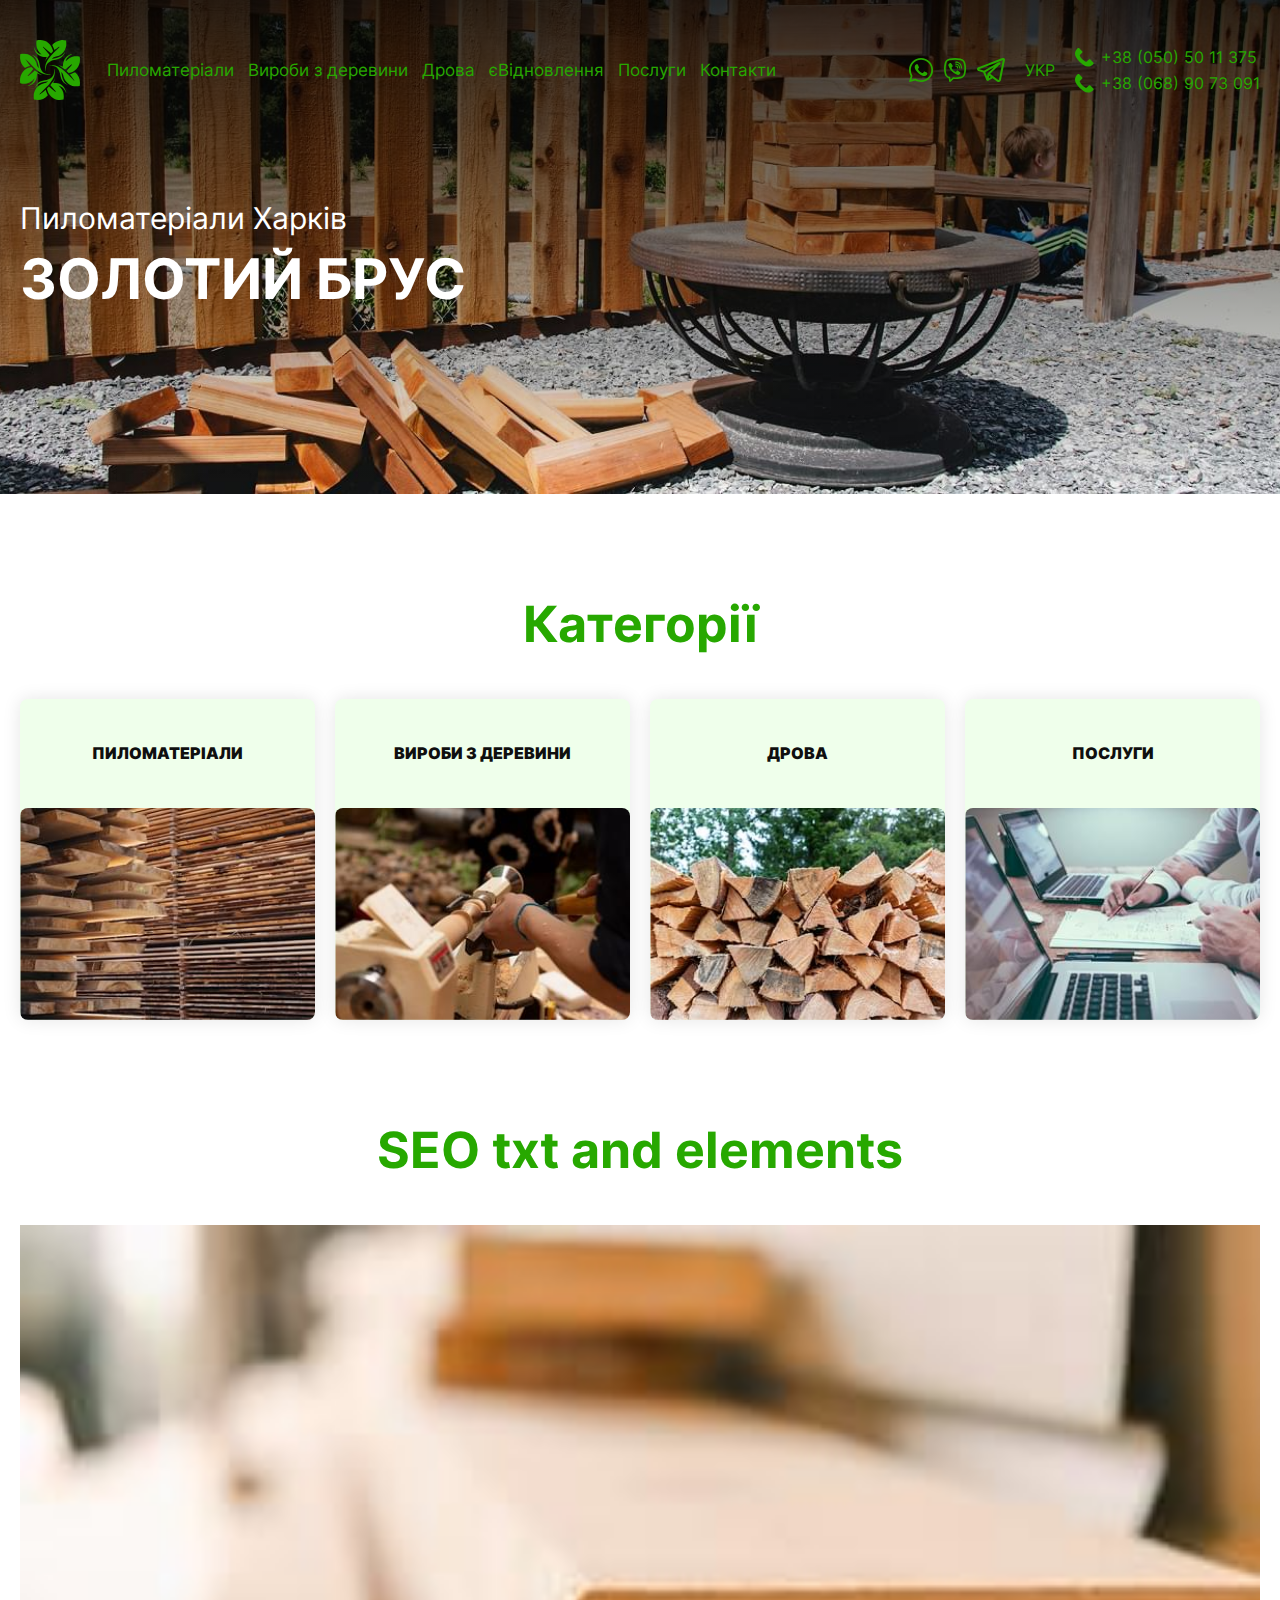
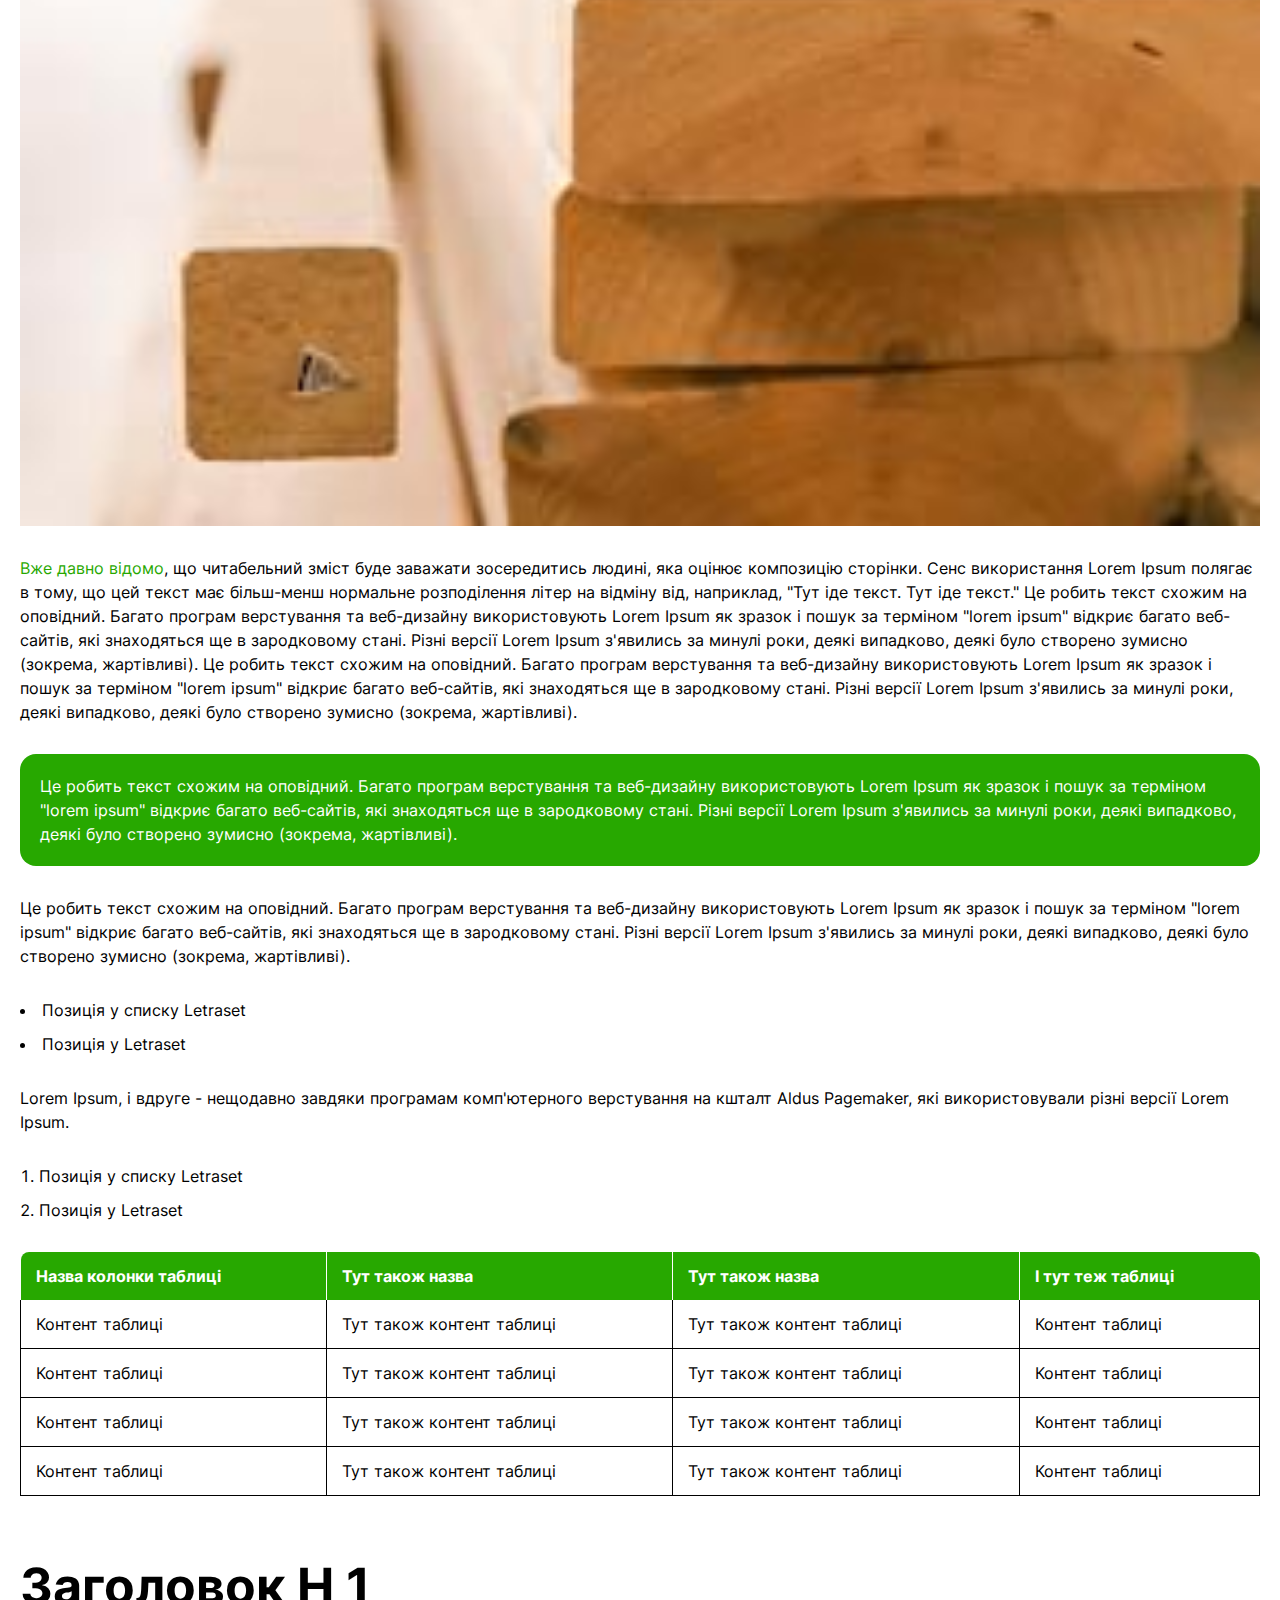
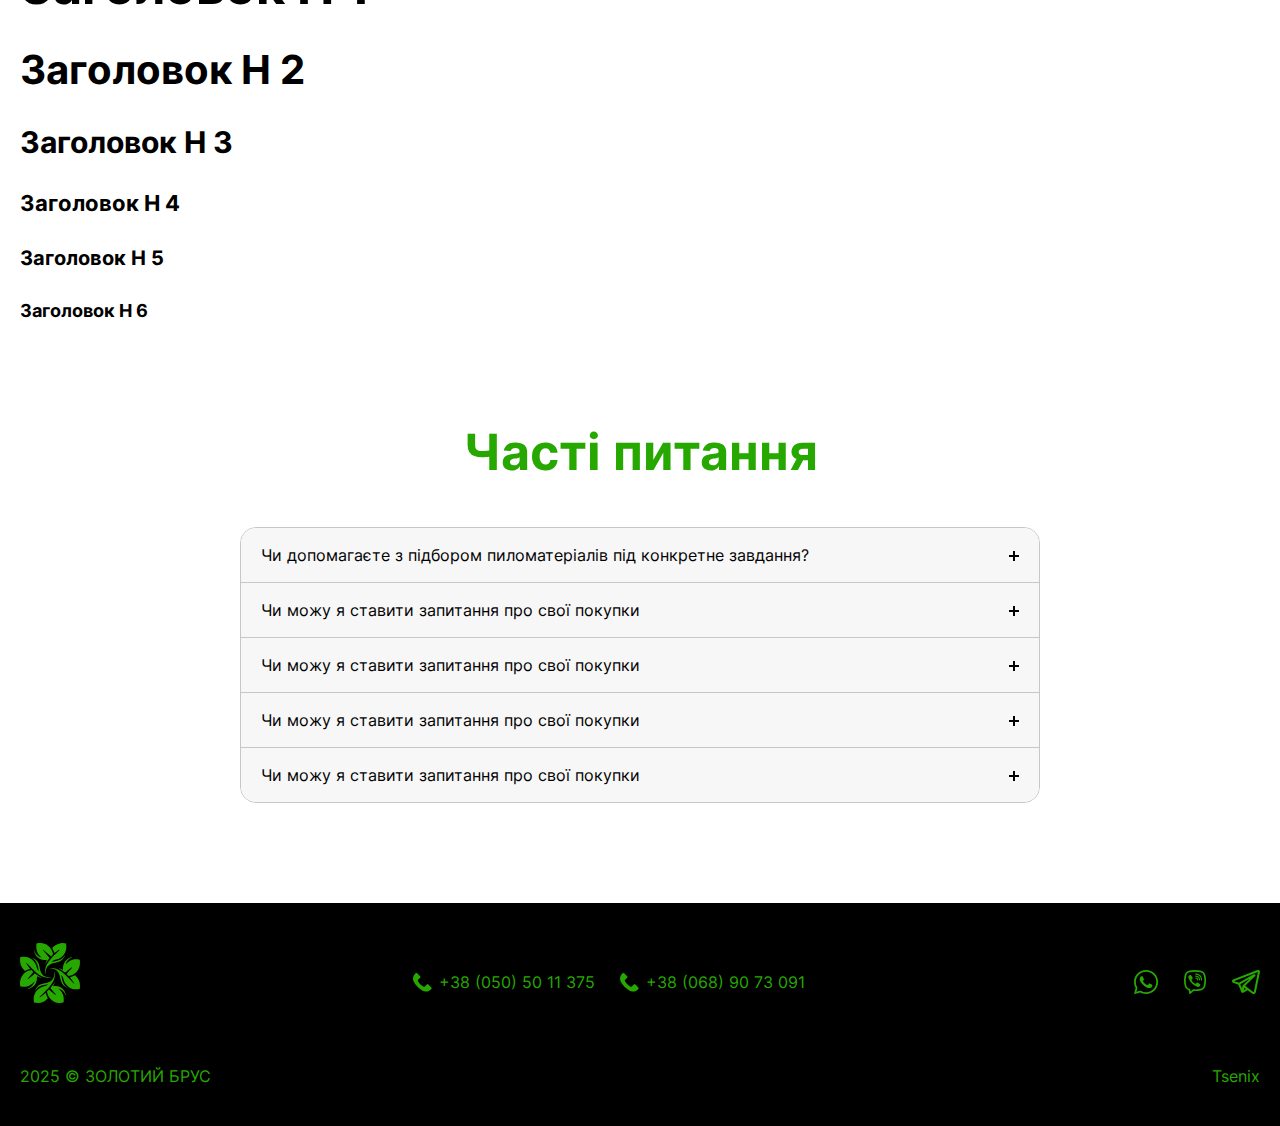
<file: index.html>
<!DOCTYPE html>
<html lang="en">

<head>
	<title>Головна</title>
	<meta charset="UTF-8">
	<meta name="format-detection" content="telephone=no">
	<!-- <style>body{opacity: 0;}</style> -->
	<link rel="stylesheet" href="css/style.min.css?_v=20251118032701">
	<link rel="shortcut icon" href="favicon.ico">
	<!-- <meta name="robots" content="noindex, nofollow"> -->
	<meta name="viewport" content="width=device-width, initial-scale=1.0">
</head>

<body class="main">
	<div class="wrapper">
		<div class="header-main">
			<header id="header" class="header">
				<div class="_container">
					<div class="header__body">
						<div class="header__top">
							<div class="header__column-left">
								<div class="header__burger">
									<span></span>
									<span></span>
									<span></span>
								</div>

								<div class="header__logo">
									<img src="img/logo.svg" alt="Золотий брус">
								</div>

								<nav class="header__nav">
									<div class="header__nav-item">
										<span>Пиломатеріали</span>

										<div class="header__submenu">
											<a href="#" class="header__submenu-item active">Дошка</a>
											<a href="#" class="header__submenu-item">Брус</a>
											<a href="#" class="header__submenu-item">Рейка</a>
											<a href="#" class="header__submenu-item">Необрізна шалівк</a>
										</div>
									</div>

									<div class="header__nav-item">
										<span>Вироби з деревини</span>

										<div class="header__submenu">
											<a href="#" class="header__submenu-item">Дошка</a>
											<a href="#" class="header__submenu-item">Брус</a>
											<a href="#" class="header__submenu-item">Рейка</a>
											<a href="#" class="header__submenu-item">Необрізна шалівк</a>
										</div>
									</div>

									<div class="header__nav-item">
										<span>Дрова</span>

										<div class="header__submenu">
											<a href="#" class="header__submenu-item">Дошка</a>
											<a href="#" class="header__submenu-item">Брус</a>
											<a href="#" class="header__submenu-item">Рейка</a>
											<a href="#" class="header__submenu-item">Необрізна шалівк</a>
										</div>
									</div>

									<a href="#" class="header__nav-item">
										<span>єВідновлення</span>
									</a>

									<div class="header__nav-item">
										<span>Послуги</span>

										<div class="header__submenu">
											<a href="#" class="header__submenu-item">Дошка</a>
											<a href="#" class="header__submenu-item">Брус</a>
											<a href="#" class="header__submenu-item">Рейка</a>
											<a href="#" class="header__submenu-item">Необрізна шалівк</a>
										</div>
									</div>

									<a href="contacts.html" class="header__nav-item">
										<span>Контакти</span>
									</a>
								</nav>
							</div>

							<div class="header__column-right">
								<div class="header__socials">
									<a href="#" class="header__social">
										<svg width="25" height="24" viewBox="0 0 25 24" fill="none" xmlns="http://www.w3.org/2000/svg">
											<path d="M8.23034 6.25601C8.45178 6.25601 8.69717 6.26804 8.93071 6.78835C9.08559 7.13926 9.34648 7.76847 9.55896 8.28878C9.72437 8.68809 9.86038 9.02694 9.89438 9.08744C9.97218 9.24475 10.0201 9.42619 9.91834 9.6319C9.90636 9.6561 9.89511 9.68037 9.88409 9.70457C9.80254 9.87398 9.74445 9.99497 9.60711 10.1523C9.55073 10.2128 9.49192 10.2854 9.43335 10.358C9.33026 10.479 9.22802 10.612 9.14017 10.6967C8.98456 10.854 8.8229 11.0114 9.00247 11.326C9.18216 11.6406 9.81065 12.657 10.7385 13.4799C11.7359 14.3632 12.6033 14.7382 13.0418 14.9318C13.1269 14.9681 13.1958 14.9924 13.2464 15.0166C13.5578 15.1739 13.7433 15.1497 13.9228 14.944C14.1025 14.7383 14.701 14.0364 14.9106 13.7218C15.1141 13.4193 15.3235 13.4677 15.6109 13.5766C15.8982 13.6734 17.4303 14.4358 17.7413 14.581C17.803 14.6173 17.8611 14.6415 17.9144 14.6657C18.1309 14.7746 18.2774 14.8472 18.3403 14.944C18.4177 15.0771 18.4177 15.6941 18.1612 16.4202C17.8974 17.1583 16.6285 17.8481 16.0538 17.9086C15.9994 17.9086 15.9453 17.9207 15.8895 17.9207C15.3629 17.9812 14.6945 18.0659 12.3126 17.1342C9.37781 15.9726 7.44055 13.1168 7.04887 12.536C7.01801 12.4876 6.99672 12.4514 6.98534 12.4393L6.97869 12.4271C6.80045 12.1972 5.71033 10.7331 5.71033 9.23264C5.71033 7.7927 6.41965 7.04251 6.74321 6.6916C6.76366 6.6795 6.78266 6.65524 6.79984 6.63104C7.0871 6.32853 7.42228 6.2439 7.63186 6.2439C7.84131 6.2439 8.0509 6.24391 8.23034 6.25601Z" />
											<path fill-rule="evenodd" clip-rule="evenodd" d="M0.121122 23.3899C0.0221415 23.7529 0.349458 24.0796 0.710047 23.9828L6.28503 22.5308C8.0449 23.4867 10.0262 23.9949 12.0435 23.9949H12.0495C18.6876 23.9949 24.0989 18.6104 24.0989 12.0036C24.0989 8.79699 22.8477 5.78398 20.5728 3.50912C18.2992 1.24636 15.2758 0 12.0494 0C5.41127 0 7.11018e-07 5.38469 7.11018e-07 11.9915C-0.000725308 14.0969 0.554563 16.166 1.6102 17.9811L0.121122 23.3899ZM3.36002 18.4651C3.48925 18.0053 3.42476 17.497 3.18081 17.0735C2.28527 15.5247 1.81444 13.7823 1.81505 11.9915C1.81505 6.38901 6.40507 1.81505 12.0494 1.81505C14.796 1.81505 17.359 2.87984 19.2926 4.80379C21.2251 6.72774 22.2838 9.281 22.2838 12.0036C22.2838 17.606 17.6942 22.1798 12.0495 22.1798H12.0435C10.3294 22.1798 8.64508 21.7443 7.1496 20.9336C6.74472 20.7158 6.27184 20.6553 5.82643 20.7763L2.48384 21.6475L3.36002 18.4651Z" />
										</svg>
									</a>

									<a href="#" class="header__social">
										<svg width="23" height="24" viewBox="0 0 23 24" fill="none" xmlns="http://www.w3.org/2000/svg">
											<path d="M6.53888 4.97988C6.32607 4.94556 6.10983 4.99145 5.92447 5.10586H5.90845C5.47939 5.35758 5.09266 5.67789 4.76314 6.04402C4.48854 6.36439 4.3398 6.68471 4.3009 6.99363C4.27801 7.1767 4.29403 7.35987 4.34781 7.5315L4.3684 7.54281C4.67618 8.45815 5.08008 9.32775 5.57207 10.1516C6.20708 11.3072 6.9874 12.3713 7.89588 13.3209L7.92219 13.3667L7.96567 13.3896L7.99199 13.4239L8.02402 13.4582C8.98169 14.3621 10.0515 15.1516 11.2071 15.7924C12.5286 16.5018 13.3307 16.8449 13.8124 16.9822V16.9937C13.9531 17.0394 14.0813 17.0624 14.2105 17.0624C14.6213 17.0281 15.0092 16.8564 15.3135 16.5818C15.6854 16.25 15.9989 15.861 16.2449 15.4376V15.4262C16.476 14.9914 16.3971 14.5795 16.0652 14.3049C15.3982 13.7214 14.6785 13.2065 13.9131 12.7603C13.4016 12.4857 12.881 12.6459 12.6705 12.9319L12.2208 13.504C11.9897 13.7786 11.571 13.7443 11.571 13.7443H11.5584C8.43478 12.9548 7.60068 9.78548 7.60068 9.78548C7.60068 9.78548 7.56178 9.36206 7.85125 9.13322L8.41418 8.68698C8.6842 8.46959 8.87185 7.9433 8.58238 7.42842C8.14073 6.66183 7.62471 5.941 7.04118 5.27738C6.91418 5.12864 6.73568 5.01421 6.5366 4.97988H6.53888Z" />
											<path d="M11.8181 3.60693C11.5023 3.60693 11.246 3.85865 11.246 4.17902C11.246 4.49939 11.5023 4.7511 11.8181 4.7511C13.2655 4.7511 14.4669 5.22016 15.4165 6.12405C15.9062 6.62749 16.2861 7.21102 16.5367 7.85176C16.7873 8.50393 16.9017 9.19046 16.8719 9.87696C16.8582 10.1859 17.1042 10.4605 17.4188 10.472C17.7346 10.4834 18.0012 10.2431 18.0149 9.92277C18.0516 9.07609 17.9108 8.22935 17.603 7.43987C17.2953 6.6504 16.8262 5.9296 16.2255 5.32319L16.214 5.31174C15.0355 4.17901 13.5412 3.60693 11.8181 3.60693Z" />
											<path d="M11.7793 5.4834C11.4635 5.4834 11.2072 5.74656 11.2072 6.05548C11.2072 6.37585 11.4635 6.62757 11.7793 6.62757H11.7987C12.8422 6.70766 13.6019 7.05091 14.134 7.62299C14.6797 8.21796 14.9624 8.93873 14.9406 9.85406C14.9338 10.163 15.1843 10.4262 15.5001 10.4376C15.8159 10.4376 16.0779 10.1859 16.0848 9.87697C16.1122 8.68703 15.7312 7.6687 14.9727 6.84489H14.9715C14.1981 6.00965 13.1363 5.57494 11.8559 5.49485L11.8365 5.4834H11.7793Z" />
											<path d="M11.7574 7.4055C11.4427 7.38262 11.1727 7.63444 11.1567 7.94336C11.1395 8.26373 11.3821 8.52678 11.6979 8.54967C12.1761 8.57255 12.4816 8.70992 12.6739 8.90443C12.8672 9.09894 13.0114 9.4193 13.0377 9.89985C13.0537 10.2202 13.3238 10.4605 13.6395 10.449C13.9542 10.4261 14.1968 10.163 14.1796 9.84259C14.143 9.15608 13.9279 8.54979 13.4874 8.10356C13.0446 7.65734 12.4416 7.43982 11.7574 7.4055Z" />
											<path fill-rule="evenodd" clip-rule="evenodd" d="M5.51146 0.60927C9.15221 -0.20309 12.928 -0.20309 16.5687 0.60927L16.9566 0.700754C19.1271 1.1813 20.8399 2.8518 21.3868 5.00284C22.3102 8.6413 22.3102 12.4629 21.3868 16.1014C20.8399 18.2639 19.1271 19.9229 16.9566 20.4035L16.5687 20.4949C14.2815 21.0098 11.9417 21.1929 9.61445 21.067L6.57897 23.7787C6.34556 23.9961 6.01833 24.0533 5.72313 23.9504C5.42794 23.8474 5.21169 23.5956 5.1602 23.2866L4.65791 20.2889C2.71053 19.6825 1.20023 18.1037 0.693367 16.1014C-0.231122 12.4629 -0.231122 8.6413 0.693367 5.00284C1.24028 2.8518 2.95309 1.1813 5.12358 0.700754L5.51146 0.60927ZM16.1946 2.29117C12.7998 1.52457 9.28035 1.52457 5.8856 2.29117L5.49773 2.37134C3.95882 2.71459 2.74486 3.90443 2.35698 5.42618C1.50229 8.79004 1.50229 12.3142 2.35698 15.678C2.74486 17.2112 3.95882 18.3896 5.49773 18.7329L5.59956 18.7558C5.94052 18.8359 6.2014 19.1105 6.25975 19.4537L6.59613 21.4675L8.73802 19.5453C8.91079 19.3966 9.13963 19.3164 9.37075 19.3279C11.6522 19.4881 13.9509 19.3165 16.1946 18.8245L16.5824 18.7329C18.1202 18.3896 19.3353 17.2112 19.7232 15.678C20.5768 12.3142 20.5768 8.79004 19.7232 5.42618C19.3353 3.90443 18.1202 2.71459 16.5824 2.37134L16.1946 2.29117Z" />
										</svg>
									</a>

									<a href="#" class="header__social">
										<svg width="28" height="24" viewBox="0 0 28 24" fill="none" xmlns="http://www.w3.org/2000/svg">
											<path fill-rule="evenodd" clip-rule="evenodd" d="M6.02925 14.5386C6.08953 14.5521 6.15037 14.5656 6.21107 14.5791C6.27741 14.7276 6.36302 14.9301 6.46281 15.1596C6.70657 15.7267 7.03498 16.483 7.37398 17.2797C8.0652 18.9135 8.76248 20.5742 8.9165 21.0603C9.10713 21.6545 9.30864 22.0461 9.52872 22.3297C9.64241 22.4647 9.77399 22.5998 9.92787 22.6808C10.0054 22.7348 10.0873 22.7753 10.1727 22.8023C10.1764 22.8023 10.1802 22.8023 10.184 22.8023C10.6245 22.9643 11.0261 22.8968 11.2774 22.8158C11.412 22.7753 11.5209 22.7213 11.598 22.6808C11.6373 22.6538 11.6705 22.6402 11.6971 22.6132H11.7033L15.5932 20.2367L20.0866 23.6124C20.1528 23.6664 20.2252 23.7069 20.3017 23.7339C20.8415 23.9634 21.3643 24.0445 21.8559 23.977C22.3469 23.9095 22.7366 23.7205 23.0267 23.4909C23.3108 23.2614 23.5035 23.0183 23.6234 22.8293C23.6846 22.7348 23.7306 22.6537 23.7631 22.5862C23.7793 22.5592 23.7924 22.5187 23.8026 22.5052L23.8155 22.4782L23.8205 22.4647L23.8225 22.4512H23.8243C23.8478 22.3972 23.866 22.3296 23.8784 22.2756L27.9803 1.98089C27.9934 1.91338 28 1.85935 28 1.79183C28 1.19771 27.7718 0.630599 27.2353 0.279526C26.7767 -0.00403267 26.2658 -0.0174696 25.943 0.00953604C25.5946 0.0365416 25.273 0.117565 25.0571 0.185079C24.9448 0.212084 24.8505 0.25252 24.7827 0.279526C24.7486 0.293029 24.7206 0.306558 24.6997 0.306558L24.6841 0.320074L1.67958 9.16447H1.67655C1.66183 9.17797 1.64311 9.178 1.62067 9.1915C1.57608 9.205 1.51648 9.23191 1.4467 9.25892C1.31071 9.32643 1.12008 9.4209 0.924361 9.54242C0.611646 9.75847 -0.107519 10.3391 0.013603 11.2843C0.110226 12.0405 0.639169 12.5132 0.961519 12.7292C1.13852 12.8508 1.30672 12.9452 1.42908 12.9992C1.48593 13.0262 1.60388 13.0667 1.65509 13.0937H1.66802L6.02925 14.5386ZM25.4892 2.18347H25.486C25.4745 2.18347 25.463 2.19698 25.4513 2.19698L2.41884 11.0547C2.40687 11.0682 2.39476 11.0682 2.38251 11.0682L2.36971 11.0818C2.35498 11.0818 2.3302 11.0953 2.29896 11.1088C2.28134 11.1088 2.2629 11.1223 2.24418 11.1358C2.26992 11.1493 2.29469 11.1629 2.31658 11.1764C2.33763 11.1764 2.35374 11.1899 2.36255 11.1899L6.68799 12.6211C6.76713 12.6481 6.84104 12.6752 6.90876 12.7157L21.1913 4.51942L21.2046 4.50591C21.215 4.50591 21.2287 4.49239 21.2451 4.49239C21.2776 4.46538 21.3222 4.45198 21.3753 4.42498C21.4744 4.37096 21.6331 4.28993 21.8117 4.23592C21.936 4.20891 22.3029 4.10088 22.6994 4.2224C22.9441 4.30342 23.1975 4.46547 23.3624 4.74903C23.4442 4.88406 23.4878 5.01899 23.509 5.15401C23.5651 5.35656 23.5562 5.55916 23.5123 5.72119C23.4176 6.09927 23.1522 6.38287 22.9107 6.61242C22.7037 6.80146 20.026 9.32646 17.3846 11.8245C16.0673 13.0802 14.7635 14.309 13.7889 15.2407L13.1489 15.8348L21.2309 21.9245C21.4163 21.9786 21.5259 21.9786 21.5765 21.9786C21.637 21.9651 21.6864 21.938 21.7369 21.911C21.7933 21.857 21.8427 21.803 21.8796 21.749L21.8811 21.7355L25.8596 2.06199C25.8005 2.07549 25.7408 2.08888 25.6833 2.11589C25.6182 2.12939 25.5643 2.15645 25.5288 2.16995C25.5111 2.16995 25.4984 2.18347 25.4915 2.18347H25.4892ZM13.8431 18.9134L12.2307 17.6982L11.8401 20.1422L13.8431 18.9134ZM10.7516 15.2946L12.355 13.7823C13.3296 12.8506 14.6336 11.6218 15.9511 10.3796L17.2896 9.1104L8.31543 14.255L8.36361 14.3765C8.60819 14.9436 8.93811 15.6997 9.27877 16.5099C9.53367 17.104 9.80014 17.7251 10.0428 18.3192L10.4323 15.8888C10.4699 15.6458 10.5866 15.4432 10.7516 15.2946Z" />
										</svg>
									</a>
								</div>

								<div class="header__lang" data-da=".header__column-left,991.98,2">УКР</div>

								<div class="header__phones" data-da=".header__bottom,991.98,0">
									<a href="tel:380505011375" class="header__phone">
										<svg width="17" height="17" viewBox="0 0 17 17" fill="none" xmlns="http://www.w3.org/2000/svg">
											<path d="M1.75738 0.906164L2.37065 0.292892C2.76118 -0.0976326 3.39434 -0.0976332 3.78486 0.292891L6.37065 2.87868C6.76118 3.2692 6.76118 3.90237 6.37065 4.29289L4.57824 6.0853C4.27936 6.38419 4.20526 6.84079 4.39429 7.21885C5.48705 9.40436 7.25918 11.1765 9.44469 12.2693C9.82275 12.4583 10.2794 12.3842 10.5782 12.0853L12.3707 10.2929C12.7612 9.90237 13.3943 9.90237 13.7849 10.2929L16.3707 12.8787C16.7612 13.2692 16.7612 13.9024 16.3707 14.2929L15.7574 14.9062C13.646 17.0175 10.3035 17.2551 7.91474 15.4635L6.70633 14.5572C4.9628 13.2496 3.41398 11.7007 2.10633 9.95721L1.20002 8.7488C-0.591519 6.36008 -0.353973 3.01752 1.75738 0.906164Z" />
										</svg>
										<span>+38 (050) 50 11 375</span>
									</a>

									<a href="tel:380689073091" class="header__phone">
										<svg width="17" height="17" viewBox="0 0 17 17" fill="none" xmlns="http://www.w3.org/2000/svg">
											<path d="M1.75738 0.906164L2.37065 0.292892C2.76118 -0.0976326 3.39434 -0.0976332 3.78486 0.292891L6.37065 2.87868C6.76118 3.2692 6.76118 3.90237 6.37065 4.29289L4.57824 6.0853C4.27936 6.38419 4.20526 6.84079 4.39429 7.21885C5.48705 9.40436 7.25918 11.1765 9.44469 12.2693C9.82275 12.4583 10.2794 12.3842 10.5782 12.0853L12.3707 10.2929C12.7612 9.90237 13.3943 9.90237 13.7849 10.2929L16.3707 12.8787C16.7612 13.2692 16.7612 13.9024 16.3707 14.2929L15.7574 14.9062C13.646 17.0175 10.3035 17.2551 7.91474 15.4635L6.70633 14.5572C4.9628 13.2496 3.41398 11.7007 2.10633 9.95721L1.20002 8.7488C-0.591519 6.36008 -0.353973 3.01752 1.75738 0.906164Z" />
										</svg>
										<span>+38 (068) 90 73 091</span>
									</a>
								</div>
							</div>
						</div>

						<div class="header__bottom"></div>
					</div>
				</div>
			</header>

			<div class="menu" data-spollers data-one-spoller>
				<details class="menu__item">
					<summary class="menu__title" data-spoller-close>Пиломатеріали</summary>

					<div class="menu__body">
						<a href="#" class="menu__body-item">Дошка</a>
						<a href="#" class="menu__body-item active">Брус</a>
						<a href="#" class="menu__body-item">Рейка</a>
						<a href="#" class="menu__body-item">Необрізна шалівк</a>
					</div>
				</details>

				<details class="menu__item">
					<summary class="menu__title" data-spoller-close>Вироби з деревини</summary>

					<div class="menu__body">
						<a href="#" class="menu__body-item">Дошка</a>
						<a href="#" class="menu__body-item">Брус</a>
						<a href="#" class="menu__body-item">Рейка</a>
						<a href="#" class="menu__body-item">Необрізна шалівк</a>
					</div>
				</details>

				<details class="menu__item">
					<summary class="menu__title" data-spoller-close>Дрова</summary>

					<div class="menu__body">
						<a href="#" class="menu__body-item">Дошка</a>
						<a href="#" class="menu__body-item">Брус</a>
						<a href="#" class="menu__body-item">Рейка</a>
						<a href="#" class="menu__body-item">Необрізна шалівк</a>
					</div>
				</details>

				<a href="#" class="menu__item">єВідновлення</a>

				<details class="menu__item">
					<summary class="menu__title" data-spoller-close>Послуги</summary>

					<div class="menu__body">
						<a href="#" class="menu__body-item">Дошка</a>
						<a href="#" class="menu__body-item">Брус</a>
						<a href="#" class="menu__body-item">Рейка</a>
						<a href="#" class="menu__body-item">Необрізна шалівк</a>
					</div>
				</details>

				<a href="contacts.html" class="menu__item">Контакти</a>
			</div>


			<div class="_container">
				<div class="header-title">
					<span>Пиломатеріали Харків</span>
					<div>ЗОЛОТИЙ БРУС</div>
				</div>
			</div>
		</div>

		<main class="page">
			<div class="category">
				<div class="_container">
					<div class="category__title">Категорії</div>

					<div class="category__body">
						<div class="category__item">
							<a href="category.html" class="category__item-title">Пиломатеріали</a>

							<a href="category.html" class="category__item-image">
								<img src="img/category/image01.jpg" alt="Image">
							</a>
						</div>

						<div class="category__item">
							<a href="category.html" class="category__item-title">Вироби з деревини</a>

							<a href="category.html" class="category__item-image">
								<img src="img/category/image02.jpg" alt="Image">
							</a>
						</div>

						<div class="category__item">
							<a href="category.html" class="category__item-title">Дрова</a>

							<a href="category.html" class="category__item-image">
								<img src="img/category/image03.jpg" alt="Image">
							</a>
						</div>

						<div class="category__item">
							<a href="category.html" class="category__item-title">Послуги</a>

							<a href="category.html" class="category__item-image">
								<img src="img/category/image04.jpg" alt="Image">
							</a>
						</div>
					</div>
				</div>
			</div>

			<div class="info">
				<div class="_container">
					<div class="info__title">SEO txt and elements</div>

					<div class="info__body">
						<p><img src="img/category/image10.jpg" alt="Image"> <a href="#">Вже давно відомо</a>, що читабельний зміст буде заважати зосередитись людині, яка оцінює композицію сторінки. Сенс використання Lorem Ipsum полягає в тому, що цей текст має більш-менш нормальне розподілення літер на відміну від, наприклад, "Тут іде текст. Тут іде текст." Це робить текст схожим на оповідний. Багато програм верстування та веб-дизайну використовують Lorem Ipsum як зразок і пошук за терміном "lorem ipsum" відкриє багато веб-сайтів, які знаходяться ще в зародковому стані. Різні версії Lorem Ipsum з'явились за минулі роки, деякі випадково, деякі було створено зумисно (зокрема, жартівливі). Це робить текст схожим на оповідний. Багато програм верстування та веб-дизайну використовують Lorem Ipsum як зразок і пошук за терміном "lorem ipsum" відкриє багато веб-сайтів, які знаходяться ще в зародковому стані. Різні версії Lorem Ipsum з'явились за минулі роки, деякі випадково, деякі було створено зумисно (зокрема, жартівливі).</p>

						<blockquote>Це робить текст схожим на оповідний. Багато програм верстування та веб-дизайну використовують Lorem Ipsum як зразок і пошук за терміном "lorem ipsum" відкриє багато веб-сайтів, які знаходяться ще в зародковому стані. Різні версії Lorem Ipsum з'явились за минулі роки, деякі випадково, деякі було створено зумисно (зокрема, жартівливі).</blockquote>

						<p>Це робить текст схожим на оповідний. Багато програм верстування та веб-дизайну використовують Lorem Ipsum як зразок і пошук за терміном "lorem ipsum" відкриє багато веб-сайтів, які знаходяться ще в зародковому стані. Різні версії Lorem Ipsum з'явились за минулі роки, деякі випадково, деякі було створено зумисно (зокрема, жартівливі).</p>

						<ul>
							<li>Позиція у списку Letraset</li>
							<li>Позиція у Letraset</li>
						</ul>

						<p>Lorem Ipsum, і вдруге - нещодавно завдяки програмам комп'ютерного верстування на кшталт Aldus Pagemaker, які використовували різні версії Lorem Ipsum.</p>

						<ol>
							<li>Позиція у списку Letraset</li>
							<li>Позиція у Letraset</li>
						</ol>

						<div class="info__table">
							<table>
								<tr>
									<th>Назва колонки таблиці</th>
									<th>Тут також назва</th>
									<th>Тут також назва</th>
									<th>І тут теж таблиці</th>
								</tr>
								<tr>
									<td>Контент таблиці</td>
									<td>Тут також контент таблиці</td>
									<td>Тут також контент таблиці</td>
									<td>Контент таблиці</td>
								</tr>
								<tr>
									<td>Контент таблиці</td>
									<td>Тут також контент таблиці</td>
									<td>Тут також контент таблиці</td>
									<td>Контент таблиці</td>
								</tr>
								<tr>
									<td>Контент таблиці</td>
									<td>Тут також контент таблиці</td>
									<td>Тут також контент таблиці</td>
									<td>Контент таблиці</td>
								</tr>
								<tr>
									<td>Контент таблиці</td>
									<td>Тут також контент таблиці</td>
									<td>Тут також контент таблиці</td>
									<td>Контент таблиці</td>
								</tr>
							</table>
						</div>

						<h1>Заголовок H 1</h1>
						<h2>Заголовок H 2</h2>
						<h3>Заголовок H 3</h3>
						<h4>Заголовок H 4</h4>
						<h5>Заголовок H 5</h5>
						<h6>Заголовок H 6</h6>
					</div>
				</div>
			</div>

			<div class="question">
				<div class="_container">
					<div class="question__title">Часті питання</div>

					<div class="question__body" data-spollers data-one-spoller>
						<details class="question__item">
							<summary class="question__item-title">Чи допомагаєте з підбором пиломатеріалів під конкретне завдання?</summary>

							<div class="question__item-body">Так, надаємо консультацію, щодо оптимального варіанту матеріалу, та породи деревини для вашого проекту, враховуючи умови використання</div>
						</details>

						<details class="question__item">
							<summary class="question__item-title">Чи можу я ставити запитання про свої покупки</summary>

							<div class="question__item-body">Так, надаємо консультацію, щодо оптимального варіанту матеріалу, та породи деревини для вашого проекту, враховуючи умови використання</div>
						</details>

						<details class="question__item">
							<summary class="question__item-title">Чи можу я ставити запитання про свої покупки</summary>

							<div class="question__item-body">Так, надаємо консультацію, щодо оптимального варіанту матеріалу, та породи деревини для вашого проекту, враховуючи умови використання</div>
						</details>

						<details class="question__item">
							<summary class="question__item-title">Чи можу я ставити запитання про свої покупки</summary>

							<div class="question__item-body">Так, надаємо консультацію, щодо оптимального варіанту матеріалу, та породи деревини для вашого проекту, враховуючи умови використання</div>
						</details>

						<details class="question__item">
							<summary class="question__item-title">Чи можу я ставити запитання про свої покупки</summary>

							<div class="question__item-body">Так, надаємо консультацію, щодо оптимального варіанту матеріалу, та породи деревини для вашого проекту, враховуючи умови використання</div>
						</details>
					</div>
				</div>
			</div>
		</main>

		<footer class="footer">
			<div class="_container">
				<div class="footer__top">
					<div class="footer__logo">
						<img src="img/logo.svg" alt="Золотий брус">
					</div>

					<div class="footer__phones">
						<a href="tel:380505011375" class="footer__phone">
							<svg width="17" height="17" viewBox="0 0 17 17" fill="none" xmlns="http://www.w3.org/2000/svg">
								<path d="M1.75738 0.906164L2.37065 0.292892C2.76118 -0.0976326 3.39434 -0.0976332 3.78486 0.292891L6.37065 2.87868C6.76118 3.2692 6.76118 3.90237 6.37065 4.29289L4.57824 6.0853C4.27936 6.38419 4.20526 6.84079 4.39429 7.21885C5.48705 9.40436 7.25918 11.1765 9.44469 12.2693C9.82275 12.4583 10.2794 12.3842 10.5782 12.0853L12.3707 10.2929C12.7612 9.90237 13.3943 9.90237 13.7849 10.2929L16.3707 12.8787C16.7612 13.2692 16.7612 13.9024 16.3707 14.2929L15.7574 14.9062C13.646 17.0175 10.3035 17.2551 7.91474 15.4635L6.70633 14.5572C4.9628 13.2496 3.41398 11.7007 2.10633 9.95721L1.20002 8.7488C-0.591519 6.36008 -0.353973 3.01752 1.75738 0.906164Z" />
							</svg>
							<span>+38 (050) 50 11 375</span>
						</a>

						<a href="tel:380689073091" class="footer__phone">
							<svg width="17" height="17" viewBox="0 0 17 17" fill="none" xmlns="http://www.w3.org/2000/svg">
								<path d="M1.75738 0.906164L2.37065 0.292892C2.76118 -0.0976326 3.39434 -0.0976332 3.78486 0.292891L6.37065 2.87868C6.76118 3.2692 6.76118 3.90237 6.37065 4.29289L4.57824 6.0853C4.27936 6.38419 4.20526 6.84079 4.39429 7.21885C5.48705 9.40436 7.25918 11.1765 9.44469 12.2693C9.82275 12.4583 10.2794 12.3842 10.5782 12.0853L12.3707 10.2929C12.7612 9.90237 13.3943 9.90237 13.7849 10.2929L16.3707 12.8787C16.7612 13.2692 16.7612 13.9024 16.3707 14.2929L15.7574 14.9062C13.646 17.0175 10.3035 17.2551 7.91474 15.4635L6.70633 14.5572C4.9628 13.2496 3.41398 11.7007 2.10633 9.95721L1.20002 8.7488C-0.591519 6.36008 -0.353973 3.01752 1.75738 0.906164Z" />
							</svg>
							<span>+38 (068) 90 73 091</span>
						</a>
					</div>

					<div class="footer__socials">
						<a href="#" class="footer__social">
							<svg width="25" height="24" viewBox="0 0 25 24" fill="none" xmlns="http://www.w3.org/2000/svg">
								<path d="M8.23034 6.25601C8.45178 6.25601 8.69717 6.26804 8.93071 6.78835C9.08559 7.13926 9.34648 7.76847 9.55896 8.28878C9.72437 8.68809 9.86038 9.02694 9.89438 9.08744C9.97218 9.24475 10.0201 9.42619 9.91834 9.6319C9.90636 9.6561 9.89511 9.68037 9.88409 9.70457C9.80254 9.87398 9.74445 9.99497 9.60711 10.1523C9.55073 10.2128 9.49192 10.2854 9.43335 10.358C9.33026 10.479 9.22802 10.612 9.14017 10.6967C8.98456 10.854 8.8229 11.0114 9.00247 11.326C9.18216 11.6406 9.81065 12.657 10.7385 13.4799C11.7359 14.3632 12.6033 14.7382 13.0418 14.9318C13.1269 14.9681 13.1958 14.9924 13.2464 15.0166C13.5578 15.1739 13.7433 15.1497 13.9228 14.944C14.1025 14.7383 14.701 14.0364 14.9106 13.7218C15.1141 13.4193 15.3235 13.4677 15.6109 13.5766C15.8982 13.6734 17.4303 14.4358 17.7413 14.581C17.803 14.6173 17.8611 14.6415 17.9144 14.6657C18.1309 14.7746 18.2774 14.8472 18.3403 14.944C18.4177 15.0771 18.4177 15.6941 18.1612 16.4202C17.8974 17.1583 16.6285 17.8481 16.0538 17.9086C15.9994 17.9086 15.9453 17.9207 15.8895 17.9207C15.3629 17.9812 14.6945 18.0659 12.3126 17.1342C9.37781 15.9726 7.44055 13.1168 7.04887 12.536C7.01801 12.4876 6.99672 12.4514 6.98534 12.4393L6.97869 12.4271C6.80045 12.1972 5.71033 10.7331 5.71033 9.23264C5.71033 7.7927 6.41965 7.04251 6.74321 6.6916C6.76366 6.6795 6.78266 6.65524 6.79984 6.63104C7.0871 6.32853 7.42228 6.2439 7.63186 6.2439C7.84131 6.2439 8.0509 6.24391 8.23034 6.25601Z" />
								<path fill-rule="evenodd" clip-rule="evenodd" d="M0.121122 23.3899C0.0221415 23.7529 0.349458 24.0796 0.710047 23.9828L6.28503 22.5308C8.0449 23.4867 10.0262 23.9949 12.0435 23.9949H12.0495C18.6876 23.9949 24.0989 18.6104 24.0989 12.0036C24.0989 8.79699 22.8477 5.78398 20.5728 3.50912C18.2992 1.24636 15.2758 0 12.0494 0C5.41127 0 7.11018e-07 5.38469 7.11018e-07 11.9915C-0.000725308 14.0969 0.554563 16.166 1.6102 17.9811L0.121122 23.3899ZM3.36002 18.4651C3.48925 18.0053 3.42476 17.497 3.18081 17.0735C2.28527 15.5247 1.81444 13.7823 1.81505 11.9915C1.81505 6.38901 6.40507 1.81505 12.0494 1.81505C14.796 1.81505 17.359 2.87984 19.2926 4.80379C21.2251 6.72774 22.2838 9.281 22.2838 12.0036C22.2838 17.606 17.6942 22.1798 12.0495 22.1798H12.0435C10.3294 22.1798 8.64508 21.7443 7.1496 20.9336C6.74472 20.7158 6.27184 20.6553 5.82643 20.7763L2.48384 21.6475L3.36002 18.4651Z" />
							</svg>
						</a>

						<a href="#" class="footer__social">
							<svg width="23" height="24" viewBox="0 0 23 24" fill="none" xmlns="http://www.w3.org/2000/svg">
								<path d="M6.53888 4.97988C6.32607 4.94556 6.10983 4.99145 5.92447 5.10586H5.90845C5.47939 5.35758 5.09266 5.67789 4.76314 6.04402C4.48854 6.36439 4.3398 6.68471 4.3009 6.99363C4.27801 7.1767 4.29403 7.35987 4.34781 7.5315L4.3684 7.54281C4.67618 8.45815 5.08008 9.32775 5.57207 10.1516C6.20708 11.3072 6.9874 12.3713 7.89588 13.3209L7.92219 13.3667L7.96567 13.3896L7.99199 13.4239L8.02402 13.4582C8.98169 14.3621 10.0515 15.1516 11.2071 15.7924C12.5286 16.5018 13.3307 16.8449 13.8124 16.9822V16.9937C13.9531 17.0394 14.0813 17.0624 14.2105 17.0624C14.6213 17.0281 15.0092 16.8564 15.3135 16.5818C15.6854 16.25 15.9989 15.861 16.2449 15.4376V15.4262C16.476 14.9914 16.3971 14.5795 16.0652 14.3049C15.3982 13.7214 14.6785 13.2065 13.9131 12.7603C13.4016 12.4857 12.881 12.6459 12.6705 12.9319L12.2208 13.504C11.9897 13.7786 11.571 13.7443 11.571 13.7443H11.5584C8.43478 12.9548 7.60068 9.78548 7.60068 9.78548C7.60068 9.78548 7.56178 9.36206 7.85125 9.13322L8.41418 8.68698C8.6842 8.46959 8.87185 7.9433 8.58238 7.42842C8.14073 6.66183 7.62471 5.941 7.04118 5.27738C6.91418 5.12864 6.73568 5.01421 6.5366 4.97988H6.53888Z" />
								<path d="M11.8181 3.60693C11.5023 3.60693 11.246 3.85865 11.246 4.17902C11.246 4.49939 11.5023 4.7511 11.8181 4.7511C13.2655 4.7511 14.4669 5.22016 15.4165 6.12405C15.9062 6.62749 16.2861 7.21102 16.5367 7.85176C16.7873 8.50393 16.9017 9.19046 16.8719 9.87696C16.8582 10.1859 17.1042 10.4605 17.4188 10.472C17.7346 10.4834 18.0012 10.2431 18.0149 9.92277C18.0516 9.07609 17.9108 8.22935 17.603 7.43987C17.2953 6.6504 16.8262 5.9296 16.2255 5.32319L16.214 5.31174C15.0355 4.17901 13.5412 3.60693 11.8181 3.60693Z" />
								<path d="M11.7793 5.4834C11.4635 5.4834 11.2072 5.74656 11.2072 6.05548C11.2072 6.37585 11.4635 6.62757 11.7793 6.62757H11.7987C12.8422 6.70766 13.6019 7.05091 14.134 7.62299C14.6797 8.21796 14.9624 8.93873 14.9406 9.85406C14.9338 10.163 15.1843 10.4262 15.5001 10.4376C15.8159 10.4376 16.0779 10.1859 16.0848 9.87697C16.1122 8.68703 15.7312 7.6687 14.9727 6.84489H14.9715C14.1981 6.00965 13.1363 5.57494 11.8559 5.49485L11.8365 5.4834H11.7793Z" />
								<path d="M11.7574 7.4055C11.4427 7.38262 11.1727 7.63444 11.1567 7.94336C11.1395 8.26373 11.3821 8.52678 11.6979 8.54967C12.1761 8.57255 12.4816 8.70992 12.6739 8.90443C12.8672 9.09894 13.0114 9.4193 13.0377 9.89985C13.0537 10.2202 13.3238 10.4605 13.6395 10.449C13.9542 10.4261 14.1968 10.163 14.1796 9.84259C14.143 9.15608 13.9279 8.54979 13.4874 8.10356C13.0446 7.65734 12.4416 7.43982 11.7574 7.4055Z" />
								<path fill-rule="evenodd" clip-rule="evenodd" d="M5.51146 0.60927C9.15221 -0.20309 12.928 -0.20309 16.5687 0.60927L16.9566 0.700754C19.1271 1.1813 20.8399 2.8518 21.3868 5.00284C22.3102 8.6413 22.3102 12.4629 21.3868 16.1014C20.8399 18.2639 19.1271 19.9229 16.9566 20.4035L16.5687 20.4949C14.2815 21.0098 11.9417 21.1929 9.61445 21.067L6.57897 23.7787C6.34556 23.9961 6.01833 24.0533 5.72313 23.9504C5.42794 23.8474 5.21169 23.5956 5.1602 23.2866L4.65791 20.2889C2.71053 19.6825 1.20023 18.1037 0.693367 16.1014C-0.231122 12.4629 -0.231122 8.6413 0.693367 5.00284C1.24028 2.8518 2.95309 1.1813 5.12358 0.700754L5.51146 0.60927ZM16.1946 2.29117C12.7998 1.52457 9.28035 1.52457 5.8856 2.29117L5.49773 2.37134C3.95882 2.71459 2.74486 3.90443 2.35698 5.42618C1.50229 8.79004 1.50229 12.3142 2.35698 15.678C2.74486 17.2112 3.95882 18.3896 5.49773 18.7329L5.59956 18.7558C5.94052 18.8359 6.2014 19.1105 6.25975 19.4537L6.59613 21.4675L8.73802 19.5453C8.91079 19.3966 9.13963 19.3164 9.37075 19.3279C11.6522 19.4881 13.9509 19.3165 16.1946 18.8245L16.5824 18.7329C18.1202 18.3896 19.3353 17.2112 19.7232 15.678C20.5768 12.3142 20.5768 8.79004 19.7232 5.42618C19.3353 3.90443 18.1202 2.71459 16.5824 2.37134L16.1946 2.29117Z" />
							</svg>
						</a>

						<a href="#" class="footer__social">
							<svg width="28" height="24" viewBox="0 0 28 24" fill="none" xmlns="http://www.w3.org/2000/svg">
								<path fill-rule="evenodd" clip-rule="evenodd" d="M6.02925 14.5386C6.08953 14.5521 6.15037 14.5656 6.21107 14.5791C6.27741 14.7276 6.36302 14.9301 6.46281 15.1596C6.70657 15.7267 7.03498 16.483 7.37398 17.2797C8.0652 18.9135 8.76248 20.5742 8.9165 21.0603C9.10713 21.6545 9.30864 22.0461 9.52872 22.3297C9.64241 22.4647 9.77399 22.5998 9.92787 22.6808C10.0054 22.7348 10.0873 22.7753 10.1727 22.8023C10.1764 22.8023 10.1802 22.8023 10.184 22.8023C10.6245 22.9643 11.0261 22.8968 11.2774 22.8158C11.412 22.7753 11.5209 22.7213 11.598 22.6808C11.6373 22.6538 11.6705 22.6402 11.6971 22.6132H11.7033L15.5932 20.2367L20.0866 23.6124C20.1528 23.6664 20.2252 23.7069 20.3017 23.7339C20.8415 23.9634 21.3643 24.0445 21.8559 23.977C22.3469 23.9095 22.7366 23.7205 23.0267 23.4909C23.3108 23.2614 23.5035 23.0183 23.6234 22.8293C23.6846 22.7348 23.7306 22.6537 23.7631 22.5862C23.7793 22.5592 23.7924 22.5187 23.8026 22.5052L23.8155 22.4782L23.8205 22.4647L23.8225 22.4512H23.8243C23.8478 22.3972 23.866 22.3296 23.8784 22.2756L27.9803 1.98089C27.9934 1.91338 28 1.85935 28 1.79183C28 1.19771 27.7718 0.630599 27.2353 0.279526C26.7767 -0.00403267 26.2658 -0.0174696 25.943 0.00953604C25.5946 0.0365416 25.273 0.117565 25.0571 0.185079C24.9448 0.212084 24.8505 0.25252 24.7827 0.279526C24.7486 0.293029 24.7206 0.306558 24.6997 0.306558L24.6841 0.320074L1.67958 9.16447H1.67655C1.66183 9.17797 1.64311 9.178 1.62067 9.1915C1.57608 9.205 1.51648 9.23191 1.4467 9.25892C1.31071 9.32643 1.12008 9.4209 0.924361 9.54242C0.611646 9.75847 -0.107519 10.3391 0.013603 11.2843C0.110226 12.0405 0.639169 12.5132 0.961519 12.7292C1.13852 12.8508 1.30672 12.9452 1.42908 12.9992C1.48593 13.0262 1.60388 13.0667 1.65509 13.0937H1.66802L6.02925 14.5386ZM25.4892 2.18347H25.486C25.4745 2.18347 25.463 2.19698 25.4513 2.19698L2.41884 11.0547C2.40687 11.0682 2.39476 11.0682 2.38251 11.0682L2.36971 11.0818C2.35498 11.0818 2.3302 11.0953 2.29896 11.1088C2.28134 11.1088 2.2629 11.1223 2.24418 11.1358C2.26992 11.1493 2.29469 11.1629 2.31658 11.1764C2.33763 11.1764 2.35374 11.1899 2.36255 11.1899L6.68799 12.6211C6.76713 12.6481 6.84104 12.6752 6.90876 12.7157L21.1913 4.51942L21.2046 4.50591C21.215 4.50591 21.2287 4.49239 21.2451 4.49239C21.2776 4.46538 21.3222 4.45198 21.3753 4.42498C21.4744 4.37096 21.6331 4.28993 21.8117 4.23592C21.936 4.20891 22.3029 4.10088 22.6994 4.2224C22.9441 4.30342 23.1975 4.46547 23.3624 4.74903C23.4442 4.88406 23.4878 5.01899 23.509 5.15401C23.5651 5.35656 23.5562 5.55916 23.5123 5.72119C23.4176 6.09927 23.1522 6.38287 22.9107 6.61242C22.7037 6.80146 20.026 9.32646 17.3846 11.8245C16.0673 13.0802 14.7635 14.309 13.7889 15.2407L13.1489 15.8348L21.2309 21.9245C21.4163 21.9786 21.5259 21.9786 21.5765 21.9786C21.637 21.9651 21.6864 21.938 21.7369 21.911C21.7933 21.857 21.8427 21.803 21.8796 21.749L21.8811 21.7355L25.8596 2.06199C25.8005 2.07549 25.7408 2.08888 25.6833 2.11589C25.6182 2.12939 25.5643 2.15645 25.5288 2.16995C25.5111 2.16995 25.4984 2.18347 25.4915 2.18347H25.4892ZM13.8431 18.9134L12.2307 17.6982L11.8401 20.1422L13.8431 18.9134ZM10.7516 15.2946L12.355 13.7823C13.3296 12.8506 14.6336 11.6218 15.9511 10.3796L17.2896 9.1104L8.31543 14.255L8.36361 14.3765C8.60819 14.9436 8.93811 15.6997 9.27877 16.5099C9.53367 17.104 9.80014 17.7251 10.0428 18.3192L10.4323 15.8888C10.4699 15.6458 10.5866 15.4432 10.7516 15.2946Z" />
							</svg>
						</a>
					</div>
				</div>

				<div class="footer__bottom">
					<div class="footer__copyright">2025 © ЗОЛОТИЙ БРУС</div>

					<a href="#" class="footer__author">Tsenix</a>
				</div>
			</div>
		</footer>

	</div>
	<script src="js/app.min.js?_v=20251118032701"></script>
</body>

</html>
</file>
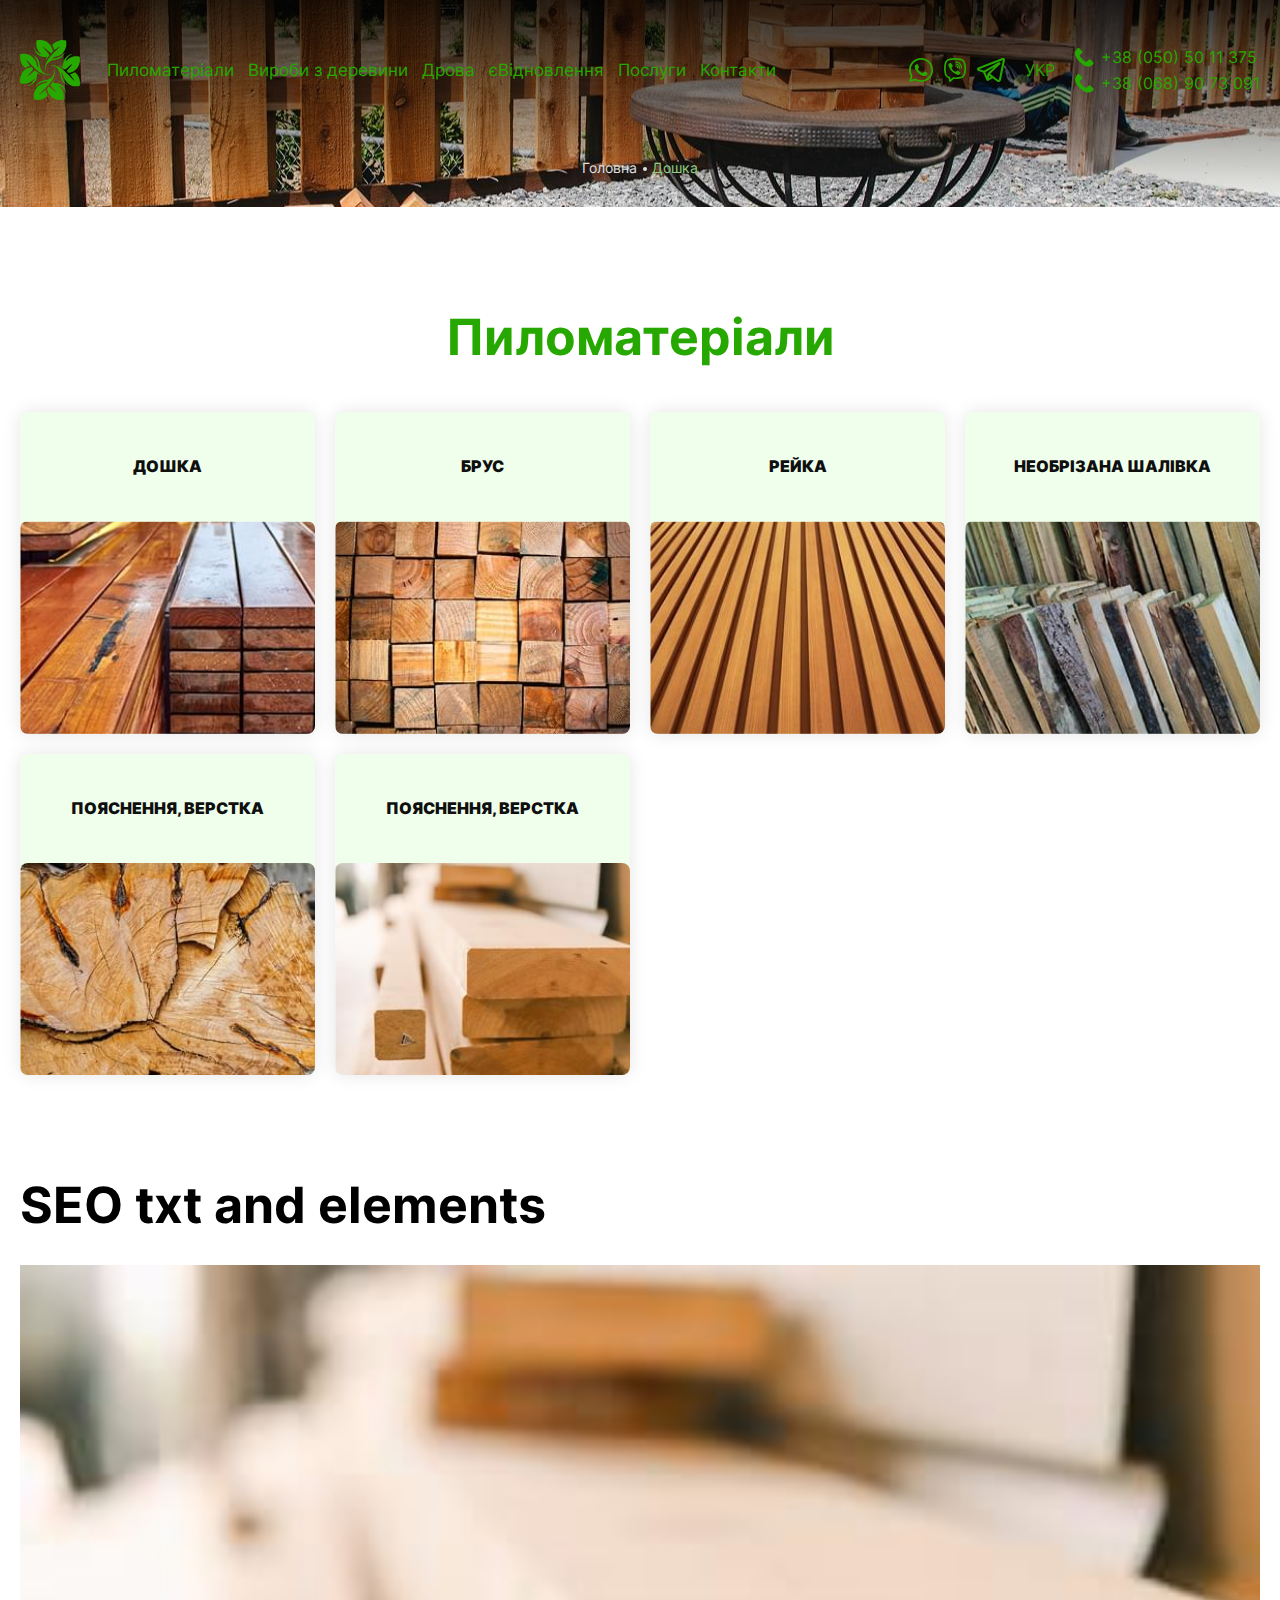
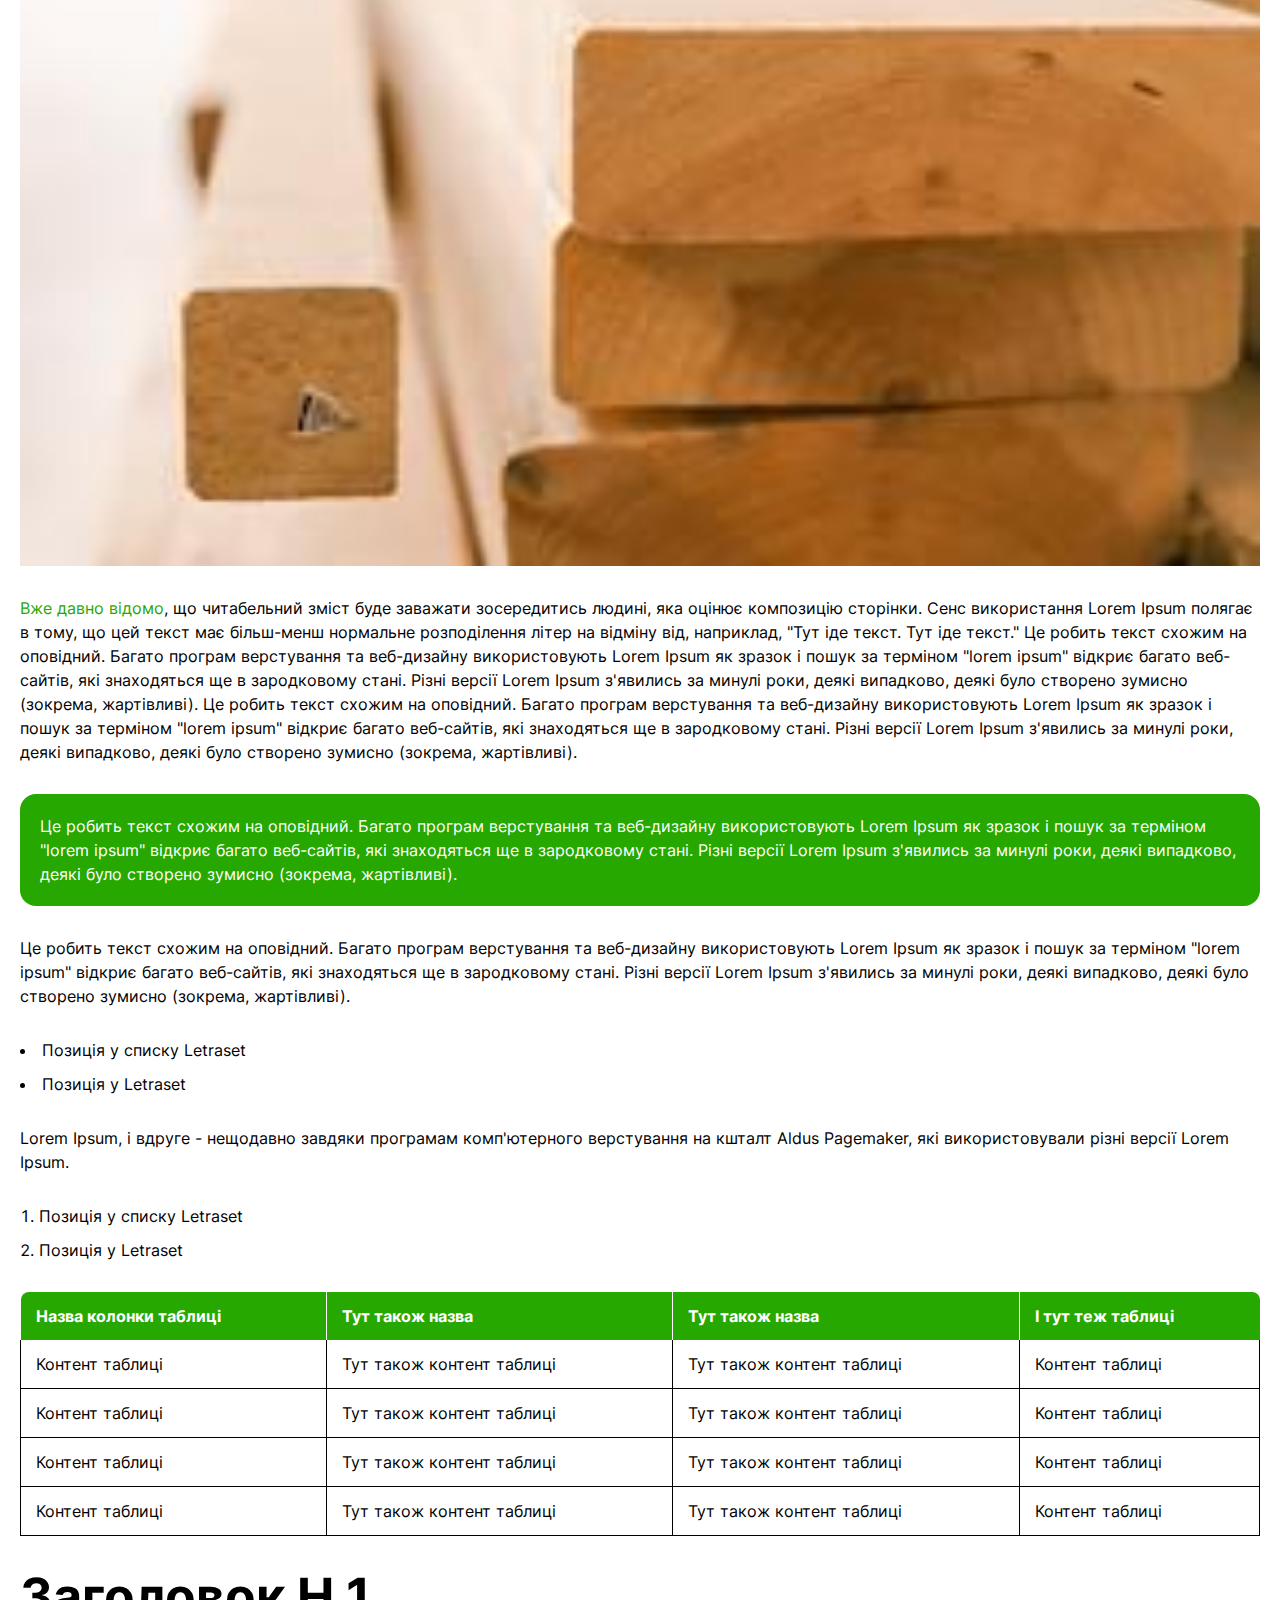
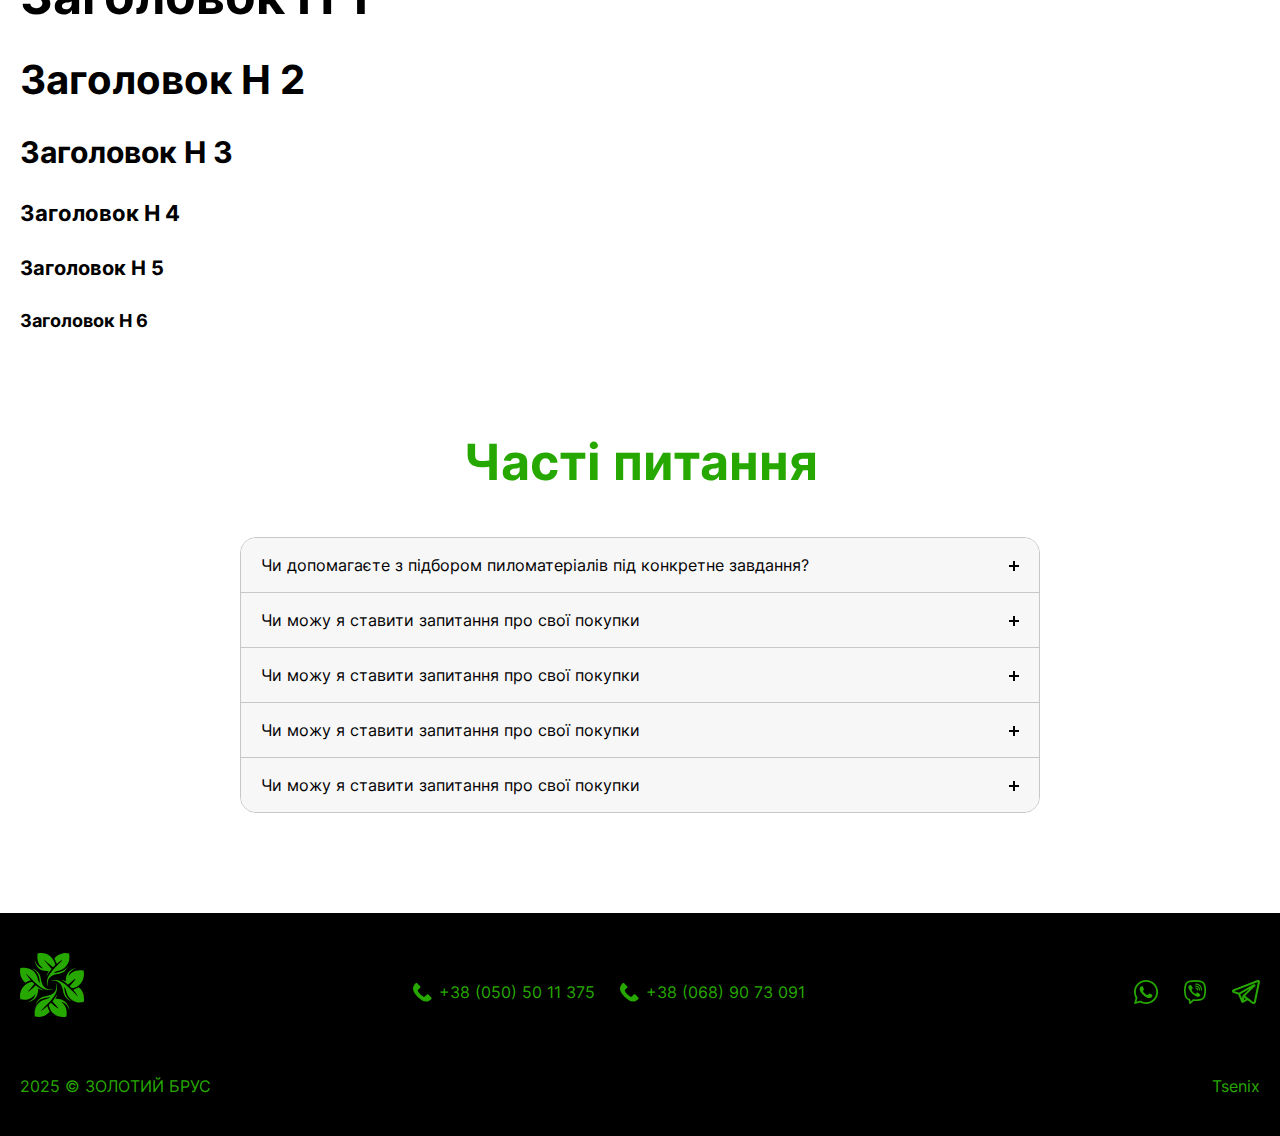
<file: category.html>
<!DOCTYPE html>
<html lang="en">

<head>
	<title>Дошка</title>
	<meta charset="UTF-8">
	<meta name="format-detection" content="telephone=no">
	<!-- <style>body{opacity: 0;}</style> -->
	<link rel="stylesheet" href="css/style.min.css?_v=20251122163516">
	<link rel="shortcut icon" href="favicon.ico">
	<!-- <meta name="robots" content="noindex, nofollow"> -->
	<meta name="viewport" content="width=device-width, initial-scale=1.0">
</head>

<body class="main">
	<div class="wrapper">
		<div class="header-main">
			<header id="header" class="header">
				<div class="_container">
					<div class="header__body">
						<div class="header__top">
							<div class="header__column-left">
								<div class="header__burger">
									<span></span>
									<span></span>
									<span></span>
								</div>

								<a href="index.html" class="header__logo">
									<svg width="60" height="60" viewBox="0 0 60 60" fill="none" xmlns="http://www.w3.org/2000/svg">
										<path fill-rule="evenodd" clip-rule="evenodd" d="M15.57 16.8682C19.1654 19.6728 19.2043 22.4389 20.0466 26.4294C20.6863 29.458 22.6992 32.856 25.8042 33.6652C28.119 34.3906 29.0947 34.0402 31.1733 34.2536C21.1044 37.2975 13.7554 26.8047 7.28838 20.7953C6.66853 20.2192 6.08991 19.5109 5.44246 18.9699C6.77962 21.5619 8.53933 23.5174 10.2036 25.8953C8.1035 26.0892 6.77212 26.9956 4.97424 27.9043C2.27197 25.717 0.536794 22.5558 0.142187 19.1012C-0.00809077 17.7698 0.0747164 15.3841 0.357893 14.0687C4.74116 13.4016 8.10247 13.6361 11.8366 16.3763C13.8311 17.84 15.5288 20.2315 16.2481 22.5926C17.0684 25.2851 16.7487 26.0371 18.7957 28.2517L18.7637 28.1399C18.517 27.256 18.3394 25.6584 18.1745 24.7111C17.6258 21.5632 16.9995 20.271 15.3277 17.6702C15.1188 17.5019 14.6445 16.9715 14.3698 16.7288C13.444 15.9104 12.633 15.4556 11.5575 14.8537C12.8074 15.1352 14.6908 15.9032 15.57 16.8682ZM34.6178 30.3319C35.3164 36.4368 32.9402 39.404 29.3325 44.0537C28.6234 44.9683 27.5581 45.9551 26.728 46.7977L21.347 52.1905C20.7418 52.8064 19.7587 53.7581 19.2343 54.4095C19.5048 54.3062 20.2552 54.0141 20.4597 53.875C21.761 52.9912 24.7059 50.8642 25.6383 49.7431C26.4258 52.3374 26.6885 52.8269 27.8822 55.1301C23.6659 59.4475 19.8882 60.8184 13.9272 59.5432C13.6103 56.3009 13.3625 54.189 14.7171 51.0905C15.264 49.8399 15.5482 49.2335 16.4478 48.1046C18.2518 45.8419 20.5408 44.3039 23.3238 43.5162C25.9136 42.783 26.0952 43.1065 28.2891 41.2832C25.0269 41.8262 19.7277 42.4149 17.3618 45.045C16.3769 46.0553 15.4961 47.1614 14.7317 48.3472C15.157 47.1559 15.9142 45.3381 16.8448 44.4771C16.9211 44.3189 17.6129 43.5308 17.7833 43.3458C21.5021 39.3113 27.916 41.2992 31.8221 37.2709C33.6193 35.4173 34.1526 33.2555 34.1693 30.7768C34.0947 30.0831 34.1758 29.0789 34.2539 28.386C34.4345 29.0585 34.5582 29.6366 34.6178 30.3319ZM25.3336 29.5701C25.2597 28.8983 25.1571 27.6136 25.2024 26.9455C25.5943 21.1839 30.5692 16.0109 34.3997 12.1091C36.1257 10.3512 37.6199 8.88245 39.3814 7.23369C39.4597 6.76875 39.3875 6.81511 38.9956 6.68422C37.8108 7.50093 35.4152 9.16434 34.4202 10.1164C33.7182 8.21947 33.1661 6.8342 32.183 5.05489C34.2815 2.23561 37.2989 0.747403 40.7298 0.142371C43.0436 -0.265983 44.2264 0.327801 46.1503 0.388134C46.2989 2.6409 46.5521 4.69801 45.9929 6.92555C45.0486 10.686 42.4056 14.0056 38.9537 15.7645C36.9623 16.7792 33.2421 16.7847 31.9755 18.6553L32.0344 18.7477C32.3026 18.7378 33.4885 18.4955 33.8964 18.4331C37.6281 17.8608 39.6683 17.2697 42.6704 15.0582C44.3521 13.4333 44.04 13.4067 45.2722 11.8459C45.0111 12.4509 44.0182 14.7173 43.5189 15.0292C40.7747 18.8241 38.4841 19.1363 34.2044 19.9574C30.4884 20.6709 26.9093 22.6881 26.1027 26.6476C25.8737 27.5917 25.8591 28.4197 25.811 29.383C25.8179 30.2096 25.78 30.5855 25.6577 31.4074C25.4819 30.6943 25.4123 30.3094 25.3336 29.5701ZM43.6167 42.4776C41.2409 40.6199 40.4026 36.4446 39.9596 33.6226C39.7296 32.8226 39.5218 32.1208 39.2437 31.3371C38.0963 29.0166 36.9926 27.3664 34.4287 26.3738C32.778 25.7351 30.3218 26.1806 29.3042 25.8036L29.3087 25.7075C30.0338 25.4276 30.5903 25.4607 31.327 25.3768C33.5495 25.1239 35.7502 25.4845 37.805 26.4676C43.1979 29.0479 47.5274 34.1759 51.7464 38.2833C52.6191 39.1327 53.699 40.4532 54.6146 41.0773C54.1144 39.8274 50.8897 35.5032 49.9062 34.4066C51.3944 33.8923 52.7993 33.3302 54.2043 32.6164C54.4684 32.4824 54.7782 32.3332 55.0532 32.2251C59.3121 35.5277 60.6571 40.7262 59.7135 45.8917C55.6683 46.7912 52.4783 46.4435 48.9708 44.203C46.1704 42.4162 44.1879 39.5963 43.4535 36.356C43.0381 34.4465 42.8544 33.3544 41.2528 31.9585C42.0758 35.4033 42.0032 38.3923 44.0972 41.5965C44.7655 42.5662 45.2493 43.1276 46.2389 43.7902C46.7893 44.1891 47.5475 44.6901 47.9864 45.1857C47.1597 44.8016 46.4795 44.4911 45.6992 44.0254C44.9979 43.5816 44.179 43.0826 43.6167 42.4776ZM41.9204 27.2332C40.7274 26.4403 39.5292 25.655 38.326 24.8778C40.298 25.4753 40.8903 25.7865 42.7018 26.7495C42.9342 26.6755 42.8953 26.1209 42.911 25.8111C43.0436 23.2001 43.3172 20.888 44.8799 18.6806C46.6632 16.1854 49.3661 14.5033 52.3914 14.0053C50.9858 14.9416 49.7093 15.3462 48.2995 16.6538C47.0793 17.7855 45.9963 19.3534 45.6487 21.0673C45.6347 21.1372 45.6739 21.1433 45.7475 21.2173C45.8528 21.1839 45.9414 21.1545 46.0161 21.068C46.8867 20.0563 47.6633 19.1216 48.8165 18.3918C52.2286 16.2325 55.8724 15.8425 59.7687 16.6654C59.8293 17.752 59.9667 18.8118 59.9834 19.9145C60.0099 23.2249 58.8295 26.6288 56.5024 29.0183C54.0925 31.4922 51.9992 32.4426 48.6628 33.0909C47.8589 32.4814 47.252 31.7615 46.6397 30.9741C47.6971 29.8053 48.7449 28.5284 49.7805 27.3313C50.2824 26.7512 51.3777 25.5445 51.7372 24.9951C51.7716 24.6498 51.9379 24.5301 51.8629 24.2942C51.5303 24.4875 51.3289 24.6092 50.9558 24.7135C49.3085 26.063 46.5681 28.6004 44.9546 29.6216C43.9217 28.9259 42.9113 28.0032 41.9204 27.2332ZM45.187 50.9869C43.5322 48.0616 41.781 46.4745 38.5236 45.4649C39.7524 46.6637 41.1298 47.9682 42.0035 49.4564C43.8055 52.5249 44.0877 56.0508 43.5142 59.5109C40.3491 60.3538 36.5809 60.1268 33.7253 58.4647C30.6915 56.6991 28.2775 54.0519 27.4133 50.5891C27.2525 49.9459 27.1053 49.3047 26.9587 48.6571C27.6134 47.9212 28.2697 47.2766 28.9406 46.5673C30.6653 48.1642 33.0053 49.9653 34.8594 51.5889C35.2029 51.702 35.5713 52.1162 35.8824 52.0599C35.8398 51.7266 35.5815 51.3537 35.4026 51.0472C35.2165 50.7418 33.803 49.1803 33.4718 48.8009C32.4318 47.5929 31.4037 46.375 30.3872 45.1469C30.8704 44.3581 31.7233 43.4749 32.3159 42.616C32.8373 41.9523 33.2765 41.3251 33.7587 40.6315C34.2709 39.7197 34.7722 38.8021 35.2625 37.8787C35.0894 38.5239 34.7994 39.4006 34.5456 40.007C34.185 40.9243 33.5168 42.2052 33.2356 42.9899L33.3096 42.9977C34.23 43.085 35.2963 43.0785 36.2443 43.1048C39.64 43.1985 43.72 45.8784 44.9399 49.1793C45.6889 50.3563 46.1916 52.2133 46.3013 53.5952C45.9149 52.5746 45.6225 51.9597 45.187 50.9869ZM10.4735 44.2545C12.8176 42.7871 13.8645 40.8963 14.5992 38.3392C13.0572 40.2054 11.8509 41.4611 9.6274 42.5614C6.81608 43.9522 3.2118 44.2252 0.227378 43.238C-0.266391 39.5083 -0.0421664 36.8387 1.76389 33.4358C3.03631 31.0382 5.66327 28.9177 8.13416 27.8225C8.61771 27.6084 10.5884 27.1009 11.2184 26.9192C12.1777 27.6793 12.5634 28.0482 13.3281 28.9995C11.5636 31.2809 9.54902 33.6066 7.64823 35.7748L7.81146 36.0683C8.03466 36.1256 8.02512 36.1205 8.23912 36.0881C9.98214 34.514 13.4787 31.9108 14.7522 30.2137C15.5618 30.8548 16.3746 31.4916 17.1907 32.1242C18.0419 32.6737 19.1975 33.4648 20.0088 34.0756C20.6597 34.395 21.3678 34.9636 22.0405 35.3372C21.2312 35.0914 20.0749 34.7212 19.3045 34.3671C18.7821 34.0889 17.5526 33.4157 17.0408 33.2279C17.0977 38.4806 15.9074 42.617 10.7584 45.0583C9.2989 45.8429 8.33453 46.0376 6.72544 46.1494C8.3836 45.4693 8.97381 45.2928 10.4735 44.2545ZM14.8524 10.4637C14.331 9.4084 13.9255 7.5057 13.6951 6.32461C14.2928 7.91371 14.8674 9.3542 15.8113 10.7701C17.2728 12.4445 19.3876 14.1682 21.6121 14.6141C20.6154 13.6569 19.6923 12.8242 18.8359 11.7317C16.2464 8.43012 15.9827 4.48599 16.4839 0.45733C21.0427 -0.264959 24.6201 -0.120774 28.3617 2.98585C31.2357 5.37258 32.0317 7.64307 33.1556 11.0964C32.5378 11.969 31.8494 12.667 31.0864 13.4088C30.0335 12.6585 28.8462 11.6073 27.8516 10.7579C26.2915 9.42953 24.7393 8.09232 23.1946 6.74591C23.0171 6.80522 22.9674 6.79943 22.8539 6.946C24.2885 8.44682 25.7463 10.3355 27.1203 11.9274C27.7411 12.6463 29.2214 14.3277 29.645 15.0306C28.2646 16.7022 27.5834 17.5595 26.3566 19.3579C25.9671 19.9908 25.1598 21.4323 24.7986 21.9355C25.074 20.9262 25.5384 19.8927 25.9566 18.9342C26.2305 18.3942 26.5386 17.6559 26.7924 17.0908C24.6208 17.0417 22.8365 17.0652 20.7875 16.273C17.971 15.1843 16.0662 13.1841 14.8524 10.4637Z" />
									</svg>
								</a>

								<nav class="header__nav">
									<div class="header__nav-item">
										<span>Пиломатеріали</span>

										<div class="header__submenu">
											<a href="product.html" class="header__submenu-item">Дошка</a>
											<a href="#" class="header__submenu-item active">Брус</a>
											<a href="#" class="header__submenu-item">Рейка</a>
											<a href="#" class="header__submenu-item">Необрізна шалівк</a>
										</div>
									</div>

									<div class="header__nav-item">
										<span>Вироби з деревини</span>

										<div class="header__submenu">
											<a href="#" class="header__submenu-item">Дошка</a>
											<a href="#" class="header__submenu-item">Брус</a>
											<a href="#" class="header__submenu-item">Рейка</a>
											<a href="#" class="header__submenu-item">Необрізна шалівк</a>
										</div>
									</div>

									<div class="header__nav-item">
										<span>Дрова</span>

										<div class="header__submenu">
											<a href="#" class="header__submenu-item">Дошка</a>
											<a href="#" class="header__submenu-item">Брус</a>
											<a href="#" class="header__submenu-item">Рейка</a>
											<a href="#" class="header__submenu-item">Необрізна шалівк</a>
										</div>
									</div>

									<a href="#" class="header__nav-item">
										<span>єВідновлення</span>
									</a>

									<div class="header__nav-item">
										<span>Послуги</span>

										<div class="header__submenu">
											<a href="#" class="header__submenu-item">Дошка</a>
											<a href="#" class="header__submenu-item">Брус</a>
											<a href="#" class="header__submenu-item">Рейка</a>
											<a href="#" class="header__submenu-item">Необрізна шалівк</a>
										</div>
									</div>

									<a href="contacts.html" class="header__nav-item">
										<span>Контакти</span>
									</a>
								</nav>
							</div>

							<div class="header__column-right">
								<div class="header__socials">
									<a href="#" class="header__social">
										<svg width="25" height="24" viewBox="0 0 25 24" fill="none" xmlns="http://www.w3.org/2000/svg">
											<path d="M8.23034 6.25601C8.45178 6.25601 8.69717 6.26804 8.93071 6.78835C9.08559 7.13926 9.34648 7.76847 9.55896 8.28878C9.72437 8.68809 9.86038 9.02694 9.89438 9.08744C9.97218 9.24475 10.0201 9.42619 9.91834 9.6319C9.90636 9.6561 9.89511 9.68037 9.88409 9.70457C9.80254 9.87398 9.74445 9.99497 9.60711 10.1523C9.55073 10.2128 9.49192 10.2854 9.43335 10.358C9.33026 10.479 9.22802 10.612 9.14017 10.6967C8.98456 10.854 8.8229 11.0114 9.00247 11.326C9.18216 11.6406 9.81065 12.657 10.7385 13.4799C11.7359 14.3632 12.6033 14.7382 13.0418 14.9318C13.1269 14.9681 13.1958 14.9924 13.2464 15.0166C13.5578 15.1739 13.7433 15.1497 13.9228 14.944C14.1025 14.7383 14.701 14.0364 14.9106 13.7218C15.1141 13.4193 15.3235 13.4677 15.6109 13.5766C15.8982 13.6734 17.4303 14.4358 17.7413 14.581C17.803 14.6173 17.8611 14.6415 17.9144 14.6657C18.1309 14.7746 18.2774 14.8472 18.3403 14.944C18.4177 15.0771 18.4177 15.6941 18.1612 16.4202C17.8974 17.1583 16.6285 17.8481 16.0538 17.9086C15.9994 17.9086 15.9453 17.9207 15.8895 17.9207C15.3629 17.9812 14.6945 18.0659 12.3126 17.1342C9.37781 15.9726 7.44055 13.1168 7.04887 12.536C7.01801 12.4876 6.99672 12.4514 6.98534 12.4393L6.97869 12.4271C6.80045 12.1972 5.71033 10.7331 5.71033 9.23264C5.71033 7.7927 6.41965 7.04251 6.74321 6.6916C6.76366 6.6795 6.78266 6.65524 6.79984 6.63104C7.0871 6.32853 7.42228 6.2439 7.63186 6.2439C7.84131 6.2439 8.0509 6.24391 8.23034 6.25601Z" />
											<path fill-rule="evenodd" clip-rule="evenodd" d="M0.121122 23.3899C0.0221415 23.7529 0.349458 24.0796 0.710047 23.9828L6.28503 22.5308C8.0449 23.4867 10.0262 23.9949 12.0435 23.9949H12.0495C18.6876 23.9949 24.0989 18.6104 24.0989 12.0036C24.0989 8.79699 22.8477 5.78398 20.5728 3.50912C18.2992 1.24636 15.2758 0 12.0494 0C5.41127 0 7.11018e-07 5.38469 7.11018e-07 11.9915C-0.000725308 14.0969 0.554563 16.166 1.6102 17.9811L0.121122 23.3899ZM3.36002 18.4651C3.48925 18.0053 3.42476 17.497 3.18081 17.0735C2.28527 15.5247 1.81444 13.7823 1.81505 11.9915C1.81505 6.38901 6.40507 1.81505 12.0494 1.81505C14.796 1.81505 17.359 2.87984 19.2926 4.80379C21.2251 6.72774 22.2838 9.281 22.2838 12.0036C22.2838 17.606 17.6942 22.1798 12.0495 22.1798H12.0435C10.3294 22.1798 8.64508 21.7443 7.1496 20.9336C6.74472 20.7158 6.27184 20.6553 5.82643 20.7763L2.48384 21.6475L3.36002 18.4651Z" />
										</svg>
									</a>

									<a href="#" class="header__social">
										<svg width="23" height="24" viewBox="0 0 23 24" fill="none" xmlns="http://www.w3.org/2000/svg">
											<path d="M6.53888 4.97988C6.32607 4.94556 6.10983 4.99145 5.92447 5.10586H5.90845C5.47939 5.35758 5.09266 5.67789 4.76314 6.04402C4.48854 6.36439 4.3398 6.68471 4.3009 6.99363C4.27801 7.1767 4.29403 7.35987 4.34781 7.5315L4.3684 7.54281C4.67618 8.45815 5.08008 9.32775 5.57207 10.1516C6.20708 11.3072 6.9874 12.3713 7.89588 13.3209L7.92219 13.3667L7.96567 13.3896L7.99199 13.4239L8.02402 13.4582C8.98169 14.3621 10.0515 15.1516 11.2071 15.7924C12.5286 16.5018 13.3307 16.8449 13.8124 16.9822V16.9937C13.9531 17.0394 14.0813 17.0624 14.2105 17.0624C14.6213 17.0281 15.0092 16.8564 15.3135 16.5818C15.6854 16.25 15.9989 15.861 16.2449 15.4376V15.4262C16.476 14.9914 16.3971 14.5795 16.0652 14.3049C15.3982 13.7214 14.6785 13.2065 13.9131 12.7603C13.4016 12.4857 12.881 12.6459 12.6705 12.9319L12.2208 13.504C11.9897 13.7786 11.571 13.7443 11.571 13.7443H11.5584C8.43478 12.9548 7.60068 9.78548 7.60068 9.78548C7.60068 9.78548 7.56178 9.36206 7.85125 9.13322L8.41418 8.68698C8.6842 8.46959 8.87185 7.9433 8.58238 7.42842C8.14073 6.66183 7.62471 5.941 7.04118 5.27738C6.91418 5.12864 6.73568 5.01421 6.5366 4.97988H6.53888Z" />
											<path d="M11.8181 3.60693C11.5023 3.60693 11.246 3.85865 11.246 4.17902C11.246 4.49939 11.5023 4.7511 11.8181 4.7511C13.2655 4.7511 14.4669 5.22016 15.4165 6.12405C15.9062 6.62749 16.2861 7.21102 16.5367 7.85176C16.7873 8.50393 16.9017 9.19046 16.8719 9.87696C16.8582 10.1859 17.1042 10.4605 17.4188 10.472C17.7346 10.4834 18.0012 10.2431 18.0149 9.92277C18.0516 9.07609 17.9108 8.22935 17.603 7.43987C17.2953 6.6504 16.8262 5.9296 16.2255 5.32319L16.214 5.31174C15.0355 4.17901 13.5412 3.60693 11.8181 3.60693Z" />
											<path d="M11.7793 5.4834C11.4635 5.4834 11.2072 5.74656 11.2072 6.05548C11.2072 6.37585 11.4635 6.62757 11.7793 6.62757H11.7987C12.8422 6.70766 13.6019 7.05091 14.134 7.62299C14.6797 8.21796 14.9624 8.93873 14.9406 9.85406C14.9338 10.163 15.1843 10.4262 15.5001 10.4376C15.8159 10.4376 16.0779 10.1859 16.0848 9.87697C16.1122 8.68703 15.7312 7.6687 14.9727 6.84489H14.9715C14.1981 6.00965 13.1363 5.57494 11.8559 5.49485L11.8365 5.4834H11.7793Z" />
											<path d="M11.7574 7.4055C11.4427 7.38262 11.1727 7.63444 11.1567 7.94336C11.1395 8.26373 11.3821 8.52678 11.6979 8.54967C12.1761 8.57255 12.4816 8.70992 12.6739 8.90443C12.8672 9.09894 13.0114 9.4193 13.0377 9.89985C13.0537 10.2202 13.3238 10.4605 13.6395 10.449C13.9542 10.4261 14.1968 10.163 14.1796 9.84259C14.143 9.15608 13.9279 8.54979 13.4874 8.10356C13.0446 7.65734 12.4416 7.43982 11.7574 7.4055Z" />
											<path fill-rule="evenodd" clip-rule="evenodd" d="M5.51146 0.60927C9.15221 -0.20309 12.928 -0.20309 16.5687 0.60927L16.9566 0.700754C19.1271 1.1813 20.8399 2.8518 21.3868 5.00284C22.3102 8.6413 22.3102 12.4629 21.3868 16.1014C20.8399 18.2639 19.1271 19.9229 16.9566 20.4035L16.5687 20.4949C14.2815 21.0098 11.9417 21.1929 9.61445 21.067L6.57897 23.7787C6.34556 23.9961 6.01833 24.0533 5.72313 23.9504C5.42794 23.8474 5.21169 23.5956 5.1602 23.2866L4.65791 20.2889C2.71053 19.6825 1.20023 18.1037 0.693367 16.1014C-0.231122 12.4629 -0.231122 8.6413 0.693367 5.00284C1.24028 2.8518 2.95309 1.1813 5.12358 0.700754L5.51146 0.60927ZM16.1946 2.29117C12.7998 1.52457 9.28035 1.52457 5.8856 2.29117L5.49773 2.37134C3.95882 2.71459 2.74486 3.90443 2.35698 5.42618C1.50229 8.79004 1.50229 12.3142 2.35698 15.678C2.74486 17.2112 3.95882 18.3896 5.49773 18.7329L5.59956 18.7558C5.94052 18.8359 6.2014 19.1105 6.25975 19.4537L6.59613 21.4675L8.73802 19.5453C8.91079 19.3966 9.13963 19.3164 9.37075 19.3279C11.6522 19.4881 13.9509 19.3165 16.1946 18.8245L16.5824 18.7329C18.1202 18.3896 19.3353 17.2112 19.7232 15.678C20.5768 12.3142 20.5768 8.79004 19.7232 5.42618C19.3353 3.90443 18.1202 2.71459 16.5824 2.37134L16.1946 2.29117Z" />
										</svg>
									</a>

									<a href="#" class="header__social">
										<svg width="28" height="24" viewBox="0 0 28 24" fill="none" xmlns="http://www.w3.org/2000/svg">
											<path fill-rule="evenodd" clip-rule="evenodd" d="M6.02925 14.5386C6.08953 14.5521 6.15037 14.5656 6.21107 14.5791C6.27741 14.7276 6.36302 14.9301 6.46281 15.1596C6.70657 15.7267 7.03498 16.483 7.37398 17.2797C8.0652 18.9135 8.76248 20.5742 8.9165 21.0603C9.10713 21.6545 9.30864 22.0461 9.52872 22.3297C9.64241 22.4647 9.77399 22.5998 9.92787 22.6808C10.0054 22.7348 10.0873 22.7753 10.1727 22.8023C10.1764 22.8023 10.1802 22.8023 10.184 22.8023C10.6245 22.9643 11.0261 22.8968 11.2774 22.8158C11.412 22.7753 11.5209 22.7213 11.598 22.6808C11.6373 22.6538 11.6705 22.6402 11.6971 22.6132H11.7033L15.5932 20.2367L20.0866 23.6124C20.1528 23.6664 20.2252 23.7069 20.3017 23.7339C20.8415 23.9634 21.3643 24.0445 21.8559 23.977C22.3469 23.9095 22.7366 23.7205 23.0267 23.4909C23.3108 23.2614 23.5035 23.0183 23.6234 22.8293C23.6846 22.7348 23.7306 22.6537 23.7631 22.5862C23.7793 22.5592 23.7924 22.5187 23.8026 22.5052L23.8155 22.4782L23.8205 22.4647L23.8225 22.4512H23.8243C23.8478 22.3972 23.866 22.3296 23.8784 22.2756L27.9803 1.98089C27.9934 1.91338 28 1.85935 28 1.79183C28 1.19771 27.7718 0.630599 27.2353 0.279526C26.7767 -0.00403267 26.2658 -0.0174696 25.943 0.00953604C25.5946 0.0365416 25.273 0.117565 25.0571 0.185079C24.9448 0.212084 24.8505 0.25252 24.7827 0.279526C24.7486 0.293029 24.7206 0.306558 24.6997 0.306558L24.6841 0.320074L1.67958 9.16447H1.67655C1.66183 9.17797 1.64311 9.178 1.62067 9.1915C1.57608 9.205 1.51648 9.23191 1.4467 9.25892C1.31071 9.32643 1.12008 9.4209 0.924361 9.54242C0.611646 9.75847 -0.107519 10.3391 0.013603 11.2843C0.110226 12.0405 0.639169 12.5132 0.961519 12.7292C1.13852 12.8508 1.30672 12.9452 1.42908 12.9992C1.48593 13.0262 1.60388 13.0667 1.65509 13.0937H1.66802L6.02925 14.5386ZM25.4892 2.18347H25.486C25.4745 2.18347 25.463 2.19698 25.4513 2.19698L2.41884 11.0547C2.40687 11.0682 2.39476 11.0682 2.38251 11.0682L2.36971 11.0818C2.35498 11.0818 2.3302 11.0953 2.29896 11.1088C2.28134 11.1088 2.2629 11.1223 2.24418 11.1358C2.26992 11.1493 2.29469 11.1629 2.31658 11.1764C2.33763 11.1764 2.35374 11.1899 2.36255 11.1899L6.68799 12.6211C6.76713 12.6481 6.84104 12.6752 6.90876 12.7157L21.1913 4.51942L21.2046 4.50591C21.215 4.50591 21.2287 4.49239 21.2451 4.49239C21.2776 4.46538 21.3222 4.45198 21.3753 4.42498C21.4744 4.37096 21.6331 4.28993 21.8117 4.23592C21.936 4.20891 22.3029 4.10088 22.6994 4.2224C22.9441 4.30342 23.1975 4.46547 23.3624 4.74903C23.4442 4.88406 23.4878 5.01899 23.509 5.15401C23.5651 5.35656 23.5562 5.55916 23.5123 5.72119C23.4176 6.09927 23.1522 6.38287 22.9107 6.61242C22.7037 6.80146 20.026 9.32646 17.3846 11.8245C16.0673 13.0802 14.7635 14.309 13.7889 15.2407L13.1489 15.8348L21.2309 21.9245C21.4163 21.9786 21.5259 21.9786 21.5765 21.9786C21.637 21.9651 21.6864 21.938 21.7369 21.911C21.7933 21.857 21.8427 21.803 21.8796 21.749L21.8811 21.7355L25.8596 2.06199C25.8005 2.07549 25.7408 2.08888 25.6833 2.11589C25.6182 2.12939 25.5643 2.15645 25.5288 2.16995C25.5111 2.16995 25.4984 2.18347 25.4915 2.18347H25.4892ZM13.8431 18.9134L12.2307 17.6982L11.8401 20.1422L13.8431 18.9134ZM10.7516 15.2946L12.355 13.7823C13.3296 12.8506 14.6336 11.6218 15.9511 10.3796L17.2896 9.1104L8.31543 14.255L8.36361 14.3765C8.60819 14.9436 8.93811 15.6997 9.27877 16.5099C9.53367 17.104 9.80014 17.7251 10.0428 18.3192L10.4323 15.8888C10.4699 15.6458 10.5866 15.4432 10.7516 15.2946Z" />
										</svg>
									</a>
								</div>

								<div class="header__lang" data-da=".header__column-left,991.98,2">УКР</div>

								<div class="header__phones" data-da=".header__bottom,991.98,0">
									<a href="tel:380505011375" class="header__phone">
										<svg width="17" height="17" viewBox="0 0 17 17" fill="none" xmlns="http://www.w3.org/2000/svg">
											<path d="M1.75738 0.906164L2.37065 0.292892C2.76118 -0.0976326 3.39434 -0.0976332 3.78486 0.292891L6.37065 2.87868C6.76118 3.2692 6.76118 3.90237 6.37065 4.29289L4.57824 6.0853C4.27936 6.38419 4.20526 6.84079 4.39429 7.21885C5.48705 9.40436 7.25918 11.1765 9.44469 12.2693C9.82275 12.4583 10.2794 12.3842 10.5782 12.0853L12.3707 10.2929C12.7612 9.90237 13.3943 9.90237 13.7849 10.2929L16.3707 12.8787C16.7612 13.2692 16.7612 13.9024 16.3707 14.2929L15.7574 14.9062C13.646 17.0175 10.3035 17.2551 7.91474 15.4635L6.70633 14.5572C4.9628 13.2496 3.41398 11.7007 2.10633 9.95721L1.20002 8.7488C-0.591519 6.36008 -0.353973 3.01752 1.75738 0.906164Z" />
										</svg>
										<span>+38 (050) 50 11 375</span>
									</a>

									<a href="tel:380689073091" class="header__phone">
										<svg width="17" height="17" viewBox="0 0 17 17" fill="none" xmlns="http://www.w3.org/2000/svg">
											<path d="M1.75738 0.906164L2.37065 0.292892C2.76118 -0.0976326 3.39434 -0.0976332 3.78486 0.292891L6.37065 2.87868C6.76118 3.2692 6.76118 3.90237 6.37065 4.29289L4.57824 6.0853C4.27936 6.38419 4.20526 6.84079 4.39429 7.21885C5.48705 9.40436 7.25918 11.1765 9.44469 12.2693C9.82275 12.4583 10.2794 12.3842 10.5782 12.0853L12.3707 10.2929C12.7612 9.90237 13.3943 9.90237 13.7849 10.2929L16.3707 12.8787C16.7612 13.2692 16.7612 13.9024 16.3707 14.2929L15.7574 14.9062C13.646 17.0175 10.3035 17.2551 7.91474 15.4635L6.70633 14.5572C4.9628 13.2496 3.41398 11.7007 2.10633 9.95721L1.20002 8.7488C-0.591519 6.36008 -0.353973 3.01752 1.75738 0.906164Z" />
										</svg>
										<span>+38 (068) 90 73 091</span>
									</a>
								</div>
							</div>
						</div>

						<div class="header__bottom"></div>
					</div>
				</div>
			</header>

			<div class="menu" data-spollers data-one-spoller>
				<details class="menu__item">
					<summary class="menu__title" data-spoller-close>Пиломатеріали</summary>

					<div class="menu__body">
						<a href="category.html" class="menu__body-item">Дошка</a>
						<a href="#" class="menu__body-item active">Брус</a>
						<a href="#" class="menu__body-item">Рейка</a>
						<a href="#" class="menu__body-item">Необрізна шалівк</a>
					</div>
				</details>

				<details class="menu__item">
					<summary class="menu__title" data-spoller-close>Вироби з деревини</summary>

					<div class="menu__body">
						<a href="#" class="menu__body-item">Дошка</a>
						<a href="#" class="menu__body-item">Брус</a>
						<a href="#" class="menu__body-item">Рейка</a>
						<a href="#" class="menu__body-item">Необрізна шалівк</a>
					</div>
				</details>

				<details class="menu__item">
					<summary class="menu__title" data-spoller-close>Дрова</summary>

					<div class="menu__body">
						<a href="#" class="menu__body-item">Дошка</a>
						<a href="#" class="menu__body-item">Брус</a>
						<a href="#" class="menu__body-item">Рейка</a>
						<a href="#" class="menu__body-item">Необрізна шалівк</a>
					</div>
				</details>

				<a href="#" class="menu__item">єВідновлення</a>

				<details class="menu__item">
					<summary class="menu__title" data-spoller-close>Послуги</summary>

					<div class="menu__body">
						<a href="#" class="menu__body-item">Дошка</a>
						<a href="#" class="menu__body-item">Брус</a>
						<a href="#" class="menu__body-item">Рейка</a>
						<a href="#" class="menu__body-item">Необрізна шалівк</a>
					</div>
				</details>

				<a href="contacts.html" class="menu__item">Контакти</a>
			</div>


			<div class="breadcrumbs">
				<div class="_container">
					<ul class="breadcrumbs__list">
						<li><a href="index.html" class="breadcrumbs__item link">Головна</a></li>
						<li class="breadcrumbs__item">Дошка</li>
					</ul>
				</div>
			</div>
		</div>

		<main class="page">
			<div class="category">
				<div class="_container">
					<div class="category__title">Пиломатеріали</div>

					<div class="category__body">
						<div class="category__item">
							<a href="product.html" class="category__item-title">Дошка</a>

							<a href="product.html" class="category__item-image">
								<img src="img/category/image05.jpg" alt="Image">
							</a>
						</div>

						<div class="category__item">
							<a href="product.html" class="category__item-title">Брус</a>

							<a href="product.html" class="category__item-image">
								<img src="img/category/image06.jpg" alt="Image">
							</a>
						</div>

						<div class="category__item">
							<a href="product.html" class="category__item-title">Рейка</a>

							<a href="product.html" class="category__item-image">
								<img src="img/category/image07.jpg" alt="Image">
							</a>
						</div>

						<div class="category__item">
							<a href="product.html" class="category__item-title">Необрізана шалівка</a>

							<a href="product.html" class="category__item-image">
								<img src="img/category/image08.jpg" alt="Image">
							</a>
						</div>

						<div class="category__item">
							<a href="product.html" class="category__item-title">пояснення, верстка</a>

							<a href="product.html" class="category__item-image">
								<img src="img/category/image09.jpg" alt="Image">
							</a>
						</div>

						<div class="category__item">
							<a href="product.html" class="category__item-title">пояснення, верстка</a>

							<a href="product.html" class="category__item-image">
								<img src="img/category/image10.jpg" alt="Image">
							</a>
						</div>
					</div>
				</div>
			</div>

			<div class="info">
				<div class="_container">
					<div class="info__body">
						<h1>SEO txt and elements</h1>

						<p><img src="img/category/image10.jpg" alt="Image"> <a href="#">Вже давно відомо</a>, що читабельний зміст буде заважати зосередитись людині, яка оцінює композицію сторінки. Сенс використання Lorem Ipsum полягає в тому, що цей текст має більш-менш нормальне розподілення літер на відміну від, наприклад, "Тут іде текст. Тут іде текст." Це робить текст схожим на оповідний. Багато програм верстування та веб-дизайну використовують Lorem Ipsum як зразок і пошук за терміном "lorem ipsum" відкриє багато веб-сайтів, які знаходяться ще в зародковому стані. Різні версії Lorem Ipsum з'явились за минулі роки, деякі випадково, деякі було створено зумисно (зокрема, жартівливі). Це робить текст схожим на оповідний. Багато програм верстування та веб-дизайну використовують Lorem Ipsum як зразок і пошук за терміном "lorem ipsum" відкриє багато веб-сайтів, які знаходяться ще в зародковому стані. Різні версії Lorem Ipsum з'явились за минулі роки, деякі випадково, деякі було створено зумисно (зокрема, жартівливі).</p>

						<blockquote>Це робить текст схожим на оповідний. Багато програм верстування та веб-дизайну використовують Lorem Ipsum як зразок і пошук за терміном "lorem ipsum" відкриє багато веб-сайтів, які знаходяться ще в зародковому стані. Різні версії Lorem Ipsum з'явились за минулі роки, деякі випадково, деякі було створено зумисно (зокрема, жартівливі).</blockquote>

						<p>Це робить текст схожим на оповідний. Багато програм верстування та веб-дизайну використовують Lorem Ipsum як зразок і пошук за терміном "lorem ipsum" відкриє багато веб-сайтів, які знаходяться ще в зародковому стані. Різні версії Lorem Ipsum з'явились за минулі роки, деякі випадково, деякі було створено зумисно (зокрема, жартівливі).</p>

						<ul>
							<li>Позиція у списку Letraset</li>
							<li>Позиція у Letraset</li>
						</ul>

						<p>Lorem Ipsum, і вдруге - нещодавно завдяки програмам комп'ютерного верстування на кшталт Aldus Pagemaker, які використовували різні версії Lorem Ipsum.</p>

						<ol>
							<li>Позиція у списку Letraset</li>
							<li>Позиція у Letraset</li>
						</ol>

						<table>
							<tr>
								<th>Назва колонки таблиці</th>
								<th>Тут також назва</th>
								<th>Тут також назва</th>
								<th>І тут теж таблиці</th>
							</tr>
							<tr>
								<td>Контент таблиці</td>
								<td>Тут також контент таблиці</td>
								<td>Тут також контент таблиці</td>
								<td>Контент таблиці</td>
							</tr>
							<tr>
								<td>Контент таблиці</td>
								<td>Тут також контент таблиці</td>
								<td>Тут також контент таблиці</td>
								<td>Контент таблиці</td>
							</tr>
							<tr>
								<td>Контент таблиці</td>
								<td>Тут також контент таблиці</td>
								<td>Тут також контент таблиці</td>
								<td>Контент таблиці</td>
							</tr>
							<tr>
								<td>Контент таблиці</td>
								<td>Тут також контент таблиці</td>
								<td>Тут також контент таблиці</td>
								<td>Контент таблиці</td>
							</tr>
						</table>

						<h1>Заголовок H 1</h1>
						<h2>Заголовок H 2</h2>
						<h3>Заголовок H 3</h3>
						<h4>Заголовок H 4</h4>
						<h5>Заголовок H 5</h5>
						<h6>Заголовок H 6</h6>
					</div>
				</div>
			</div>

			<div class="question">
				<div class="_container">
					<div class="question__title">Часті питання</div>

					<div class="question__body" data-spollers data-one-spoller>
						<details class="question__item">
							<summary class="question__item-title">Чи допомагаєте з підбором пиломатеріалів під конкретне завдання?</summary>

							<div class="question__item-body">Так, надаємо консультацію, щодо оптимального варіанту матеріалу, та породи деревини для вашого проекту, враховуючи умови використання</div>
						</details>

						<details class="question__item">
							<summary class="question__item-title">Чи можу я ставити запитання про свої покупки</summary>

							<div class="question__item-body">Так, надаємо консультацію, щодо оптимального варіанту матеріалу, та породи деревини для вашого проекту, враховуючи умови використання</div>
						</details>

						<details class="question__item">
							<summary class="question__item-title">Чи можу я ставити запитання про свої покупки</summary>

							<div class="question__item-body">Так, надаємо консультацію, щодо оптимального варіанту матеріалу, та породи деревини для вашого проекту, враховуючи умови використання</div>
						</details>

						<details class="question__item">
							<summary class="question__item-title">Чи можу я ставити запитання про свої покупки</summary>

							<div class="question__item-body">Так, надаємо консультацію, щодо оптимального варіанту матеріалу, та породи деревини для вашого проекту, враховуючи умови використання</div>
						</details>

						<details class="question__item">
							<summary class="question__item-title">Чи можу я ставити запитання про свої покупки</summary>

							<div class="question__item-body">Так, надаємо консультацію, щодо оптимального варіанту матеріалу, та породи деревини для вашого проекту, враховуючи умови використання</div>
						</details>
					</div>
				</div>
			</div>
		</main>

		<footer class="footer">
			<div class="_container">
				<div class="footer__top">
					<a href="index.html" class="footer__logo">
						<svg width="60" height="60" viewBox="0 0 60 60" fill="none" xmlns="http://www.w3.org/2000/svg">
							<path fill-rule="evenodd" clip-rule="evenodd" d="M15.57 16.8682C19.1654 19.6728 19.2043 22.4389 20.0466 26.4294C20.6863 29.458 22.6992 32.856 25.8042 33.6652C28.119 34.3906 29.0947 34.0402 31.1733 34.2536C21.1044 37.2975 13.7554 26.8047 7.28838 20.7953C6.66853 20.2192 6.08991 19.5109 5.44246 18.9699C6.77962 21.5619 8.53933 23.5174 10.2036 25.8953C8.1035 26.0892 6.77212 26.9956 4.97424 27.9043C2.27197 25.717 0.536794 22.5558 0.142187 19.1012C-0.00809077 17.7698 0.0747164 15.3841 0.357893 14.0687C4.74116 13.4016 8.10247 13.6361 11.8366 16.3763C13.8311 17.84 15.5288 20.2315 16.2481 22.5926C17.0684 25.2851 16.7487 26.0371 18.7957 28.2517L18.7637 28.1399C18.517 27.256 18.3394 25.6584 18.1745 24.7111C17.6258 21.5632 16.9995 20.271 15.3277 17.6702C15.1188 17.5019 14.6445 16.9715 14.3698 16.7288C13.444 15.9104 12.633 15.4556 11.5575 14.8537C12.8074 15.1352 14.6908 15.9032 15.57 16.8682ZM34.6178 30.3319C35.3164 36.4368 32.9402 39.404 29.3325 44.0537C28.6234 44.9683 27.5581 45.9551 26.728 46.7977L21.347 52.1905C20.7418 52.8064 19.7587 53.7581 19.2343 54.4095C19.5048 54.3062 20.2552 54.0141 20.4597 53.875C21.761 52.9912 24.7059 50.8642 25.6383 49.7431C26.4258 52.3374 26.6885 52.8269 27.8822 55.1301C23.6659 59.4475 19.8882 60.8184 13.9272 59.5432C13.6103 56.3009 13.3625 54.189 14.7171 51.0905C15.264 49.8399 15.5482 49.2335 16.4478 48.1046C18.2518 45.8419 20.5408 44.3039 23.3238 43.5162C25.9136 42.783 26.0952 43.1065 28.2891 41.2832C25.0269 41.8262 19.7277 42.4149 17.3618 45.045C16.3769 46.0553 15.4961 47.1614 14.7317 48.3472C15.157 47.1559 15.9142 45.3381 16.8448 44.4771C16.9211 44.3189 17.6129 43.5308 17.7833 43.3458C21.5021 39.3113 27.916 41.2992 31.8221 37.2709C33.6193 35.4173 34.1526 33.2555 34.1693 30.7768C34.0947 30.0831 34.1758 29.0789 34.2539 28.386C34.4345 29.0585 34.5582 29.6366 34.6178 30.3319ZM25.3336 29.5701C25.2597 28.8983 25.1571 27.6136 25.2024 26.9455C25.5943 21.1839 30.5692 16.0109 34.3997 12.1091C36.1257 10.3512 37.6199 8.88245 39.3814 7.23369C39.4597 6.76875 39.3875 6.81511 38.9956 6.68422C37.8108 7.50093 35.4152 9.16434 34.4202 10.1164C33.7182 8.21947 33.1661 6.8342 32.183 5.05489C34.2815 2.23561 37.2989 0.747403 40.7298 0.142371C43.0436 -0.265983 44.2264 0.327801 46.1503 0.388134C46.2989 2.6409 46.5521 4.69801 45.9929 6.92555C45.0486 10.686 42.4056 14.0056 38.9537 15.7645C36.9623 16.7792 33.2421 16.7847 31.9755 18.6553L32.0344 18.7477C32.3026 18.7378 33.4885 18.4955 33.8964 18.4331C37.6281 17.8608 39.6683 17.2697 42.6704 15.0582C44.3521 13.4333 44.04 13.4067 45.2722 11.8459C45.0111 12.4509 44.0182 14.7173 43.5189 15.0292C40.7747 18.8241 38.4841 19.1363 34.2044 19.9574C30.4884 20.6709 26.9093 22.6881 26.1027 26.6476C25.8737 27.5917 25.8591 28.4197 25.811 29.383C25.8179 30.2096 25.78 30.5855 25.6577 31.4074C25.4819 30.6943 25.4123 30.3094 25.3336 29.5701ZM43.6167 42.4776C41.2409 40.6199 40.4026 36.4446 39.9596 33.6226C39.7296 32.8226 39.5218 32.1208 39.2437 31.3371C38.0963 29.0166 36.9926 27.3664 34.4287 26.3738C32.778 25.7351 30.3218 26.1806 29.3042 25.8036L29.3087 25.7075C30.0338 25.4276 30.5903 25.4607 31.327 25.3768C33.5495 25.1239 35.7502 25.4845 37.805 26.4676C43.1979 29.0479 47.5274 34.1759 51.7464 38.2833C52.6191 39.1327 53.699 40.4532 54.6146 41.0773C54.1144 39.8274 50.8897 35.5032 49.9062 34.4066C51.3944 33.8923 52.7993 33.3302 54.2043 32.6164C54.4684 32.4824 54.7782 32.3332 55.0532 32.2251C59.3121 35.5277 60.6571 40.7262 59.7135 45.8917C55.6683 46.7912 52.4783 46.4435 48.9708 44.203C46.1704 42.4162 44.1879 39.5963 43.4535 36.356C43.0381 34.4465 42.8544 33.3544 41.2528 31.9585C42.0758 35.4033 42.0032 38.3923 44.0972 41.5965C44.7655 42.5662 45.2493 43.1276 46.2389 43.7902C46.7893 44.1891 47.5475 44.6901 47.9864 45.1857C47.1597 44.8016 46.4795 44.4911 45.6992 44.0254C44.9979 43.5816 44.179 43.0826 43.6167 42.4776ZM41.9204 27.2332C40.7274 26.4403 39.5292 25.655 38.326 24.8778C40.298 25.4753 40.8903 25.7865 42.7018 26.7495C42.9342 26.6755 42.8953 26.1209 42.911 25.8111C43.0436 23.2001 43.3172 20.888 44.8799 18.6806C46.6632 16.1854 49.3661 14.5033 52.3914 14.0053C50.9858 14.9416 49.7093 15.3462 48.2995 16.6538C47.0793 17.7855 45.9963 19.3534 45.6487 21.0673C45.6347 21.1372 45.6739 21.1433 45.7475 21.2173C45.8528 21.1839 45.9414 21.1545 46.0161 21.068C46.8867 20.0563 47.6633 19.1216 48.8165 18.3918C52.2286 16.2325 55.8724 15.8425 59.7687 16.6654C59.8293 17.752 59.9667 18.8118 59.9834 19.9145C60.0099 23.2249 58.8295 26.6288 56.5024 29.0183C54.0925 31.4922 51.9992 32.4426 48.6628 33.0909C47.8589 32.4814 47.252 31.7615 46.6397 30.9741C47.6971 29.8053 48.7449 28.5284 49.7805 27.3313C50.2824 26.7512 51.3777 25.5445 51.7372 24.9951C51.7716 24.6498 51.9379 24.5301 51.8629 24.2942C51.5303 24.4875 51.3289 24.6092 50.9558 24.7135C49.3085 26.063 46.5681 28.6004 44.9546 29.6216C43.9217 28.9259 42.9113 28.0032 41.9204 27.2332ZM45.187 50.9869C43.5322 48.0616 41.781 46.4745 38.5236 45.4649C39.7524 46.6637 41.1298 47.9682 42.0035 49.4564C43.8055 52.5249 44.0877 56.0508 43.5142 59.5109C40.3491 60.3538 36.5809 60.1268 33.7253 58.4647C30.6915 56.6991 28.2775 54.0519 27.4133 50.5891C27.2525 49.9459 27.1053 49.3047 26.9587 48.6571C27.6134 47.9212 28.2697 47.2766 28.9406 46.5673C30.6653 48.1642 33.0053 49.9653 34.8594 51.5889C35.2029 51.702 35.5713 52.1162 35.8824 52.0599C35.8398 51.7266 35.5815 51.3537 35.4026 51.0472C35.2165 50.7418 33.803 49.1803 33.4718 48.8009C32.4318 47.5929 31.4037 46.375 30.3872 45.1469C30.8704 44.3581 31.7233 43.4749 32.3159 42.616C32.8373 41.9523 33.2765 41.3251 33.7587 40.6315C34.2709 39.7197 34.7722 38.8021 35.2625 37.8787C35.0894 38.5239 34.7994 39.4006 34.5456 40.007C34.185 40.9243 33.5168 42.2052 33.2356 42.9899L33.3096 42.9977C34.23 43.085 35.2963 43.0785 36.2443 43.1048C39.64 43.1985 43.72 45.8784 44.9399 49.1793C45.6889 50.3563 46.1916 52.2133 46.3013 53.5952C45.9149 52.5746 45.6225 51.9597 45.187 50.9869ZM10.4735 44.2545C12.8176 42.7871 13.8645 40.8963 14.5992 38.3392C13.0572 40.2054 11.8509 41.4611 9.6274 42.5614C6.81608 43.9522 3.2118 44.2252 0.227378 43.238C-0.266391 39.5083 -0.0421664 36.8387 1.76389 33.4358C3.03631 31.0382 5.66327 28.9177 8.13416 27.8225C8.61771 27.6084 10.5884 27.1009 11.2184 26.9192C12.1777 27.6793 12.5634 28.0482 13.3281 28.9995C11.5636 31.2809 9.54902 33.6066 7.64823 35.7748L7.81146 36.0683C8.03466 36.1256 8.02512 36.1205 8.23912 36.0881C9.98214 34.514 13.4787 31.9108 14.7522 30.2137C15.5618 30.8548 16.3746 31.4916 17.1907 32.1242C18.0419 32.6737 19.1975 33.4648 20.0088 34.0756C20.6597 34.395 21.3678 34.9636 22.0405 35.3372C21.2312 35.0914 20.0749 34.7212 19.3045 34.3671C18.7821 34.0889 17.5526 33.4157 17.0408 33.2279C17.0977 38.4806 15.9074 42.617 10.7584 45.0583C9.2989 45.8429 8.33453 46.0376 6.72544 46.1494C8.3836 45.4693 8.97381 45.2928 10.4735 44.2545ZM14.8524 10.4637C14.331 9.4084 13.9255 7.5057 13.6951 6.32461C14.2928 7.91371 14.8674 9.3542 15.8113 10.7701C17.2728 12.4445 19.3876 14.1682 21.6121 14.6141C20.6154 13.6569 19.6923 12.8242 18.8359 11.7317C16.2464 8.43012 15.9827 4.48599 16.4839 0.45733C21.0427 -0.264959 24.6201 -0.120774 28.3617 2.98585C31.2357 5.37258 32.0317 7.64307 33.1556 11.0964C32.5378 11.969 31.8494 12.667 31.0864 13.4088C30.0335 12.6585 28.8462 11.6073 27.8516 10.7579C26.2915 9.42953 24.7393 8.09232 23.1946 6.74591C23.0171 6.80522 22.9674 6.79943 22.8539 6.946C24.2885 8.44682 25.7463 10.3355 27.1203 11.9274C27.7411 12.6463 29.2214 14.3277 29.645 15.0306C28.2646 16.7022 27.5834 17.5595 26.3566 19.3579C25.9671 19.9908 25.1598 21.4323 24.7986 21.9355C25.074 20.9262 25.5384 19.8927 25.9566 18.9342C26.2305 18.3942 26.5386 17.6559 26.7924 17.0908C24.6208 17.0417 22.8365 17.0652 20.7875 16.273C17.971 15.1843 16.0662 13.1841 14.8524 10.4637Z" />
						</svg>
					</a>

					<div class="footer__phones">
						<a href="tel:380505011375" class="footer__phone">
							<svg width="17" height="17" viewBox="0 0 17 17" fill="none" xmlns="http://www.w3.org/2000/svg">
								<path d="M1.75738 0.906164L2.37065 0.292892C2.76118 -0.0976326 3.39434 -0.0976332 3.78486 0.292891L6.37065 2.87868C6.76118 3.2692 6.76118 3.90237 6.37065 4.29289L4.57824 6.0853C4.27936 6.38419 4.20526 6.84079 4.39429 7.21885C5.48705 9.40436 7.25918 11.1765 9.44469 12.2693C9.82275 12.4583 10.2794 12.3842 10.5782 12.0853L12.3707 10.2929C12.7612 9.90237 13.3943 9.90237 13.7849 10.2929L16.3707 12.8787C16.7612 13.2692 16.7612 13.9024 16.3707 14.2929L15.7574 14.9062C13.646 17.0175 10.3035 17.2551 7.91474 15.4635L6.70633 14.5572C4.9628 13.2496 3.41398 11.7007 2.10633 9.95721L1.20002 8.7488C-0.591519 6.36008 -0.353973 3.01752 1.75738 0.906164Z" />
							</svg>
							<span>+38 (050) 50 11 375</span>
						</a>

						<a href="tel:380689073091" class="footer__phone">
							<svg width="17" height="17" viewBox="0 0 17 17" fill="none" xmlns="http://www.w3.org/2000/svg">
								<path d="M1.75738 0.906164L2.37065 0.292892C2.76118 -0.0976326 3.39434 -0.0976332 3.78486 0.292891L6.37065 2.87868C6.76118 3.2692 6.76118 3.90237 6.37065 4.29289L4.57824 6.0853C4.27936 6.38419 4.20526 6.84079 4.39429 7.21885C5.48705 9.40436 7.25918 11.1765 9.44469 12.2693C9.82275 12.4583 10.2794 12.3842 10.5782 12.0853L12.3707 10.2929C12.7612 9.90237 13.3943 9.90237 13.7849 10.2929L16.3707 12.8787C16.7612 13.2692 16.7612 13.9024 16.3707 14.2929L15.7574 14.9062C13.646 17.0175 10.3035 17.2551 7.91474 15.4635L6.70633 14.5572C4.9628 13.2496 3.41398 11.7007 2.10633 9.95721L1.20002 8.7488C-0.591519 6.36008 -0.353973 3.01752 1.75738 0.906164Z" />
							</svg>
							<span>+38 (068) 90 73 091</span>
						</a>
					</div>

					<div class="footer__socials">
						<a href="#" class="footer__social">
							<svg width="25" height="24" viewBox="0 0 25 24" fill="none" xmlns="http://www.w3.org/2000/svg">
								<path d="M8.23034 6.25601C8.45178 6.25601 8.69717 6.26804 8.93071 6.78835C9.08559 7.13926 9.34648 7.76847 9.55896 8.28878C9.72437 8.68809 9.86038 9.02694 9.89438 9.08744C9.97218 9.24475 10.0201 9.42619 9.91834 9.6319C9.90636 9.6561 9.89511 9.68037 9.88409 9.70457C9.80254 9.87398 9.74445 9.99497 9.60711 10.1523C9.55073 10.2128 9.49192 10.2854 9.43335 10.358C9.33026 10.479 9.22802 10.612 9.14017 10.6967C8.98456 10.854 8.8229 11.0114 9.00247 11.326C9.18216 11.6406 9.81065 12.657 10.7385 13.4799C11.7359 14.3632 12.6033 14.7382 13.0418 14.9318C13.1269 14.9681 13.1958 14.9924 13.2464 15.0166C13.5578 15.1739 13.7433 15.1497 13.9228 14.944C14.1025 14.7383 14.701 14.0364 14.9106 13.7218C15.1141 13.4193 15.3235 13.4677 15.6109 13.5766C15.8982 13.6734 17.4303 14.4358 17.7413 14.581C17.803 14.6173 17.8611 14.6415 17.9144 14.6657C18.1309 14.7746 18.2774 14.8472 18.3403 14.944C18.4177 15.0771 18.4177 15.6941 18.1612 16.4202C17.8974 17.1583 16.6285 17.8481 16.0538 17.9086C15.9994 17.9086 15.9453 17.9207 15.8895 17.9207C15.3629 17.9812 14.6945 18.0659 12.3126 17.1342C9.37781 15.9726 7.44055 13.1168 7.04887 12.536C7.01801 12.4876 6.99672 12.4514 6.98534 12.4393L6.97869 12.4271C6.80045 12.1972 5.71033 10.7331 5.71033 9.23264C5.71033 7.7927 6.41965 7.04251 6.74321 6.6916C6.76366 6.6795 6.78266 6.65524 6.79984 6.63104C7.0871 6.32853 7.42228 6.2439 7.63186 6.2439C7.84131 6.2439 8.0509 6.24391 8.23034 6.25601Z" />
								<path fill-rule="evenodd" clip-rule="evenodd" d="M0.121122 23.3899C0.0221415 23.7529 0.349458 24.0796 0.710047 23.9828L6.28503 22.5308C8.0449 23.4867 10.0262 23.9949 12.0435 23.9949H12.0495C18.6876 23.9949 24.0989 18.6104 24.0989 12.0036C24.0989 8.79699 22.8477 5.78398 20.5728 3.50912C18.2992 1.24636 15.2758 0 12.0494 0C5.41127 0 7.11018e-07 5.38469 7.11018e-07 11.9915C-0.000725308 14.0969 0.554563 16.166 1.6102 17.9811L0.121122 23.3899ZM3.36002 18.4651C3.48925 18.0053 3.42476 17.497 3.18081 17.0735C2.28527 15.5247 1.81444 13.7823 1.81505 11.9915C1.81505 6.38901 6.40507 1.81505 12.0494 1.81505C14.796 1.81505 17.359 2.87984 19.2926 4.80379C21.2251 6.72774 22.2838 9.281 22.2838 12.0036C22.2838 17.606 17.6942 22.1798 12.0495 22.1798H12.0435C10.3294 22.1798 8.64508 21.7443 7.1496 20.9336C6.74472 20.7158 6.27184 20.6553 5.82643 20.7763L2.48384 21.6475L3.36002 18.4651Z" />
							</svg>
						</a>

						<a href="#" class="footer__social">
							<svg width="23" height="24" viewBox="0 0 23 24" fill="none" xmlns="http://www.w3.org/2000/svg">
								<path d="M6.53888 4.97988C6.32607 4.94556 6.10983 4.99145 5.92447 5.10586H5.90845C5.47939 5.35758 5.09266 5.67789 4.76314 6.04402C4.48854 6.36439 4.3398 6.68471 4.3009 6.99363C4.27801 7.1767 4.29403 7.35987 4.34781 7.5315L4.3684 7.54281C4.67618 8.45815 5.08008 9.32775 5.57207 10.1516C6.20708 11.3072 6.9874 12.3713 7.89588 13.3209L7.92219 13.3667L7.96567 13.3896L7.99199 13.4239L8.02402 13.4582C8.98169 14.3621 10.0515 15.1516 11.2071 15.7924C12.5286 16.5018 13.3307 16.8449 13.8124 16.9822V16.9937C13.9531 17.0394 14.0813 17.0624 14.2105 17.0624C14.6213 17.0281 15.0092 16.8564 15.3135 16.5818C15.6854 16.25 15.9989 15.861 16.2449 15.4376V15.4262C16.476 14.9914 16.3971 14.5795 16.0652 14.3049C15.3982 13.7214 14.6785 13.2065 13.9131 12.7603C13.4016 12.4857 12.881 12.6459 12.6705 12.9319L12.2208 13.504C11.9897 13.7786 11.571 13.7443 11.571 13.7443H11.5584C8.43478 12.9548 7.60068 9.78548 7.60068 9.78548C7.60068 9.78548 7.56178 9.36206 7.85125 9.13322L8.41418 8.68698C8.6842 8.46959 8.87185 7.9433 8.58238 7.42842C8.14073 6.66183 7.62471 5.941 7.04118 5.27738C6.91418 5.12864 6.73568 5.01421 6.5366 4.97988H6.53888Z" />
								<path d="M11.8181 3.60693C11.5023 3.60693 11.246 3.85865 11.246 4.17902C11.246 4.49939 11.5023 4.7511 11.8181 4.7511C13.2655 4.7511 14.4669 5.22016 15.4165 6.12405C15.9062 6.62749 16.2861 7.21102 16.5367 7.85176C16.7873 8.50393 16.9017 9.19046 16.8719 9.87696C16.8582 10.1859 17.1042 10.4605 17.4188 10.472C17.7346 10.4834 18.0012 10.2431 18.0149 9.92277C18.0516 9.07609 17.9108 8.22935 17.603 7.43987C17.2953 6.6504 16.8262 5.9296 16.2255 5.32319L16.214 5.31174C15.0355 4.17901 13.5412 3.60693 11.8181 3.60693Z" />
								<path d="M11.7793 5.4834C11.4635 5.4834 11.2072 5.74656 11.2072 6.05548C11.2072 6.37585 11.4635 6.62757 11.7793 6.62757H11.7987C12.8422 6.70766 13.6019 7.05091 14.134 7.62299C14.6797 8.21796 14.9624 8.93873 14.9406 9.85406C14.9338 10.163 15.1843 10.4262 15.5001 10.4376C15.8159 10.4376 16.0779 10.1859 16.0848 9.87697C16.1122 8.68703 15.7312 7.6687 14.9727 6.84489H14.9715C14.1981 6.00965 13.1363 5.57494 11.8559 5.49485L11.8365 5.4834H11.7793Z" />
								<path d="M11.7574 7.4055C11.4427 7.38262 11.1727 7.63444 11.1567 7.94336C11.1395 8.26373 11.3821 8.52678 11.6979 8.54967C12.1761 8.57255 12.4816 8.70992 12.6739 8.90443C12.8672 9.09894 13.0114 9.4193 13.0377 9.89985C13.0537 10.2202 13.3238 10.4605 13.6395 10.449C13.9542 10.4261 14.1968 10.163 14.1796 9.84259C14.143 9.15608 13.9279 8.54979 13.4874 8.10356C13.0446 7.65734 12.4416 7.43982 11.7574 7.4055Z" />
								<path fill-rule="evenodd" clip-rule="evenodd" d="M5.51146 0.60927C9.15221 -0.20309 12.928 -0.20309 16.5687 0.60927L16.9566 0.700754C19.1271 1.1813 20.8399 2.8518 21.3868 5.00284C22.3102 8.6413 22.3102 12.4629 21.3868 16.1014C20.8399 18.2639 19.1271 19.9229 16.9566 20.4035L16.5687 20.4949C14.2815 21.0098 11.9417 21.1929 9.61445 21.067L6.57897 23.7787C6.34556 23.9961 6.01833 24.0533 5.72313 23.9504C5.42794 23.8474 5.21169 23.5956 5.1602 23.2866L4.65791 20.2889C2.71053 19.6825 1.20023 18.1037 0.693367 16.1014C-0.231122 12.4629 -0.231122 8.6413 0.693367 5.00284C1.24028 2.8518 2.95309 1.1813 5.12358 0.700754L5.51146 0.60927ZM16.1946 2.29117C12.7998 1.52457 9.28035 1.52457 5.8856 2.29117L5.49773 2.37134C3.95882 2.71459 2.74486 3.90443 2.35698 5.42618C1.50229 8.79004 1.50229 12.3142 2.35698 15.678C2.74486 17.2112 3.95882 18.3896 5.49773 18.7329L5.59956 18.7558C5.94052 18.8359 6.2014 19.1105 6.25975 19.4537L6.59613 21.4675L8.73802 19.5453C8.91079 19.3966 9.13963 19.3164 9.37075 19.3279C11.6522 19.4881 13.9509 19.3165 16.1946 18.8245L16.5824 18.7329C18.1202 18.3896 19.3353 17.2112 19.7232 15.678C20.5768 12.3142 20.5768 8.79004 19.7232 5.42618C19.3353 3.90443 18.1202 2.71459 16.5824 2.37134L16.1946 2.29117Z" />
							</svg>
						</a>

						<a href="#" class="footer__social">
							<svg width="28" height="24" viewBox="0 0 28 24" fill="none" xmlns="http://www.w3.org/2000/svg">
								<path fill-rule="evenodd" clip-rule="evenodd" d="M6.02925 14.5386C6.08953 14.5521 6.15037 14.5656 6.21107 14.5791C6.27741 14.7276 6.36302 14.9301 6.46281 15.1596C6.70657 15.7267 7.03498 16.483 7.37398 17.2797C8.0652 18.9135 8.76248 20.5742 8.9165 21.0603C9.10713 21.6545 9.30864 22.0461 9.52872 22.3297C9.64241 22.4647 9.77399 22.5998 9.92787 22.6808C10.0054 22.7348 10.0873 22.7753 10.1727 22.8023C10.1764 22.8023 10.1802 22.8023 10.184 22.8023C10.6245 22.9643 11.0261 22.8968 11.2774 22.8158C11.412 22.7753 11.5209 22.7213 11.598 22.6808C11.6373 22.6538 11.6705 22.6402 11.6971 22.6132H11.7033L15.5932 20.2367L20.0866 23.6124C20.1528 23.6664 20.2252 23.7069 20.3017 23.7339C20.8415 23.9634 21.3643 24.0445 21.8559 23.977C22.3469 23.9095 22.7366 23.7205 23.0267 23.4909C23.3108 23.2614 23.5035 23.0183 23.6234 22.8293C23.6846 22.7348 23.7306 22.6537 23.7631 22.5862C23.7793 22.5592 23.7924 22.5187 23.8026 22.5052L23.8155 22.4782L23.8205 22.4647L23.8225 22.4512H23.8243C23.8478 22.3972 23.866 22.3296 23.8784 22.2756L27.9803 1.98089C27.9934 1.91338 28 1.85935 28 1.79183C28 1.19771 27.7718 0.630599 27.2353 0.279526C26.7767 -0.00403267 26.2658 -0.0174696 25.943 0.00953604C25.5946 0.0365416 25.273 0.117565 25.0571 0.185079C24.9448 0.212084 24.8505 0.25252 24.7827 0.279526C24.7486 0.293029 24.7206 0.306558 24.6997 0.306558L24.6841 0.320074L1.67958 9.16447H1.67655C1.66183 9.17797 1.64311 9.178 1.62067 9.1915C1.57608 9.205 1.51648 9.23191 1.4467 9.25892C1.31071 9.32643 1.12008 9.4209 0.924361 9.54242C0.611646 9.75847 -0.107519 10.3391 0.013603 11.2843C0.110226 12.0405 0.639169 12.5132 0.961519 12.7292C1.13852 12.8508 1.30672 12.9452 1.42908 12.9992C1.48593 13.0262 1.60388 13.0667 1.65509 13.0937H1.66802L6.02925 14.5386ZM25.4892 2.18347H25.486C25.4745 2.18347 25.463 2.19698 25.4513 2.19698L2.41884 11.0547C2.40687 11.0682 2.39476 11.0682 2.38251 11.0682L2.36971 11.0818C2.35498 11.0818 2.3302 11.0953 2.29896 11.1088C2.28134 11.1088 2.2629 11.1223 2.24418 11.1358C2.26992 11.1493 2.29469 11.1629 2.31658 11.1764C2.33763 11.1764 2.35374 11.1899 2.36255 11.1899L6.68799 12.6211C6.76713 12.6481 6.84104 12.6752 6.90876 12.7157L21.1913 4.51942L21.2046 4.50591C21.215 4.50591 21.2287 4.49239 21.2451 4.49239C21.2776 4.46538 21.3222 4.45198 21.3753 4.42498C21.4744 4.37096 21.6331 4.28993 21.8117 4.23592C21.936 4.20891 22.3029 4.10088 22.6994 4.2224C22.9441 4.30342 23.1975 4.46547 23.3624 4.74903C23.4442 4.88406 23.4878 5.01899 23.509 5.15401C23.5651 5.35656 23.5562 5.55916 23.5123 5.72119C23.4176 6.09927 23.1522 6.38287 22.9107 6.61242C22.7037 6.80146 20.026 9.32646 17.3846 11.8245C16.0673 13.0802 14.7635 14.309 13.7889 15.2407L13.1489 15.8348L21.2309 21.9245C21.4163 21.9786 21.5259 21.9786 21.5765 21.9786C21.637 21.9651 21.6864 21.938 21.7369 21.911C21.7933 21.857 21.8427 21.803 21.8796 21.749L21.8811 21.7355L25.8596 2.06199C25.8005 2.07549 25.7408 2.08888 25.6833 2.11589C25.6182 2.12939 25.5643 2.15645 25.5288 2.16995C25.5111 2.16995 25.4984 2.18347 25.4915 2.18347H25.4892ZM13.8431 18.9134L12.2307 17.6982L11.8401 20.1422L13.8431 18.9134ZM10.7516 15.2946L12.355 13.7823C13.3296 12.8506 14.6336 11.6218 15.9511 10.3796L17.2896 9.1104L8.31543 14.255L8.36361 14.3765C8.60819 14.9436 8.93811 15.6997 9.27877 16.5099C9.53367 17.104 9.80014 17.7251 10.0428 18.3192L10.4323 15.8888C10.4699 15.6458 10.5866 15.4432 10.7516 15.2946Z" />
							</svg>
						</a>
					</div>
				</div>

				<div class="footer__bottom">
					<div class="footer__copyright">2025 © ЗОЛОТИЙ БРУС</div>

					<a href="#" class="footer__author">Tsenix</a>
				</div>
			</div>
		</footer>

	</div>
	<script src="js/app.min.js?_v=20251122163516"></script>
</body>

</html>
</file>
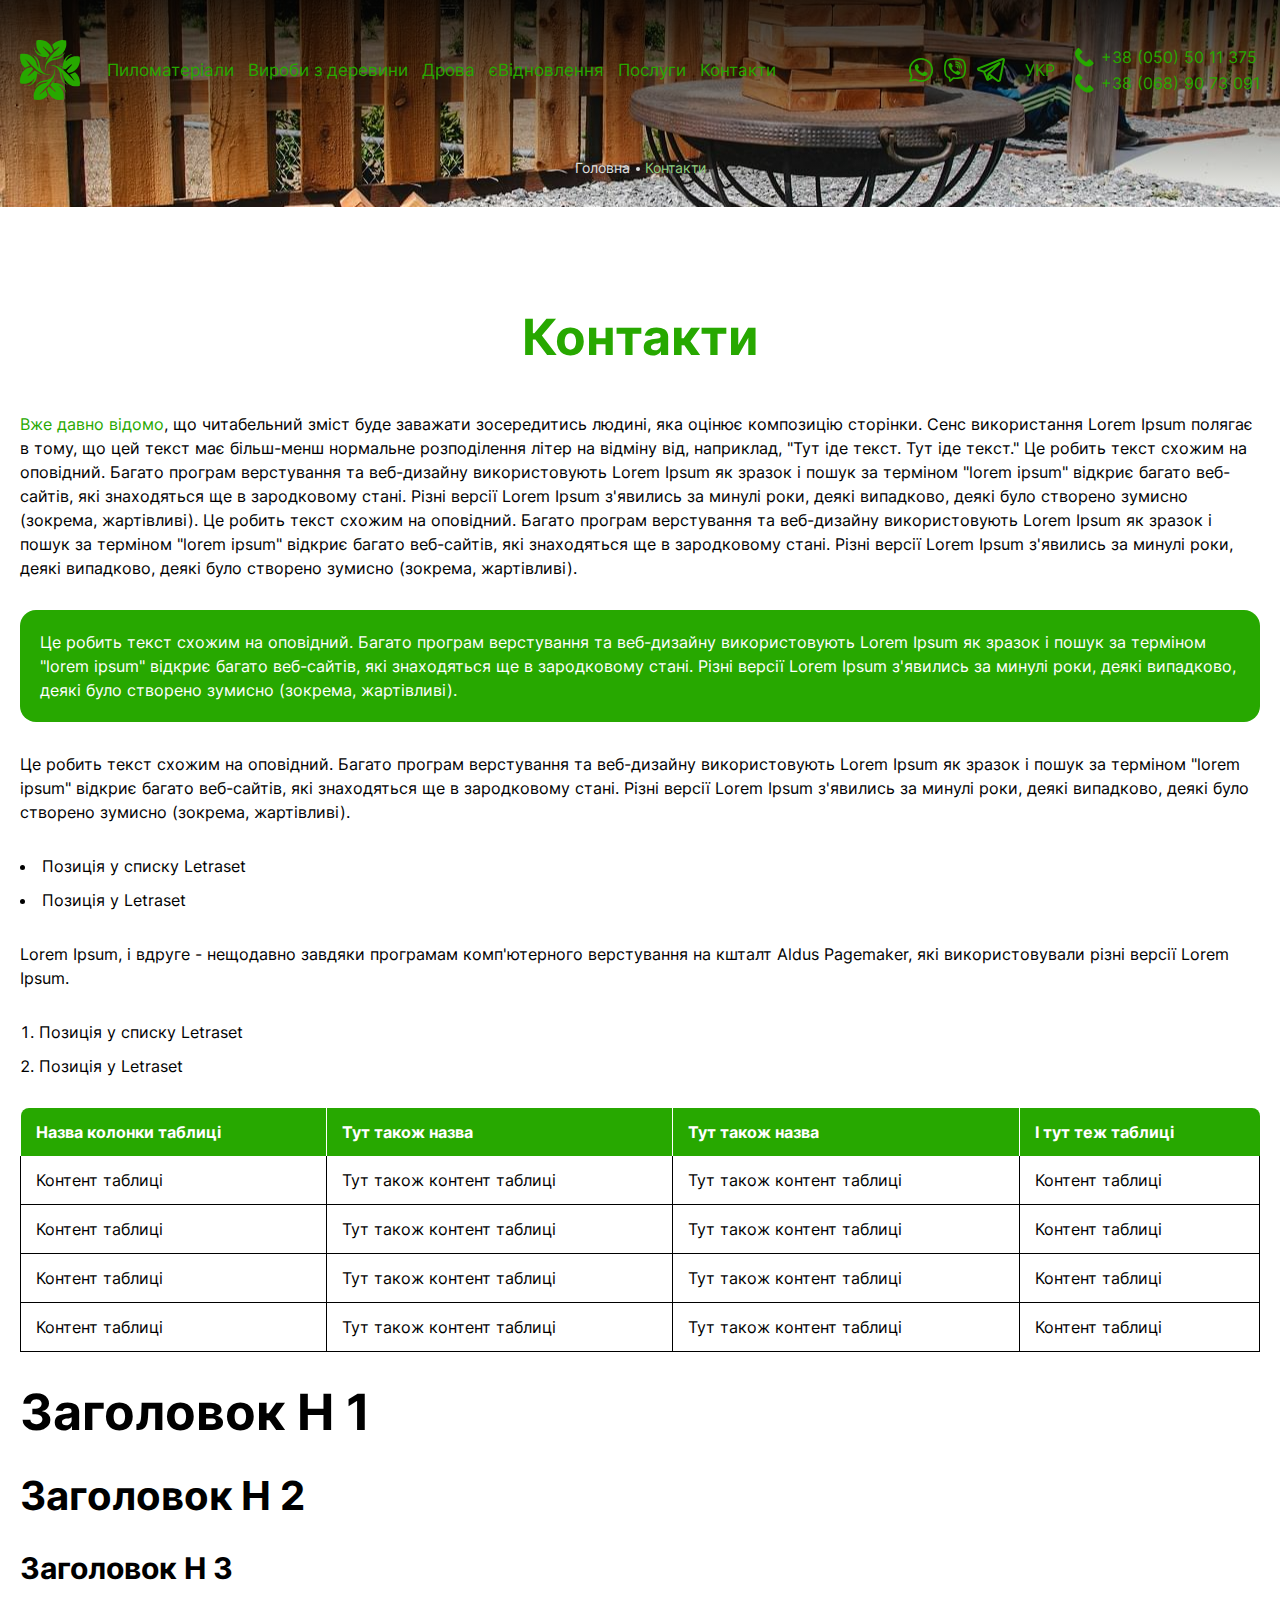
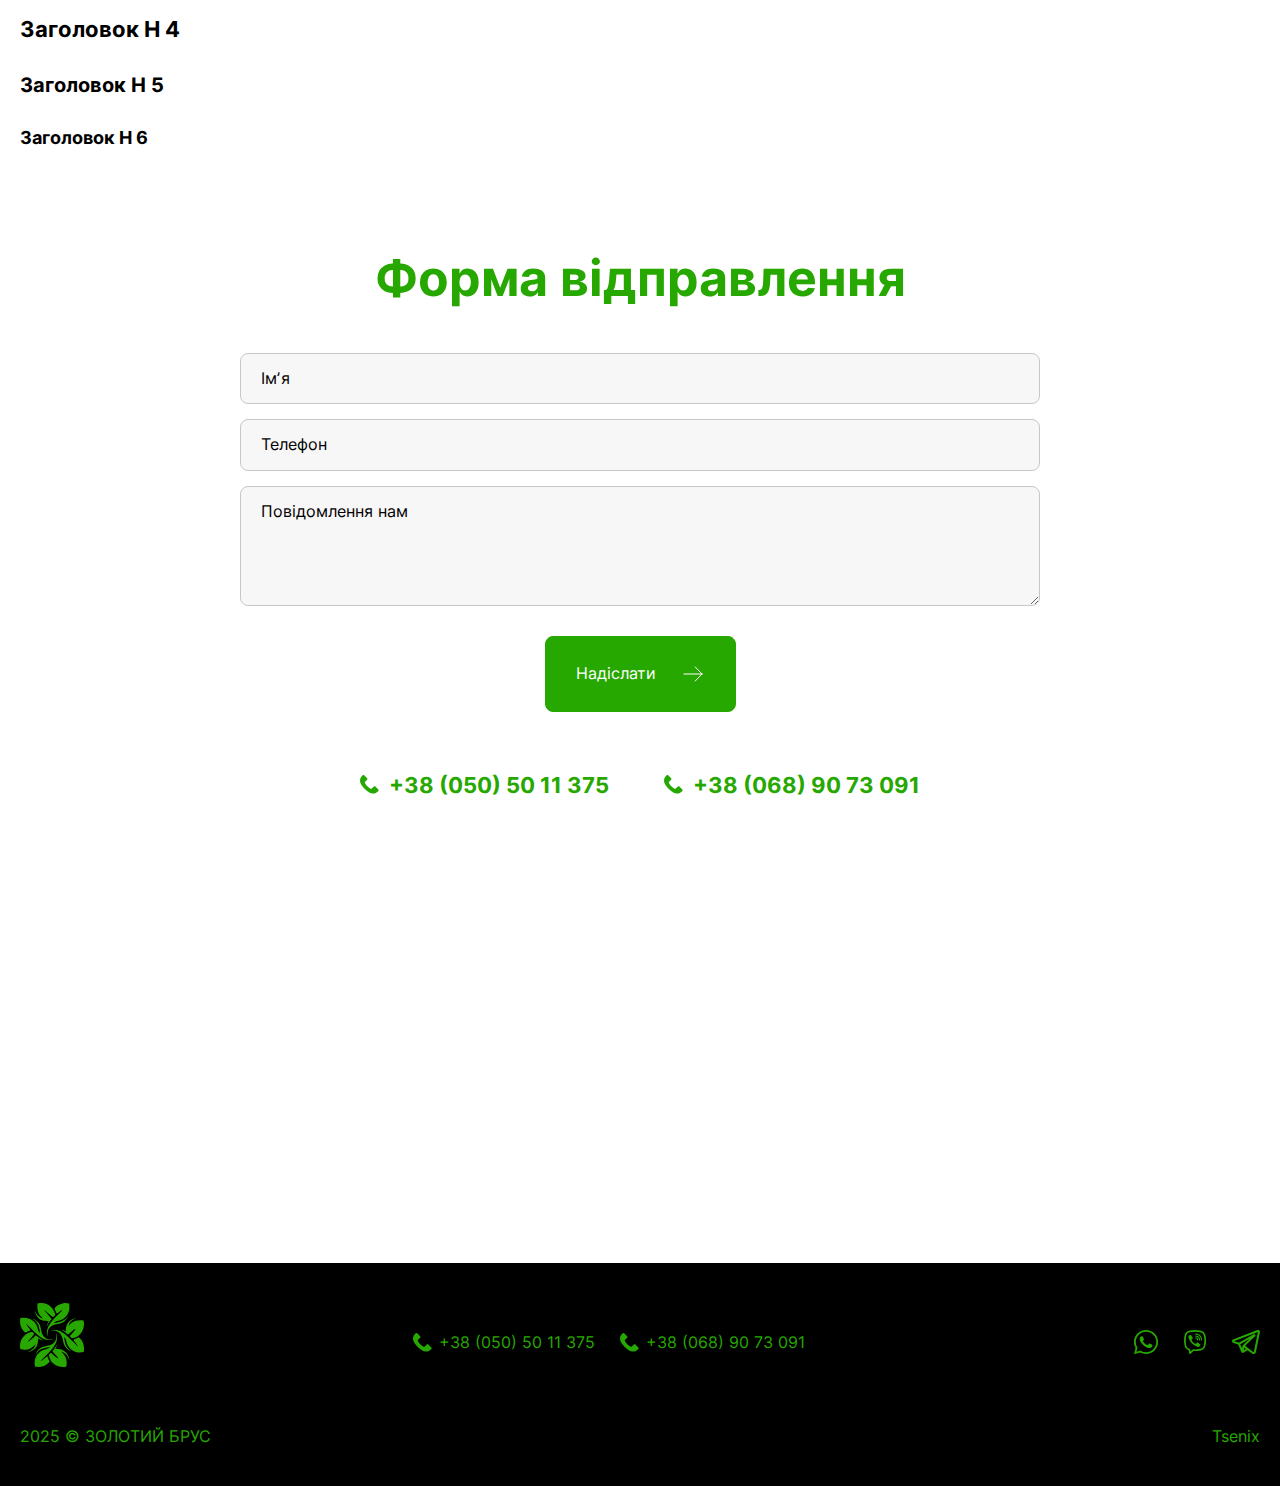
<file: contacts.html>
<!DOCTYPE html>
<html lang="en">

<head>
	<title>Контакти</title>
	<meta charset="UTF-8">
	<meta name="format-detection" content="telephone=no">
	<!-- <style>body{opacity: 0;}</style> -->
	<link rel="stylesheet" href="css/style.min.css?_v=20251118160951">
	<link rel="shortcut icon" href="favicon.ico">
	<!-- <meta name="robots" content="noindex, nofollow"> -->
	<meta name="viewport" content="width=device-width, initial-scale=1.0">
</head>

<body class="main">
	<div class="wrapper">
		<div class="header-main">
			<header id="header" class="header">
				<div class="_container">
					<div class="header__body">
						<div class="header__top">
							<div class="header__column-left">
								<div class="header__burger">
									<span></span>
									<span></span>
									<span></span>
								</div>

								<a href="index.html" class="header__logo">
									<svg width="60" height="60" viewBox="0 0 60 60" fill="none" xmlns="http://www.w3.org/2000/svg">
										<path fill-rule="evenodd" clip-rule="evenodd" d="M15.57 16.8682C19.1654 19.6728 19.2043 22.4389 20.0466 26.4294C20.6863 29.458 22.6992 32.856 25.8042 33.6652C28.119 34.3906 29.0947 34.0402 31.1733 34.2536C21.1044 37.2975 13.7554 26.8047 7.28838 20.7953C6.66853 20.2192 6.08991 19.5109 5.44246 18.9699C6.77962 21.5619 8.53933 23.5174 10.2036 25.8953C8.1035 26.0892 6.77212 26.9956 4.97424 27.9043C2.27197 25.717 0.536794 22.5558 0.142187 19.1012C-0.00809077 17.7698 0.0747164 15.3841 0.357893 14.0687C4.74116 13.4016 8.10247 13.6361 11.8366 16.3763C13.8311 17.84 15.5288 20.2315 16.2481 22.5926C17.0684 25.2851 16.7487 26.0371 18.7957 28.2517L18.7637 28.1399C18.517 27.256 18.3394 25.6584 18.1745 24.7111C17.6258 21.5632 16.9995 20.271 15.3277 17.6702C15.1188 17.5019 14.6445 16.9715 14.3698 16.7288C13.444 15.9104 12.633 15.4556 11.5575 14.8537C12.8074 15.1352 14.6908 15.9032 15.57 16.8682ZM34.6178 30.3319C35.3164 36.4368 32.9402 39.404 29.3325 44.0537C28.6234 44.9683 27.5581 45.9551 26.728 46.7977L21.347 52.1905C20.7418 52.8064 19.7587 53.7581 19.2343 54.4095C19.5048 54.3062 20.2552 54.0141 20.4597 53.875C21.761 52.9912 24.7059 50.8642 25.6383 49.7431C26.4258 52.3374 26.6885 52.8269 27.8822 55.1301C23.6659 59.4475 19.8882 60.8184 13.9272 59.5432C13.6103 56.3009 13.3625 54.189 14.7171 51.0905C15.264 49.8399 15.5482 49.2335 16.4478 48.1046C18.2518 45.8419 20.5408 44.3039 23.3238 43.5162C25.9136 42.783 26.0952 43.1065 28.2891 41.2832C25.0269 41.8262 19.7277 42.4149 17.3618 45.045C16.3769 46.0553 15.4961 47.1614 14.7317 48.3472C15.157 47.1559 15.9142 45.3381 16.8448 44.4771C16.9211 44.3189 17.6129 43.5308 17.7833 43.3458C21.5021 39.3113 27.916 41.2992 31.8221 37.2709C33.6193 35.4173 34.1526 33.2555 34.1693 30.7768C34.0947 30.0831 34.1758 29.0789 34.2539 28.386C34.4345 29.0585 34.5582 29.6366 34.6178 30.3319ZM25.3336 29.5701C25.2597 28.8983 25.1571 27.6136 25.2024 26.9455C25.5943 21.1839 30.5692 16.0109 34.3997 12.1091C36.1257 10.3512 37.6199 8.88245 39.3814 7.23369C39.4597 6.76875 39.3875 6.81511 38.9956 6.68422C37.8108 7.50093 35.4152 9.16434 34.4202 10.1164C33.7182 8.21947 33.1661 6.8342 32.183 5.05489C34.2815 2.23561 37.2989 0.747403 40.7298 0.142371C43.0436 -0.265983 44.2264 0.327801 46.1503 0.388134C46.2989 2.6409 46.5521 4.69801 45.9929 6.92555C45.0486 10.686 42.4056 14.0056 38.9537 15.7645C36.9623 16.7792 33.2421 16.7847 31.9755 18.6553L32.0344 18.7477C32.3026 18.7378 33.4885 18.4955 33.8964 18.4331C37.6281 17.8608 39.6683 17.2697 42.6704 15.0582C44.3521 13.4333 44.04 13.4067 45.2722 11.8459C45.0111 12.4509 44.0182 14.7173 43.5189 15.0292C40.7747 18.8241 38.4841 19.1363 34.2044 19.9574C30.4884 20.6709 26.9093 22.6881 26.1027 26.6476C25.8737 27.5917 25.8591 28.4197 25.811 29.383C25.8179 30.2096 25.78 30.5855 25.6577 31.4074C25.4819 30.6943 25.4123 30.3094 25.3336 29.5701ZM43.6167 42.4776C41.2409 40.6199 40.4026 36.4446 39.9596 33.6226C39.7296 32.8226 39.5218 32.1208 39.2437 31.3371C38.0963 29.0166 36.9926 27.3664 34.4287 26.3738C32.778 25.7351 30.3218 26.1806 29.3042 25.8036L29.3087 25.7075C30.0338 25.4276 30.5903 25.4607 31.327 25.3768C33.5495 25.1239 35.7502 25.4845 37.805 26.4676C43.1979 29.0479 47.5274 34.1759 51.7464 38.2833C52.6191 39.1327 53.699 40.4532 54.6146 41.0773C54.1144 39.8274 50.8897 35.5032 49.9062 34.4066C51.3944 33.8923 52.7993 33.3302 54.2043 32.6164C54.4684 32.4824 54.7782 32.3332 55.0532 32.2251C59.3121 35.5277 60.6571 40.7262 59.7135 45.8917C55.6683 46.7912 52.4783 46.4435 48.9708 44.203C46.1704 42.4162 44.1879 39.5963 43.4535 36.356C43.0381 34.4465 42.8544 33.3544 41.2528 31.9585C42.0758 35.4033 42.0032 38.3923 44.0972 41.5965C44.7655 42.5662 45.2493 43.1276 46.2389 43.7902C46.7893 44.1891 47.5475 44.6901 47.9864 45.1857C47.1597 44.8016 46.4795 44.4911 45.6992 44.0254C44.9979 43.5816 44.179 43.0826 43.6167 42.4776ZM41.9204 27.2332C40.7274 26.4403 39.5292 25.655 38.326 24.8778C40.298 25.4753 40.8903 25.7865 42.7018 26.7495C42.9342 26.6755 42.8953 26.1209 42.911 25.8111C43.0436 23.2001 43.3172 20.888 44.8799 18.6806C46.6632 16.1854 49.3661 14.5033 52.3914 14.0053C50.9858 14.9416 49.7093 15.3462 48.2995 16.6538C47.0793 17.7855 45.9963 19.3534 45.6487 21.0673C45.6347 21.1372 45.6739 21.1433 45.7475 21.2173C45.8528 21.1839 45.9414 21.1545 46.0161 21.068C46.8867 20.0563 47.6633 19.1216 48.8165 18.3918C52.2286 16.2325 55.8724 15.8425 59.7687 16.6654C59.8293 17.752 59.9667 18.8118 59.9834 19.9145C60.0099 23.2249 58.8295 26.6288 56.5024 29.0183C54.0925 31.4922 51.9992 32.4426 48.6628 33.0909C47.8589 32.4814 47.252 31.7615 46.6397 30.9741C47.6971 29.8053 48.7449 28.5284 49.7805 27.3313C50.2824 26.7512 51.3777 25.5445 51.7372 24.9951C51.7716 24.6498 51.9379 24.5301 51.8629 24.2942C51.5303 24.4875 51.3289 24.6092 50.9558 24.7135C49.3085 26.063 46.5681 28.6004 44.9546 29.6216C43.9217 28.9259 42.9113 28.0032 41.9204 27.2332ZM45.187 50.9869C43.5322 48.0616 41.781 46.4745 38.5236 45.4649C39.7524 46.6637 41.1298 47.9682 42.0035 49.4564C43.8055 52.5249 44.0877 56.0508 43.5142 59.5109C40.3491 60.3538 36.5809 60.1268 33.7253 58.4647C30.6915 56.6991 28.2775 54.0519 27.4133 50.5891C27.2525 49.9459 27.1053 49.3047 26.9587 48.6571C27.6134 47.9212 28.2697 47.2766 28.9406 46.5673C30.6653 48.1642 33.0053 49.9653 34.8594 51.5889C35.2029 51.702 35.5713 52.1162 35.8824 52.0599C35.8398 51.7266 35.5815 51.3537 35.4026 51.0472C35.2165 50.7418 33.803 49.1803 33.4718 48.8009C32.4318 47.5929 31.4037 46.375 30.3872 45.1469C30.8704 44.3581 31.7233 43.4749 32.3159 42.616C32.8373 41.9523 33.2765 41.3251 33.7587 40.6315C34.2709 39.7197 34.7722 38.8021 35.2625 37.8787C35.0894 38.5239 34.7994 39.4006 34.5456 40.007C34.185 40.9243 33.5168 42.2052 33.2356 42.9899L33.3096 42.9977C34.23 43.085 35.2963 43.0785 36.2443 43.1048C39.64 43.1985 43.72 45.8784 44.9399 49.1793C45.6889 50.3563 46.1916 52.2133 46.3013 53.5952C45.9149 52.5746 45.6225 51.9597 45.187 50.9869ZM10.4735 44.2545C12.8176 42.7871 13.8645 40.8963 14.5992 38.3392C13.0572 40.2054 11.8509 41.4611 9.6274 42.5614C6.81608 43.9522 3.2118 44.2252 0.227378 43.238C-0.266391 39.5083 -0.0421664 36.8387 1.76389 33.4358C3.03631 31.0382 5.66327 28.9177 8.13416 27.8225C8.61771 27.6084 10.5884 27.1009 11.2184 26.9192C12.1777 27.6793 12.5634 28.0482 13.3281 28.9995C11.5636 31.2809 9.54902 33.6066 7.64823 35.7748L7.81146 36.0683C8.03466 36.1256 8.02512 36.1205 8.23912 36.0881C9.98214 34.514 13.4787 31.9108 14.7522 30.2137C15.5618 30.8548 16.3746 31.4916 17.1907 32.1242C18.0419 32.6737 19.1975 33.4648 20.0088 34.0756C20.6597 34.395 21.3678 34.9636 22.0405 35.3372C21.2312 35.0914 20.0749 34.7212 19.3045 34.3671C18.7821 34.0889 17.5526 33.4157 17.0408 33.2279C17.0977 38.4806 15.9074 42.617 10.7584 45.0583C9.2989 45.8429 8.33453 46.0376 6.72544 46.1494C8.3836 45.4693 8.97381 45.2928 10.4735 44.2545ZM14.8524 10.4637C14.331 9.4084 13.9255 7.5057 13.6951 6.32461C14.2928 7.91371 14.8674 9.3542 15.8113 10.7701C17.2728 12.4445 19.3876 14.1682 21.6121 14.6141C20.6154 13.6569 19.6923 12.8242 18.8359 11.7317C16.2464 8.43012 15.9827 4.48599 16.4839 0.45733C21.0427 -0.264959 24.6201 -0.120774 28.3617 2.98585C31.2357 5.37258 32.0317 7.64307 33.1556 11.0964C32.5378 11.969 31.8494 12.667 31.0864 13.4088C30.0335 12.6585 28.8462 11.6073 27.8516 10.7579C26.2915 9.42953 24.7393 8.09232 23.1946 6.74591C23.0171 6.80522 22.9674 6.79943 22.8539 6.946C24.2885 8.44682 25.7463 10.3355 27.1203 11.9274C27.7411 12.6463 29.2214 14.3277 29.645 15.0306C28.2646 16.7022 27.5834 17.5595 26.3566 19.3579C25.9671 19.9908 25.1598 21.4323 24.7986 21.9355C25.074 20.9262 25.5384 19.8927 25.9566 18.9342C26.2305 18.3942 26.5386 17.6559 26.7924 17.0908C24.6208 17.0417 22.8365 17.0652 20.7875 16.273C17.971 15.1843 16.0662 13.1841 14.8524 10.4637Z" />
									</svg>
								</a>

								<nav class="header__nav">
									<div class="header__nav-item">
										<span>Пиломатеріали</span>

										<div class="header__submenu">
											<a href="product.html" class="header__submenu-item">Дошка</a>
											<a href="#" class="header__submenu-item active">Брус</a>
											<a href="#" class="header__submenu-item">Рейка</a>
											<a href="#" class="header__submenu-item">Необрізна шалівк</a>
										</div>
									</div>

									<div class="header__nav-item">
										<span>Вироби з деревини</span>

										<div class="header__submenu">
											<a href="#" class="header__submenu-item">Дошка</a>
											<a href="#" class="header__submenu-item">Брус</a>
											<a href="#" class="header__submenu-item">Рейка</a>
											<a href="#" class="header__submenu-item">Необрізна шалівк</a>
										</div>
									</div>

									<div class="header__nav-item">
										<span>Дрова</span>

										<div class="header__submenu">
											<a href="#" class="header__submenu-item">Дошка</a>
											<a href="#" class="header__submenu-item">Брус</a>
											<a href="#" class="header__submenu-item">Рейка</a>
											<a href="#" class="header__submenu-item">Необрізна шалівк</a>
										</div>
									</div>

									<a href="#" class="header__nav-item">
										<span>єВідновлення</span>
									</a>

									<div class="header__nav-item">
										<span>Послуги</span>

										<div class="header__submenu">
											<a href="#" class="header__submenu-item">Дошка</a>
											<a href="#" class="header__submenu-item">Брус</a>
											<a href="#" class="header__submenu-item">Рейка</a>
											<a href="#" class="header__submenu-item">Необрізна шалівк</a>
										</div>
									</div>

									<a href="contacts.html" class="header__nav-item">
										<span>Контакти</span>
									</a>
								</nav>
							</div>

							<div class="header__column-right">
								<div class="header__socials">
									<a href="#" class="header__social">
										<svg width="25" height="24" viewBox="0 0 25 24" fill="none" xmlns="http://www.w3.org/2000/svg">
											<path d="M8.23034 6.25601C8.45178 6.25601 8.69717 6.26804 8.93071 6.78835C9.08559 7.13926 9.34648 7.76847 9.55896 8.28878C9.72437 8.68809 9.86038 9.02694 9.89438 9.08744C9.97218 9.24475 10.0201 9.42619 9.91834 9.6319C9.90636 9.6561 9.89511 9.68037 9.88409 9.70457C9.80254 9.87398 9.74445 9.99497 9.60711 10.1523C9.55073 10.2128 9.49192 10.2854 9.43335 10.358C9.33026 10.479 9.22802 10.612 9.14017 10.6967C8.98456 10.854 8.8229 11.0114 9.00247 11.326C9.18216 11.6406 9.81065 12.657 10.7385 13.4799C11.7359 14.3632 12.6033 14.7382 13.0418 14.9318C13.1269 14.9681 13.1958 14.9924 13.2464 15.0166C13.5578 15.1739 13.7433 15.1497 13.9228 14.944C14.1025 14.7383 14.701 14.0364 14.9106 13.7218C15.1141 13.4193 15.3235 13.4677 15.6109 13.5766C15.8982 13.6734 17.4303 14.4358 17.7413 14.581C17.803 14.6173 17.8611 14.6415 17.9144 14.6657C18.1309 14.7746 18.2774 14.8472 18.3403 14.944C18.4177 15.0771 18.4177 15.6941 18.1612 16.4202C17.8974 17.1583 16.6285 17.8481 16.0538 17.9086C15.9994 17.9086 15.9453 17.9207 15.8895 17.9207C15.3629 17.9812 14.6945 18.0659 12.3126 17.1342C9.37781 15.9726 7.44055 13.1168 7.04887 12.536C7.01801 12.4876 6.99672 12.4514 6.98534 12.4393L6.97869 12.4271C6.80045 12.1972 5.71033 10.7331 5.71033 9.23264C5.71033 7.7927 6.41965 7.04251 6.74321 6.6916C6.76366 6.6795 6.78266 6.65524 6.79984 6.63104C7.0871 6.32853 7.42228 6.2439 7.63186 6.2439C7.84131 6.2439 8.0509 6.24391 8.23034 6.25601Z" />
											<path fill-rule="evenodd" clip-rule="evenodd" d="M0.121122 23.3899C0.0221415 23.7529 0.349458 24.0796 0.710047 23.9828L6.28503 22.5308C8.0449 23.4867 10.0262 23.9949 12.0435 23.9949H12.0495C18.6876 23.9949 24.0989 18.6104 24.0989 12.0036C24.0989 8.79699 22.8477 5.78398 20.5728 3.50912C18.2992 1.24636 15.2758 0 12.0494 0C5.41127 0 7.11018e-07 5.38469 7.11018e-07 11.9915C-0.000725308 14.0969 0.554563 16.166 1.6102 17.9811L0.121122 23.3899ZM3.36002 18.4651C3.48925 18.0053 3.42476 17.497 3.18081 17.0735C2.28527 15.5247 1.81444 13.7823 1.81505 11.9915C1.81505 6.38901 6.40507 1.81505 12.0494 1.81505C14.796 1.81505 17.359 2.87984 19.2926 4.80379C21.2251 6.72774 22.2838 9.281 22.2838 12.0036C22.2838 17.606 17.6942 22.1798 12.0495 22.1798H12.0435C10.3294 22.1798 8.64508 21.7443 7.1496 20.9336C6.74472 20.7158 6.27184 20.6553 5.82643 20.7763L2.48384 21.6475L3.36002 18.4651Z" />
										</svg>
									</a>

									<a href="#" class="header__social">
										<svg width="23" height="24" viewBox="0 0 23 24" fill="none" xmlns="http://www.w3.org/2000/svg">
											<path d="M6.53888 4.97988C6.32607 4.94556 6.10983 4.99145 5.92447 5.10586H5.90845C5.47939 5.35758 5.09266 5.67789 4.76314 6.04402C4.48854 6.36439 4.3398 6.68471 4.3009 6.99363C4.27801 7.1767 4.29403 7.35987 4.34781 7.5315L4.3684 7.54281C4.67618 8.45815 5.08008 9.32775 5.57207 10.1516C6.20708 11.3072 6.9874 12.3713 7.89588 13.3209L7.92219 13.3667L7.96567 13.3896L7.99199 13.4239L8.02402 13.4582C8.98169 14.3621 10.0515 15.1516 11.2071 15.7924C12.5286 16.5018 13.3307 16.8449 13.8124 16.9822V16.9937C13.9531 17.0394 14.0813 17.0624 14.2105 17.0624C14.6213 17.0281 15.0092 16.8564 15.3135 16.5818C15.6854 16.25 15.9989 15.861 16.2449 15.4376V15.4262C16.476 14.9914 16.3971 14.5795 16.0652 14.3049C15.3982 13.7214 14.6785 13.2065 13.9131 12.7603C13.4016 12.4857 12.881 12.6459 12.6705 12.9319L12.2208 13.504C11.9897 13.7786 11.571 13.7443 11.571 13.7443H11.5584C8.43478 12.9548 7.60068 9.78548 7.60068 9.78548C7.60068 9.78548 7.56178 9.36206 7.85125 9.13322L8.41418 8.68698C8.6842 8.46959 8.87185 7.9433 8.58238 7.42842C8.14073 6.66183 7.62471 5.941 7.04118 5.27738C6.91418 5.12864 6.73568 5.01421 6.5366 4.97988H6.53888Z" />
											<path d="M11.8181 3.60693C11.5023 3.60693 11.246 3.85865 11.246 4.17902C11.246 4.49939 11.5023 4.7511 11.8181 4.7511C13.2655 4.7511 14.4669 5.22016 15.4165 6.12405C15.9062 6.62749 16.2861 7.21102 16.5367 7.85176C16.7873 8.50393 16.9017 9.19046 16.8719 9.87696C16.8582 10.1859 17.1042 10.4605 17.4188 10.472C17.7346 10.4834 18.0012 10.2431 18.0149 9.92277C18.0516 9.07609 17.9108 8.22935 17.603 7.43987C17.2953 6.6504 16.8262 5.9296 16.2255 5.32319L16.214 5.31174C15.0355 4.17901 13.5412 3.60693 11.8181 3.60693Z" />
											<path d="M11.7793 5.4834C11.4635 5.4834 11.2072 5.74656 11.2072 6.05548C11.2072 6.37585 11.4635 6.62757 11.7793 6.62757H11.7987C12.8422 6.70766 13.6019 7.05091 14.134 7.62299C14.6797 8.21796 14.9624 8.93873 14.9406 9.85406C14.9338 10.163 15.1843 10.4262 15.5001 10.4376C15.8159 10.4376 16.0779 10.1859 16.0848 9.87697C16.1122 8.68703 15.7312 7.6687 14.9727 6.84489H14.9715C14.1981 6.00965 13.1363 5.57494 11.8559 5.49485L11.8365 5.4834H11.7793Z" />
											<path d="M11.7574 7.4055C11.4427 7.38262 11.1727 7.63444 11.1567 7.94336C11.1395 8.26373 11.3821 8.52678 11.6979 8.54967C12.1761 8.57255 12.4816 8.70992 12.6739 8.90443C12.8672 9.09894 13.0114 9.4193 13.0377 9.89985C13.0537 10.2202 13.3238 10.4605 13.6395 10.449C13.9542 10.4261 14.1968 10.163 14.1796 9.84259C14.143 9.15608 13.9279 8.54979 13.4874 8.10356C13.0446 7.65734 12.4416 7.43982 11.7574 7.4055Z" />
											<path fill-rule="evenodd" clip-rule="evenodd" d="M5.51146 0.60927C9.15221 -0.20309 12.928 -0.20309 16.5687 0.60927L16.9566 0.700754C19.1271 1.1813 20.8399 2.8518 21.3868 5.00284C22.3102 8.6413 22.3102 12.4629 21.3868 16.1014C20.8399 18.2639 19.1271 19.9229 16.9566 20.4035L16.5687 20.4949C14.2815 21.0098 11.9417 21.1929 9.61445 21.067L6.57897 23.7787C6.34556 23.9961 6.01833 24.0533 5.72313 23.9504C5.42794 23.8474 5.21169 23.5956 5.1602 23.2866L4.65791 20.2889C2.71053 19.6825 1.20023 18.1037 0.693367 16.1014C-0.231122 12.4629 -0.231122 8.6413 0.693367 5.00284C1.24028 2.8518 2.95309 1.1813 5.12358 0.700754L5.51146 0.60927ZM16.1946 2.29117C12.7998 1.52457 9.28035 1.52457 5.8856 2.29117L5.49773 2.37134C3.95882 2.71459 2.74486 3.90443 2.35698 5.42618C1.50229 8.79004 1.50229 12.3142 2.35698 15.678C2.74486 17.2112 3.95882 18.3896 5.49773 18.7329L5.59956 18.7558C5.94052 18.8359 6.2014 19.1105 6.25975 19.4537L6.59613 21.4675L8.73802 19.5453C8.91079 19.3966 9.13963 19.3164 9.37075 19.3279C11.6522 19.4881 13.9509 19.3165 16.1946 18.8245L16.5824 18.7329C18.1202 18.3896 19.3353 17.2112 19.7232 15.678C20.5768 12.3142 20.5768 8.79004 19.7232 5.42618C19.3353 3.90443 18.1202 2.71459 16.5824 2.37134L16.1946 2.29117Z" />
										</svg>
									</a>

									<a href="#" class="header__social">
										<svg width="28" height="24" viewBox="0 0 28 24" fill="none" xmlns="http://www.w3.org/2000/svg">
											<path fill-rule="evenodd" clip-rule="evenodd" d="M6.02925 14.5386C6.08953 14.5521 6.15037 14.5656 6.21107 14.5791C6.27741 14.7276 6.36302 14.9301 6.46281 15.1596C6.70657 15.7267 7.03498 16.483 7.37398 17.2797C8.0652 18.9135 8.76248 20.5742 8.9165 21.0603C9.10713 21.6545 9.30864 22.0461 9.52872 22.3297C9.64241 22.4647 9.77399 22.5998 9.92787 22.6808C10.0054 22.7348 10.0873 22.7753 10.1727 22.8023C10.1764 22.8023 10.1802 22.8023 10.184 22.8023C10.6245 22.9643 11.0261 22.8968 11.2774 22.8158C11.412 22.7753 11.5209 22.7213 11.598 22.6808C11.6373 22.6538 11.6705 22.6402 11.6971 22.6132H11.7033L15.5932 20.2367L20.0866 23.6124C20.1528 23.6664 20.2252 23.7069 20.3017 23.7339C20.8415 23.9634 21.3643 24.0445 21.8559 23.977C22.3469 23.9095 22.7366 23.7205 23.0267 23.4909C23.3108 23.2614 23.5035 23.0183 23.6234 22.8293C23.6846 22.7348 23.7306 22.6537 23.7631 22.5862C23.7793 22.5592 23.7924 22.5187 23.8026 22.5052L23.8155 22.4782L23.8205 22.4647L23.8225 22.4512H23.8243C23.8478 22.3972 23.866 22.3296 23.8784 22.2756L27.9803 1.98089C27.9934 1.91338 28 1.85935 28 1.79183C28 1.19771 27.7718 0.630599 27.2353 0.279526C26.7767 -0.00403267 26.2658 -0.0174696 25.943 0.00953604C25.5946 0.0365416 25.273 0.117565 25.0571 0.185079C24.9448 0.212084 24.8505 0.25252 24.7827 0.279526C24.7486 0.293029 24.7206 0.306558 24.6997 0.306558L24.6841 0.320074L1.67958 9.16447H1.67655C1.66183 9.17797 1.64311 9.178 1.62067 9.1915C1.57608 9.205 1.51648 9.23191 1.4467 9.25892C1.31071 9.32643 1.12008 9.4209 0.924361 9.54242C0.611646 9.75847 -0.107519 10.3391 0.013603 11.2843C0.110226 12.0405 0.639169 12.5132 0.961519 12.7292C1.13852 12.8508 1.30672 12.9452 1.42908 12.9992C1.48593 13.0262 1.60388 13.0667 1.65509 13.0937H1.66802L6.02925 14.5386ZM25.4892 2.18347H25.486C25.4745 2.18347 25.463 2.19698 25.4513 2.19698L2.41884 11.0547C2.40687 11.0682 2.39476 11.0682 2.38251 11.0682L2.36971 11.0818C2.35498 11.0818 2.3302 11.0953 2.29896 11.1088C2.28134 11.1088 2.2629 11.1223 2.24418 11.1358C2.26992 11.1493 2.29469 11.1629 2.31658 11.1764C2.33763 11.1764 2.35374 11.1899 2.36255 11.1899L6.68799 12.6211C6.76713 12.6481 6.84104 12.6752 6.90876 12.7157L21.1913 4.51942L21.2046 4.50591C21.215 4.50591 21.2287 4.49239 21.2451 4.49239C21.2776 4.46538 21.3222 4.45198 21.3753 4.42498C21.4744 4.37096 21.6331 4.28993 21.8117 4.23592C21.936 4.20891 22.3029 4.10088 22.6994 4.2224C22.9441 4.30342 23.1975 4.46547 23.3624 4.74903C23.4442 4.88406 23.4878 5.01899 23.509 5.15401C23.5651 5.35656 23.5562 5.55916 23.5123 5.72119C23.4176 6.09927 23.1522 6.38287 22.9107 6.61242C22.7037 6.80146 20.026 9.32646 17.3846 11.8245C16.0673 13.0802 14.7635 14.309 13.7889 15.2407L13.1489 15.8348L21.2309 21.9245C21.4163 21.9786 21.5259 21.9786 21.5765 21.9786C21.637 21.9651 21.6864 21.938 21.7369 21.911C21.7933 21.857 21.8427 21.803 21.8796 21.749L21.8811 21.7355L25.8596 2.06199C25.8005 2.07549 25.7408 2.08888 25.6833 2.11589C25.6182 2.12939 25.5643 2.15645 25.5288 2.16995C25.5111 2.16995 25.4984 2.18347 25.4915 2.18347H25.4892ZM13.8431 18.9134L12.2307 17.6982L11.8401 20.1422L13.8431 18.9134ZM10.7516 15.2946L12.355 13.7823C13.3296 12.8506 14.6336 11.6218 15.9511 10.3796L17.2896 9.1104L8.31543 14.255L8.36361 14.3765C8.60819 14.9436 8.93811 15.6997 9.27877 16.5099C9.53367 17.104 9.80014 17.7251 10.0428 18.3192L10.4323 15.8888C10.4699 15.6458 10.5866 15.4432 10.7516 15.2946Z" />
										</svg>
									</a>
								</div>

								<div class="header__lang" data-da=".header__column-left,991.98,2">УКР</div>

								<div class="header__phones" data-da=".header__bottom,991.98,0">
									<a href="tel:380505011375" class="header__phone">
										<svg width="17" height="17" viewBox="0 0 17 17" fill="none" xmlns="http://www.w3.org/2000/svg">
											<path d="M1.75738 0.906164L2.37065 0.292892C2.76118 -0.0976326 3.39434 -0.0976332 3.78486 0.292891L6.37065 2.87868C6.76118 3.2692 6.76118 3.90237 6.37065 4.29289L4.57824 6.0853C4.27936 6.38419 4.20526 6.84079 4.39429 7.21885C5.48705 9.40436 7.25918 11.1765 9.44469 12.2693C9.82275 12.4583 10.2794 12.3842 10.5782 12.0853L12.3707 10.2929C12.7612 9.90237 13.3943 9.90237 13.7849 10.2929L16.3707 12.8787C16.7612 13.2692 16.7612 13.9024 16.3707 14.2929L15.7574 14.9062C13.646 17.0175 10.3035 17.2551 7.91474 15.4635L6.70633 14.5572C4.9628 13.2496 3.41398 11.7007 2.10633 9.95721L1.20002 8.7488C-0.591519 6.36008 -0.353973 3.01752 1.75738 0.906164Z" />
										</svg>
										<span>+38 (050) 50 11 375</span>
									</a>

									<a href="tel:380689073091" class="header__phone">
										<svg width="17" height="17" viewBox="0 0 17 17" fill="none" xmlns="http://www.w3.org/2000/svg">
											<path d="M1.75738 0.906164L2.37065 0.292892C2.76118 -0.0976326 3.39434 -0.0976332 3.78486 0.292891L6.37065 2.87868C6.76118 3.2692 6.76118 3.90237 6.37065 4.29289L4.57824 6.0853C4.27936 6.38419 4.20526 6.84079 4.39429 7.21885C5.48705 9.40436 7.25918 11.1765 9.44469 12.2693C9.82275 12.4583 10.2794 12.3842 10.5782 12.0853L12.3707 10.2929C12.7612 9.90237 13.3943 9.90237 13.7849 10.2929L16.3707 12.8787C16.7612 13.2692 16.7612 13.9024 16.3707 14.2929L15.7574 14.9062C13.646 17.0175 10.3035 17.2551 7.91474 15.4635L6.70633 14.5572C4.9628 13.2496 3.41398 11.7007 2.10633 9.95721L1.20002 8.7488C-0.591519 6.36008 -0.353973 3.01752 1.75738 0.906164Z" />
										</svg>
										<span>+38 (068) 90 73 091</span>
									</a>
								</div>
							</div>
						</div>

						<div class="header__bottom"></div>
					</div>
				</div>
			</header>

			<div class="menu" data-spollers data-one-spoller>
				<details class="menu__item">
					<summary class="menu__title" data-spoller-close>Пиломатеріали</summary>

					<div class="menu__body">
						<a href="category.html" class="menu__body-item">Дошка</a>
						<a href="#" class="menu__body-item active">Брус</a>
						<a href="#" class="menu__body-item">Рейка</a>
						<a href="#" class="menu__body-item">Необрізна шалівк</a>
					</div>
				</details>

				<details class="menu__item">
					<summary class="menu__title" data-spoller-close>Вироби з деревини</summary>

					<div class="menu__body">
						<a href="#" class="menu__body-item">Дошка</a>
						<a href="#" class="menu__body-item">Брус</a>
						<a href="#" class="menu__body-item">Рейка</a>
						<a href="#" class="menu__body-item">Необрізна шалівк</a>
					</div>
				</details>

				<details class="menu__item">
					<summary class="menu__title" data-spoller-close>Дрова</summary>

					<div class="menu__body">
						<a href="#" class="menu__body-item">Дошка</a>
						<a href="#" class="menu__body-item">Брус</a>
						<a href="#" class="menu__body-item">Рейка</a>
						<a href="#" class="menu__body-item">Необрізна шалівк</a>
					</div>
				</details>

				<a href="#" class="menu__item">єВідновлення</a>

				<details class="menu__item">
					<summary class="menu__title" data-spoller-close>Послуги</summary>

					<div class="menu__body">
						<a href="#" class="menu__body-item">Дошка</a>
						<a href="#" class="menu__body-item">Брус</a>
						<a href="#" class="menu__body-item">Рейка</a>
						<a href="#" class="menu__body-item">Необрізна шалівк</a>
					</div>
				</details>

				<a href="contacts.html" class="menu__item">Контакти</a>
			</div>


			<div class="breadcrumbs">
				<div class="_container">
					<ul class="breadcrumbs__list">
						<li><a href="index.html" class="breadcrumbs__item link">Головна</a></li>
						<li class="breadcrumbs__item">Контакти</li>
					</ul>
				</div>
			</div>
		</div>

		<main class="page">
			<div class="info">
				<div class="_container">
					<div class="info__title">Контакти</div>

					<div class="info__body">
						<p><a href="#">Вже давно відомо</a>, що читабельний зміст буде заважати зосередитись людині, яка оцінює композицію сторінки. Сенс використання Lorem Ipsum полягає в тому, що цей текст має більш-менш нормальне розподілення літер на відміну від, наприклад, "Тут іде текст. Тут іде текст." Це робить текст схожим на оповідний. Багато програм верстування та веб-дизайну використовують Lorem Ipsum як зразок і пошук за терміном "lorem ipsum" відкриє багато веб-сайтів, які знаходяться ще в зародковому стані. Різні версії Lorem Ipsum з'явились за минулі роки, деякі випадково, деякі було створено зумисно (зокрема, жартівливі). Це робить текст схожим на оповідний. Багато програм верстування та веб-дизайну використовують Lorem Ipsum як зразок і пошук за терміном "lorem ipsum" відкриє багато веб-сайтів, які знаходяться ще в зародковому стані. Різні версії Lorem Ipsum з'явились за минулі роки, деякі випадково, деякі було створено зумисно (зокрема, жартівливі).</p>

						<blockquote>Це робить текст схожим на оповідний. Багато програм верстування та веб-дизайну використовують Lorem Ipsum як зразок і пошук за терміном "lorem ipsum" відкриє багато веб-сайтів, які знаходяться ще в зародковому стані. Різні версії Lorem Ipsum з'явились за минулі роки, деякі випадково, деякі було створено зумисно (зокрема, жартівливі).</blockquote>

						<p>Це робить текст схожим на оповідний. Багато програм верстування та веб-дизайну використовують Lorem Ipsum як зразок і пошук за терміном "lorem ipsum" відкриє багато веб-сайтів, які знаходяться ще в зародковому стані. Різні версії Lorem Ipsum з'явились за минулі роки, деякі випадково, деякі було створено зумисно (зокрема, жартівливі).</p>

						<ul>
							<li>Позиція у списку Letraset</li>
							<li>Позиція у Letraset</li>
						</ul>

						<p>Lorem Ipsum, і вдруге - нещодавно завдяки програмам комп'ютерного верстування на кшталт Aldus Pagemaker, які використовували різні версії Lorem Ipsum.</p>

						<ol>
							<li>Позиція у списку Letraset</li>
							<li>Позиція у Letraset</li>
						</ol>

						<table>
							<tr>
								<th>Назва колонки таблиці</th>
								<th>Тут також назва</th>
								<th>Тут також назва</th>
								<th>І тут теж таблиці</th>
							</tr>
							<tr>
								<td>Контент таблиці</td>
								<td>Тут також контент таблиці</td>
								<td>Тут також контент таблиці</td>
								<td>Контент таблиці</td>
							</tr>
							<tr>
								<td>Контент таблиці</td>
								<td>Тут також контент таблиці</td>
								<td>Тут також контент таблиці</td>
								<td>Контент таблиці</td>
							</tr>
							<tr>
								<td>Контент таблиці</td>
								<td>Тут також контент таблиці</td>
								<td>Тут також контент таблиці</td>
								<td>Контент таблиці</td>
							</tr>
							<tr>
								<td>Контент таблиці</td>
								<td>Тут також контент таблиці</td>
								<td>Тут також контент таблиці</td>
								<td>Контент таблиці</td>
							</tr>
						</table>

						<h1>Заголовок H 1</h1>
						<h2>Заголовок H 2</h2>
						<h3>Заголовок H 3</h3>
						<h4>Заголовок H 4</h4>
						<h5>Заголовок H 5</h5>
						<h6>Заголовок H 6</h6>
					</div>
				</div>
			</div>

			<div class="contacts">
				<div class="_container">
					<div class="contacts__title">Форма відправлення</div>

					<form class="contacts__form">
						<input type="text" name="name" placeholder="Імʼя" autocomplete="off" class="contacts__input">
						<input type="tel" name="phone" placeholder="Телефон" autocomplete="off" class="contacts__input">
						<textarea name="message" placeholder="Повідомлення нам" autocomplete="off" class="contacts__input"></textarea>

						<div class="contacts__button">
							<input type="submit">
							<span>Надіслати</span>
							<svg width="24" height="24" viewBox="0 0 24 24" fill="none" xmlns="http://www.w3.org/2000/svg">
								<path d="M21 12H3M21 12L14.25 5M21 12L14.25 19" stroke-linecap="round" stroke-linejoin="round" />
							</svg>
						</div>
					</form>

					<div class="contacts__phones">
						<a href="tel:380505011375" class="contacts__phone">
							<svg width="17" height="17" viewBox="0 0 17 17" fill="none" xmlns="http://www.w3.org/2000/svg">
								<path d="M1.75738 0.906164L2.37065 0.292892C2.76118 -0.0976326 3.39434 -0.0976332 3.78486 0.292891L6.37065 2.87868C6.76118 3.2692 6.76118 3.90237 6.37065 4.29289L4.57824 6.0853C4.27936 6.38419 4.20526 6.84079 4.39429 7.21885C5.48705 9.40436 7.25918 11.1765 9.44469 12.2693C9.82275 12.4583 10.2794 12.3842 10.5782 12.0853L12.3707 10.2929C12.7612 9.90237 13.3943 9.90237 13.7849 10.2929L16.3707 12.8787C16.7612 13.2692 16.7612 13.9024 16.3707 14.2929L15.7574 14.9062C13.646 17.0175 10.3035 17.2551 7.91474 15.4635L6.70633 14.5572C4.9628 13.2496 3.41398 11.7007 2.10633 9.95721L1.20002 8.7488C-0.591519 6.36008 -0.353973 3.01752 1.75738 0.906164Z" />
							</svg>
							<span>+38 (050) 50 11 375</span>
						</a>

						<a href="tel:380689073091" class="contacts__phone">
							<svg width="17" height="17" viewBox="0 0 17 17" fill="none" xmlns="http://www.w3.org/2000/svg">
								<path d="M1.75738 0.906164L2.37065 0.292892C2.76118 -0.0976326 3.39434 -0.0976332 3.78486 0.292891L6.37065 2.87868C6.76118 3.2692 6.76118 3.90237 6.37065 4.29289L4.57824 6.0853C4.27936 6.38419 4.20526 6.84079 4.39429 7.21885C5.48705 9.40436 7.25918 11.1765 9.44469 12.2693C9.82275 12.4583 10.2794 12.3842 10.5782 12.0853L12.3707 10.2929C12.7612 9.90237 13.3943 9.90237 13.7849 10.2929L16.3707 12.8787C16.7612 13.2692 16.7612 13.9024 16.3707 14.2929L15.7574 14.9062C13.646 17.0175 10.3035 17.2551 7.91474 15.4635L6.70633 14.5572C4.9628 13.2496 3.41398 11.7007 2.10633 9.95721L1.20002 8.7488C-0.591519 6.36008 -0.353973 3.01752 1.75738 0.906164Z" />
							</svg>
							<span>+38 (068) 90 73 091</span>
						</a>
					</div>

					<div class="contacts__map">
						<iframe loading="lazy" src="https://maps.google.com/maps?q=%D0%B2%D1%83%D0%BB.%20%D0%92%D0%B0%D1%81%D0%B8%D0%BB%D1%8F%20%D0%A1%D1%82%D0%B5%D1%84%D0%B0%D0%BD%D0%B8%D0%BA%D0%B0%2C%20%D0%92%D0%BE%D0%BB%D0%BE%D1%81%D1%8F%D0%BD%D0%BA%D0%B0%2C%20%D0%9B%D1%8C%D0%B2%D1%96%D0%B2%D1%81%D1%8C%D0%BA%D0%B0%20%D0%BE%D0%B1%D0%BB%D0%B0%D1%81%D1%82%D1%8C%2C%2082663&amp;t=m&amp;z=10&amp;output=embed&amp;iwloc=near"></iframe>
					</div>
				</div>
			</div>
		</main>

		<footer class="footer">
			<div class="_container">
				<div class="footer__top">
					<a href="index.html" class="footer__logo">
						<svg width="60" height="60" viewBox="0 0 60 60" fill="none" xmlns="http://www.w3.org/2000/svg">
							<path fill-rule="evenodd" clip-rule="evenodd" d="M15.57 16.8682C19.1654 19.6728 19.2043 22.4389 20.0466 26.4294C20.6863 29.458 22.6992 32.856 25.8042 33.6652C28.119 34.3906 29.0947 34.0402 31.1733 34.2536C21.1044 37.2975 13.7554 26.8047 7.28838 20.7953C6.66853 20.2192 6.08991 19.5109 5.44246 18.9699C6.77962 21.5619 8.53933 23.5174 10.2036 25.8953C8.1035 26.0892 6.77212 26.9956 4.97424 27.9043C2.27197 25.717 0.536794 22.5558 0.142187 19.1012C-0.00809077 17.7698 0.0747164 15.3841 0.357893 14.0687C4.74116 13.4016 8.10247 13.6361 11.8366 16.3763C13.8311 17.84 15.5288 20.2315 16.2481 22.5926C17.0684 25.2851 16.7487 26.0371 18.7957 28.2517L18.7637 28.1399C18.517 27.256 18.3394 25.6584 18.1745 24.7111C17.6258 21.5632 16.9995 20.271 15.3277 17.6702C15.1188 17.5019 14.6445 16.9715 14.3698 16.7288C13.444 15.9104 12.633 15.4556 11.5575 14.8537C12.8074 15.1352 14.6908 15.9032 15.57 16.8682ZM34.6178 30.3319C35.3164 36.4368 32.9402 39.404 29.3325 44.0537C28.6234 44.9683 27.5581 45.9551 26.728 46.7977L21.347 52.1905C20.7418 52.8064 19.7587 53.7581 19.2343 54.4095C19.5048 54.3062 20.2552 54.0141 20.4597 53.875C21.761 52.9912 24.7059 50.8642 25.6383 49.7431C26.4258 52.3374 26.6885 52.8269 27.8822 55.1301C23.6659 59.4475 19.8882 60.8184 13.9272 59.5432C13.6103 56.3009 13.3625 54.189 14.7171 51.0905C15.264 49.8399 15.5482 49.2335 16.4478 48.1046C18.2518 45.8419 20.5408 44.3039 23.3238 43.5162C25.9136 42.783 26.0952 43.1065 28.2891 41.2832C25.0269 41.8262 19.7277 42.4149 17.3618 45.045C16.3769 46.0553 15.4961 47.1614 14.7317 48.3472C15.157 47.1559 15.9142 45.3381 16.8448 44.4771C16.9211 44.3189 17.6129 43.5308 17.7833 43.3458C21.5021 39.3113 27.916 41.2992 31.8221 37.2709C33.6193 35.4173 34.1526 33.2555 34.1693 30.7768C34.0947 30.0831 34.1758 29.0789 34.2539 28.386C34.4345 29.0585 34.5582 29.6366 34.6178 30.3319ZM25.3336 29.5701C25.2597 28.8983 25.1571 27.6136 25.2024 26.9455C25.5943 21.1839 30.5692 16.0109 34.3997 12.1091C36.1257 10.3512 37.6199 8.88245 39.3814 7.23369C39.4597 6.76875 39.3875 6.81511 38.9956 6.68422C37.8108 7.50093 35.4152 9.16434 34.4202 10.1164C33.7182 8.21947 33.1661 6.8342 32.183 5.05489C34.2815 2.23561 37.2989 0.747403 40.7298 0.142371C43.0436 -0.265983 44.2264 0.327801 46.1503 0.388134C46.2989 2.6409 46.5521 4.69801 45.9929 6.92555C45.0486 10.686 42.4056 14.0056 38.9537 15.7645C36.9623 16.7792 33.2421 16.7847 31.9755 18.6553L32.0344 18.7477C32.3026 18.7378 33.4885 18.4955 33.8964 18.4331C37.6281 17.8608 39.6683 17.2697 42.6704 15.0582C44.3521 13.4333 44.04 13.4067 45.2722 11.8459C45.0111 12.4509 44.0182 14.7173 43.5189 15.0292C40.7747 18.8241 38.4841 19.1363 34.2044 19.9574C30.4884 20.6709 26.9093 22.6881 26.1027 26.6476C25.8737 27.5917 25.8591 28.4197 25.811 29.383C25.8179 30.2096 25.78 30.5855 25.6577 31.4074C25.4819 30.6943 25.4123 30.3094 25.3336 29.5701ZM43.6167 42.4776C41.2409 40.6199 40.4026 36.4446 39.9596 33.6226C39.7296 32.8226 39.5218 32.1208 39.2437 31.3371C38.0963 29.0166 36.9926 27.3664 34.4287 26.3738C32.778 25.7351 30.3218 26.1806 29.3042 25.8036L29.3087 25.7075C30.0338 25.4276 30.5903 25.4607 31.327 25.3768C33.5495 25.1239 35.7502 25.4845 37.805 26.4676C43.1979 29.0479 47.5274 34.1759 51.7464 38.2833C52.6191 39.1327 53.699 40.4532 54.6146 41.0773C54.1144 39.8274 50.8897 35.5032 49.9062 34.4066C51.3944 33.8923 52.7993 33.3302 54.2043 32.6164C54.4684 32.4824 54.7782 32.3332 55.0532 32.2251C59.3121 35.5277 60.6571 40.7262 59.7135 45.8917C55.6683 46.7912 52.4783 46.4435 48.9708 44.203C46.1704 42.4162 44.1879 39.5963 43.4535 36.356C43.0381 34.4465 42.8544 33.3544 41.2528 31.9585C42.0758 35.4033 42.0032 38.3923 44.0972 41.5965C44.7655 42.5662 45.2493 43.1276 46.2389 43.7902C46.7893 44.1891 47.5475 44.6901 47.9864 45.1857C47.1597 44.8016 46.4795 44.4911 45.6992 44.0254C44.9979 43.5816 44.179 43.0826 43.6167 42.4776ZM41.9204 27.2332C40.7274 26.4403 39.5292 25.655 38.326 24.8778C40.298 25.4753 40.8903 25.7865 42.7018 26.7495C42.9342 26.6755 42.8953 26.1209 42.911 25.8111C43.0436 23.2001 43.3172 20.888 44.8799 18.6806C46.6632 16.1854 49.3661 14.5033 52.3914 14.0053C50.9858 14.9416 49.7093 15.3462 48.2995 16.6538C47.0793 17.7855 45.9963 19.3534 45.6487 21.0673C45.6347 21.1372 45.6739 21.1433 45.7475 21.2173C45.8528 21.1839 45.9414 21.1545 46.0161 21.068C46.8867 20.0563 47.6633 19.1216 48.8165 18.3918C52.2286 16.2325 55.8724 15.8425 59.7687 16.6654C59.8293 17.752 59.9667 18.8118 59.9834 19.9145C60.0099 23.2249 58.8295 26.6288 56.5024 29.0183C54.0925 31.4922 51.9992 32.4426 48.6628 33.0909C47.8589 32.4814 47.252 31.7615 46.6397 30.9741C47.6971 29.8053 48.7449 28.5284 49.7805 27.3313C50.2824 26.7512 51.3777 25.5445 51.7372 24.9951C51.7716 24.6498 51.9379 24.5301 51.8629 24.2942C51.5303 24.4875 51.3289 24.6092 50.9558 24.7135C49.3085 26.063 46.5681 28.6004 44.9546 29.6216C43.9217 28.9259 42.9113 28.0032 41.9204 27.2332ZM45.187 50.9869C43.5322 48.0616 41.781 46.4745 38.5236 45.4649C39.7524 46.6637 41.1298 47.9682 42.0035 49.4564C43.8055 52.5249 44.0877 56.0508 43.5142 59.5109C40.3491 60.3538 36.5809 60.1268 33.7253 58.4647C30.6915 56.6991 28.2775 54.0519 27.4133 50.5891C27.2525 49.9459 27.1053 49.3047 26.9587 48.6571C27.6134 47.9212 28.2697 47.2766 28.9406 46.5673C30.6653 48.1642 33.0053 49.9653 34.8594 51.5889C35.2029 51.702 35.5713 52.1162 35.8824 52.0599C35.8398 51.7266 35.5815 51.3537 35.4026 51.0472C35.2165 50.7418 33.803 49.1803 33.4718 48.8009C32.4318 47.5929 31.4037 46.375 30.3872 45.1469C30.8704 44.3581 31.7233 43.4749 32.3159 42.616C32.8373 41.9523 33.2765 41.3251 33.7587 40.6315C34.2709 39.7197 34.7722 38.8021 35.2625 37.8787C35.0894 38.5239 34.7994 39.4006 34.5456 40.007C34.185 40.9243 33.5168 42.2052 33.2356 42.9899L33.3096 42.9977C34.23 43.085 35.2963 43.0785 36.2443 43.1048C39.64 43.1985 43.72 45.8784 44.9399 49.1793C45.6889 50.3563 46.1916 52.2133 46.3013 53.5952C45.9149 52.5746 45.6225 51.9597 45.187 50.9869ZM10.4735 44.2545C12.8176 42.7871 13.8645 40.8963 14.5992 38.3392C13.0572 40.2054 11.8509 41.4611 9.6274 42.5614C6.81608 43.9522 3.2118 44.2252 0.227378 43.238C-0.266391 39.5083 -0.0421664 36.8387 1.76389 33.4358C3.03631 31.0382 5.66327 28.9177 8.13416 27.8225C8.61771 27.6084 10.5884 27.1009 11.2184 26.9192C12.1777 27.6793 12.5634 28.0482 13.3281 28.9995C11.5636 31.2809 9.54902 33.6066 7.64823 35.7748L7.81146 36.0683C8.03466 36.1256 8.02512 36.1205 8.23912 36.0881C9.98214 34.514 13.4787 31.9108 14.7522 30.2137C15.5618 30.8548 16.3746 31.4916 17.1907 32.1242C18.0419 32.6737 19.1975 33.4648 20.0088 34.0756C20.6597 34.395 21.3678 34.9636 22.0405 35.3372C21.2312 35.0914 20.0749 34.7212 19.3045 34.3671C18.7821 34.0889 17.5526 33.4157 17.0408 33.2279C17.0977 38.4806 15.9074 42.617 10.7584 45.0583C9.2989 45.8429 8.33453 46.0376 6.72544 46.1494C8.3836 45.4693 8.97381 45.2928 10.4735 44.2545ZM14.8524 10.4637C14.331 9.4084 13.9255 7.5057 13.6951 6.32461C14.2928 7.91371 14.8674 9.3542 15.8113 10.7701C17.2728 12.4445 19.3876 14.1682 21.6121 14.6141C20.6154 13.6569 19.6923 12.8242 18.8359 11.7317C16.2464 8.43012 15.9827 4.48599 16.4839 0.45733C21.0427 -0.264959 24.6201 -0.120774 28.3617 2.98585C31.2357 5.37258 32.0317 7.64307 33.1556 11.0964C32.5378 11.969 31.8494 12.667 31.0864 13.4088C30.0335 12.6585 28.8462 11.6073 27.8516 10.7579C26.2915 9.42953 24.7393 8.09232 23.1946 6.74591C23.0171 6.80522 22.9674 6.79943 22.8539 6.946C24.2885 8.44682 25.7463 10.3355 27.1203 11.9274C27.7411 12.6463 29.2214 14.3277 29.645 15.0306C28.2646 16.7022 27.5834 17.5595 26.3566 19.3579C25.9671 19.9908 25.1598 21.4323 24.7986 21.9355C25.074 20.9262 25.5384 19.8927 25.9566 18.9342C26.2305 18.3942 26.5386 17.6559 26.7924 17.0908C24.6208 17.0417 22.8365 17.0652 20.7875 16.273C17.971 15.1843 16.0662 13.1841 14.8524 10.4637Z" />
						</svg>
					</a>

					<div class="footer__phones">
						<a href="tel:380505011375" class="footer__phone">
							<svg width="17" height="17" viewBox="0 0 17 17" fill="none" xmlns="http://www.w3.org/2000/svg">
								<path d="M1.75738 0.906164L2.37065 0.292892C2.76118 -0.0976326 3.39434 -0.0976332 3.78486 0.292891L6.37065 2.87868C6.76118 3.2692 6.76118 3.90237 6.37065 4.29289L4.57824 6.0853C4.27936 6.38419 4.20526 6.84079 4.39429 7.21885C5.48705 9.40436 7.25918 11.1765 9.44469 12.2693C9.82275 12.4583 10.2794 12.3842 10.5782 12.0853L12.3707 10.2929C12.7612 9.90237 13.3943 9.90237 13.7849 10.2929L16.3707 12.8787C16.7612 13.2692 16.7612 13.9024 16.3707 14.2929L15.7574 14.9062C13.646 17.0175 10.3035 17.2551 7.91474 15.4635L6.70633 14.5572C4.9628 13.2496 3.41398 11.7007 2.10633 9.95721L1.20002 8.7488C-0.591519 6.36008 -0.353973 3.01752 1.75738 0.906164Z" />
							</svg>
							<span>+38 (050) 50 11 375</span>
						</a>

						<a href="tel:380689073091" class="footer__phone">
							<svg width="17" height="17" viewBox="0 0 17 17" fill="none" xmlns="http://www.w3.org/2000/svg">
								<path d="M1.75738 0.906164L2.37065 0.292892C2.76118 -0.0976326 3.39434 -0.0976332 3.78486 0.292891L6.37065 2.87868C6.76118 3.2692 6.76118 3.90237 6.37065 4.29289L4.57824 6.0853C4.27936 6.38419 4.20526 6.84079 4.39429 7.21885C5.48705 9.40436 7.25918 11.1765 9.44469 12.2693C9.82275 12.4583 10.2794 12.3842 10.5782 12.0853L12.3707 10.2929C12.7612 9.90237 13.3943 9.90237 13.7849 10.2929L16.3707 12.8787C16.7612 13.2692 16.7612 13.9024 16.3707 14.2929L15.7574 14.9062C13.646 17.0175 10.3035 17.2551 7.91474 15.4635L6.70633 14.5572C4.9628 13.2496 3.41398 11.7007 2.10633 9.95721L1.20002 8.7488C-0.591519 6.36008 -0.353973 3.01752 1.75738 0.906164Z" />
							</svg>
							<span>+38 (068) 90 73 091</span>
						</a>
					</div>

					<div class="footer__socials">
						<a href="#" class="footer__social">
							<svg width="25" height="24" viewBox="0 0 25 24" fill="none" xmlns="http://www.w3.org/2000/svg">
								<path d="M8.23034 6.25601C8.45178 6.25601 8.69717 6.26804 8.93071 6.78835C9.08559 7.13926 9.34648 7.76847 9.55896 8.28878C9.72437 8.68809 9.86038 9.02694 9.89438 9.08744C9.97218 9.24475 10.0201 9.42619 9.91834 9.6319C9.90636 9.6561 9.89511 9.68037 9.88409 9.70457C9.80254 9.87398 9.74445 9.99497 9.60711 10.1523C9.55073 10.2128 9.49192 10.2854 9.43335 10.358C9.33026 10.479 9.22802 10.612 9.14017 10.6967C8.98456 10.854 8.8229 11.0114 9.00247 11.326C9.18216 11.6406 9.81065 12.657 10.7385 13.4799C11.7359 14.3632 12.6033 14.7382 13.0418 14.9318C13.1269 14.9681 13.1958 14.9924 13.2464 15.0166C13.5578 15.1739 13.7433 15.1497 13.9228 14.944C14.1025 14.7383 14.701 14.0364 14.9106 13.7218C15.1141 13.4193 15.3235 13.4677 15.6109 13.5766C15.8982 13.6734 17.4303 14.4358 17.7413 14.581C17.803 14.6173 17.8611 14.6415 17.9144 14.6657C18.1309 14.7746 18.2774 14.8472 18.3403 14.944C18.4177 15.0771 18.4177 15.6941 18.1612 16.4202C17.8974 17.1583 16.6285 17.8481 16.0538 17.9086C15.9994 17.9086 15.9453 17.9207 15.8895 17.9207C15.3629 17.9812 14.6945 18.0659 12.3126 17.1342C9.37781 15.9726 7.44055 13.1168 7.04887 12.536C7.01801 12.4876 6.99672 12.4514 6.98534 12.4393L6.97869 12.4271C6.80045 12.1972 5.71033 10.7331 5.71033 9.23264C5.71033 7.7927 6.41965 7.04251 6.74321 6.6916C6.76366 6.6795 6.78266 6.65524 6.79984 6.63104C7.0871 6.32853 7.42228 6.2439 7.63186 6.2439C7.84131 6.2439 8.0509 6.24391 8.23034 6.25601Z" />
								<path fill-rule="evenodd" clip-rule="evenodd" d="M0.121122 23.3899C0.0221415 23.7529 0.349458 24.0796 0.710047 23.9828L6.28503 22.5308C8.0449 23.4867 10.0262 23.9949 12.0435 23.9949H12.0495C18.6876 23.9949 24.0989 18.6104 24.0989 12.0036C24.0989 8.79699 22.8477 5.78398 20.5728 3.50912C18.2992 1.24636 15.2758 0 12.0494 0C5.41127 0 7.11018e-07 5.38469 7.11018e-07 11.9915C-0.000725308 14.0969 0.554563 16.166 1.6102 17.9811L0.121122 23.3899ZM3.36002 18.4651C3.48925 18.0053 3.42476 17.497 3.18081 17.0735C2.28527 15.5247 1.81444 13.7823 1.81505 11.9915C1.81505 6.38901 6.40507 1.81505 12.0494 1.81505C14.796 1.81505 17.359 2.87984 19.2926 4.80379C21.2251 6.72774 22.2838 9.281 22.2838 12.0036C22.2838 17.606 17.6942 22.1798 12.0495 22.1798H12.0435C10.3294 22.1798 8.64508 21.7443 7.1496 20.9336C6.74472 20.7158 6.27184 20.6553 5.82643 20.7763L2.48384 21.6475L3.36002 18.4651Z" />
							</svg>
						</a>

						<a href="#" class="footer__social">
							<svg width="23" height="24" viewBox="0 0 23 24" fill="none" xmlns="http://www.w3.org/2000/svg">
								<path d="M6.53888 4.97988C6.32607 4.94556 6.10983 4.99145 5.92447 5.10586H5.90845C5.47939 5.35758 5.09266 5.67789 4.76314 6.04402C4.48854 6.36439 4.3398 6.68471 4.3009 6.99363C4.27801 7.1767 4.29403 7.35987 4.34781 7.5315L4.3684 7.54281C4.67618 8.45815 5.08008 9.32775 5.57207 10.1516C6.20708 11.3072 6.9874 12.3713 7.89588 13.3209L7.92219 13.3667L7.96567 13.3896L7.99199 13.4239L8.02402 13.4582C8.98169 14.3621 10.0515 15.1516 11.2071 15.7924C12.5286 16.5018 13.3307 16.8449 13.8124 16.9822V16.9937C13.9531 17.0394 14.0813 17.0624 14.2105 17.0624C14.6213 17.0281 15.0092 16.8564 15.3135 16.5818C15.6854 16.25 15.9989 15.861 16.2449 15.4376V15.4262C16.476 14.9914 16.3971 14.5795 16.0652 14.3049C15.3982 13.7214 14.6785 13.2065 13.9131 12.7603C13.4016 12.4857 12.881 12.6459 12.6705 12.9319L12.2208 13.504C11.9897 13.7786 11.571 13.7443 11.571 13.7443H11.5584C8.43478 12.9548 7.60068 9.78548 7.60068 9.78548C7.60068 9.78548 7.56178 9.36206 7.85125 9.13322L8.41418 8.68698C8.6842 8.46959 8.87185 7.9433 8.58238 7.42842C8.14073 6.66183 7.62471 5.941 7.04118 5.27738C6.91418 5.12864 6.73568 5.01421 6.5366 4.97988H6.53888Z" />
								<path d="M11.8181 3.60693C11.5023 3.60693 11.246 3.85865 11.246 4.17902C11.246 4.49939 11.5023 4.7511 11.8181 4.7511C13.2655 4.7511 14.4669 5.22016 15.4165 6.12405C15.9062 6.62749 16.2861 7.21102 16.5367 7.85176C16.7873 8.50393 16.9017 9.19046 16.8719 9.87696C16.8582 10.1859 17.1042 10.4605 17.4188 10.472C17.7346 10.4834 18.0012 10.2431 18.0149 9.92277C18.0516 9.07609 17.9108 8.22935 17.603 7.43987C17.2953 6.6504 16.8262 5.9296 16.2255 5.32319L16.214 5.31174C15.0355 4.17901 13.5412 3.60693 11.8181 3.60693Z" />
								<path d="M11.7793 5.4834C11.4635 5.4834 11.2072 5.74656 11.2072 6.05548C11.2072 6.37585 11.4635 6.62757 11.7793 6.62757H11.7987C12.8422 6.70766 13.6019 7.05091 14.134 7.62299C14.6797 8.21796 14.9624 8.93873 14.9406 9.85406C14.9338 10.163 15.1843 10.4262 15.5001 10.4376C15.8159 10.4376 16.0779 10.1859 16.0848 9.87697C16.1122 8.68703 15.7312 7.6687 14.9727 6.84489H14.9715C14.1981 6.00965 13.1363 5.57494 11.8559 5.49485L11.8365 5.4834H11.7793Z" />
								<path d="M11.7574 7.4055C11.4427 7.38262 11.1727 7.63444 11.1567 7.94336C11.1395 8.26373 11.3821 8.52678 11.6979 8.54967C12.1761 8.57255 12.4816 8.70992 12.6739 8.90443C12.8672 9.09894 13.0114 9.4193 13.0377 9.89985C13.0537 10.2202 13.3238 10.4605 13.6395 10.449C13.9542 10.4261 14.1968 10.163 14.1796 9.84259C14.143 9.15608 13.9279 8.54979 13.4874 8.10356C13.0446 7.65734 12.4416 7.43982 11.7574 7.4055Z" />
								<path fill-rule="evenodd" clip-rule="evenodd" d="M5.51146 0.60927C9.15221 -0.20309 12.928 -0.20309 16.5687 0.60927L16.9566 0.700754C19.1271 1.1813 20.8399 2.8518 21.3868 5.00284C22.3102 8.6413 22.3102 12.4629 21.3868 16.1014C20.8399 18.2639 19.1271 19.9229 16.9566 20.4035L16.5687 20.4949C14.2815 21.0098 11.9417 21.1929 9.61445 21.067L6.57897 23.7787C6.34556 23.9961 6.01833 24.0533 5.72313 23.9504C5.42794 23.8474 5.21169 23.5956 5.1602 23.2866L4.65791 20.2889C2.71053 19.6825 1.20023 18.1037 0.693367 16.1014C-0.231122 12.4629 -0.231122 8.6413 0.693367 5.00284C1.24028 2.8518 2.95309 1.1813 5.12358 0.700754L5.51146 0.60927ZM16.1946 2.29117C12.7998 1.52457 9.28035 1.52457 5.8856 2.29117L5.49773 2.37134C3.95882 2.71459 2.74486 3.90443 2.35698 5.42618C1.50229 8.79004 1.50229 12.3142 2.35698 15.678C2.74486 17.2112 3.95882 18.3896 5.49773 18.7329L5.59956 18.7558C5.94052 18.8359 6.2014 19.1105 6.25975 19.4537L6.59613 21.4675L8.73802 19.5453C8.91079 19.3966 9.13963 19.3164 9.37075 19.3279C11.6522 19.4881 13.9509 19.3165 16.1946 18.8245L16.5824 18.7329C18.1202 18.3896 19.3353 17.2112 19.7232 15.678C20.5768 12.3142 20.5768 8.79004 19.7232 5.42618C19.3353 3.90443 18.1202 2.71459 16.5824 2.37134L16.1946 2.29117Z" />
							</svg>
						</a>

						<a href="#" class="footer__social">
							<svg width="28" height="24" viewBox="0 0 28 24" fill="none" xmlns="http://www.w3.org/2000/svg">
								<path fill-rule="evenodd" clip-rule="evenodd" d="M6.02925 14.5386C6.08953 14.5521 6.15037 14.5656 6.21107 14.5791C6.27741 14.7276 6.36302 14.9301 6.46281 15.1596C6.70657 15.7267 7.03498 16.483 7.37398 17.2797C8.0652 18.9135 8.76248 20.5742 8.9165 21.0603C9.10713 21.6545 9.30864 22.0461 9.52872 22.3297C9.64241 22.4647 9.77399 22.5998 9.92787 22.6808C10.0054 22.7348 10.0873 22.7753 10.1727 22.8023C10.1764 22.8023 10.1802 22.8023 10.184 22.8023C10.6245 22.9643 11.0261 22.8968 11.2774 22.8158C11.412 22.7753 11.5209 22.7213 11.598 22.6808C11.6373 22.6538 11.6705 22.6402 11.6971 22.6132H11.7033L15.5932 20.2367L20.0866 23.6124C20.1528 23.6664 20.2252 23.7069 20.3017 23.7339C20.8415 23.9634 21.3643 24.0445 21.8559 23.977C22.3469 23.9095 22.7366 23.7205 23.0267 23.4909C23.3108 23.2614 23.5035 23.0183 23.6234 22.8293C23.6846 22.7348 23.7306 22.6537 23.7631 22.5862C23.7793 22.5592 23.7924 22.5187 23.8026 22.5052L23.8155 22.4782L23.8205 22.4647L23.8225 22.4512H23.8243C23.8478 22.3972 23.866 22.3296 23.8784 22.2756L27.9803 1.98089C27.9934 1.91338 28 1.85935 28 1.79183C28 1.19771 27.7718 0.630599 27.2353 0.279526C26.7767 -0.00403267 26.2658 -0.0174696 25.943 0.00953604C25.5946 0.0365416 25.273 0.117565 25.0571 0.185079C24.9448 0.212084 24.8505 0.25252 24.7827 0.279526C24.7486 0.293029 24.7206 0.306558 24.6997 0.306558L24.6841 0.320074L1.67958 9.16447H1.67655C1.66183 9.17797 1.64311 9.178 1.62067 9.1915C1.57608 9.205 1.51648 9.23191 1.4467 9.25892C1.31071 9.32643 1.12008 9.4209 0.924361 9.54242C0.611646 9.75847 -0.107519 10.3391 0.013603 11.2843C0.110226 12.0405 0.639169 12.5132 0.961519 12.7292C1.13852 12.8508 1.30672 12.9452 1.42908 12.9992C1.48593 13.0262 1.60388 13.0667 1.65509 13.0937H1.66802L6.02925 14.5386ZM25.4892 2.18347H25.486C25.4745 2.18347 25.463 2.19698 25.4513 2.19698L2.41884 11.0547C2.40687 11.0682 2.39476 11.0682 2.38251 11.0682L2.36971 11.0818C2.35498 11.0818 2.3302 11.0953 2.29896 11.1088C2.28134 11.1088 2.2629 11.1223 2.24418 11.1358C2.26992 11.1493 2.29469 11.1629 2.31658 11.1764C2.33763 11.1764 2.35374 11.1899 2.36255 11.1899L6.68799 12.6211C6.76713 12.6481 6.84104 12.6752 6.90876 12.7157L21.1913 4.51942L21.2046 4.50591C21.215 4.50591 21.2287 4.49239 21.2451 4.49239C21.2776 4.46538 21.3222 4.45198 21.3753 4.42498C21.4744 4.37096 21.6331 4.28993 21.8117 4.23592C21.936 4.20891 22.3029 4.10088 22.6994 4.2224C22.9441 4.30342 23.1975 4.46547 23.3624 4.74903C23.4442 4.88406 23.4878 5.01899 23.509 5.15401C23.5651 5.35656 23.5562 5.55916 23.5123 5.72119C23.4176 6.09927 23.1522 6.38287 22.9107 6.61242C22.7037 6.80146 20.026 9.32646 17.3846 11.8245C16.0673 13.0802 14.7635 14.309 13.7889 15.2407L13.1489 15.8348L21.2309 21.9245C21.4163 21.9786 21.5259 21.9786 21.5765 21.9786C21.637 21.9651 21.6864 21.938 21.7369 21.911C21.7933 21.857 21.8427 21.803 21.8796 21.749L21.8811 21.7355L25.8596 2.06199C25.8005 2.07549 25.7408 2.08888 25.6833 2.11589C25.6182 2.12939 25.5643 2.15645 25.5288 2.16995C25.5111 2.16995 25.4984 2.18347 25.4915 2.18347H25.4892ZM13.8431 18.9134L12.2307 17.6982L11.8401 20.1422L13.8431 18.9134ZM10.7516 15.2946L12.355 13.7823C13.3296 12.8506 14.6336 11.6218 15.9511 10.3796L17.2896 9.1104L8.31543 14.255L8.36361 14.3765C8.60819 14.9436 8.93811 15.6997 9.27877 16.5099C9.53367 17.104 9.80014 17.7251 10.0428 18.3192L10.4323 15.8888C10.4699 15.6458 10.5866 15.4432 10.7516 15.2946Z" />
							</svg>
						</a>
					</div>
				</div>

				<div class="footer__bottom">
					<div class="footer__copyright">2025 © ЗОЛОТИЙ БРУС</div>

					<a href="#" class="footer__author">Tsenix</a>
				</div>
			</div>
		</footer>

	</div>
	<script src="js/app.min.js?_v=20251118160951"></script>
</body>

</html>
</file>
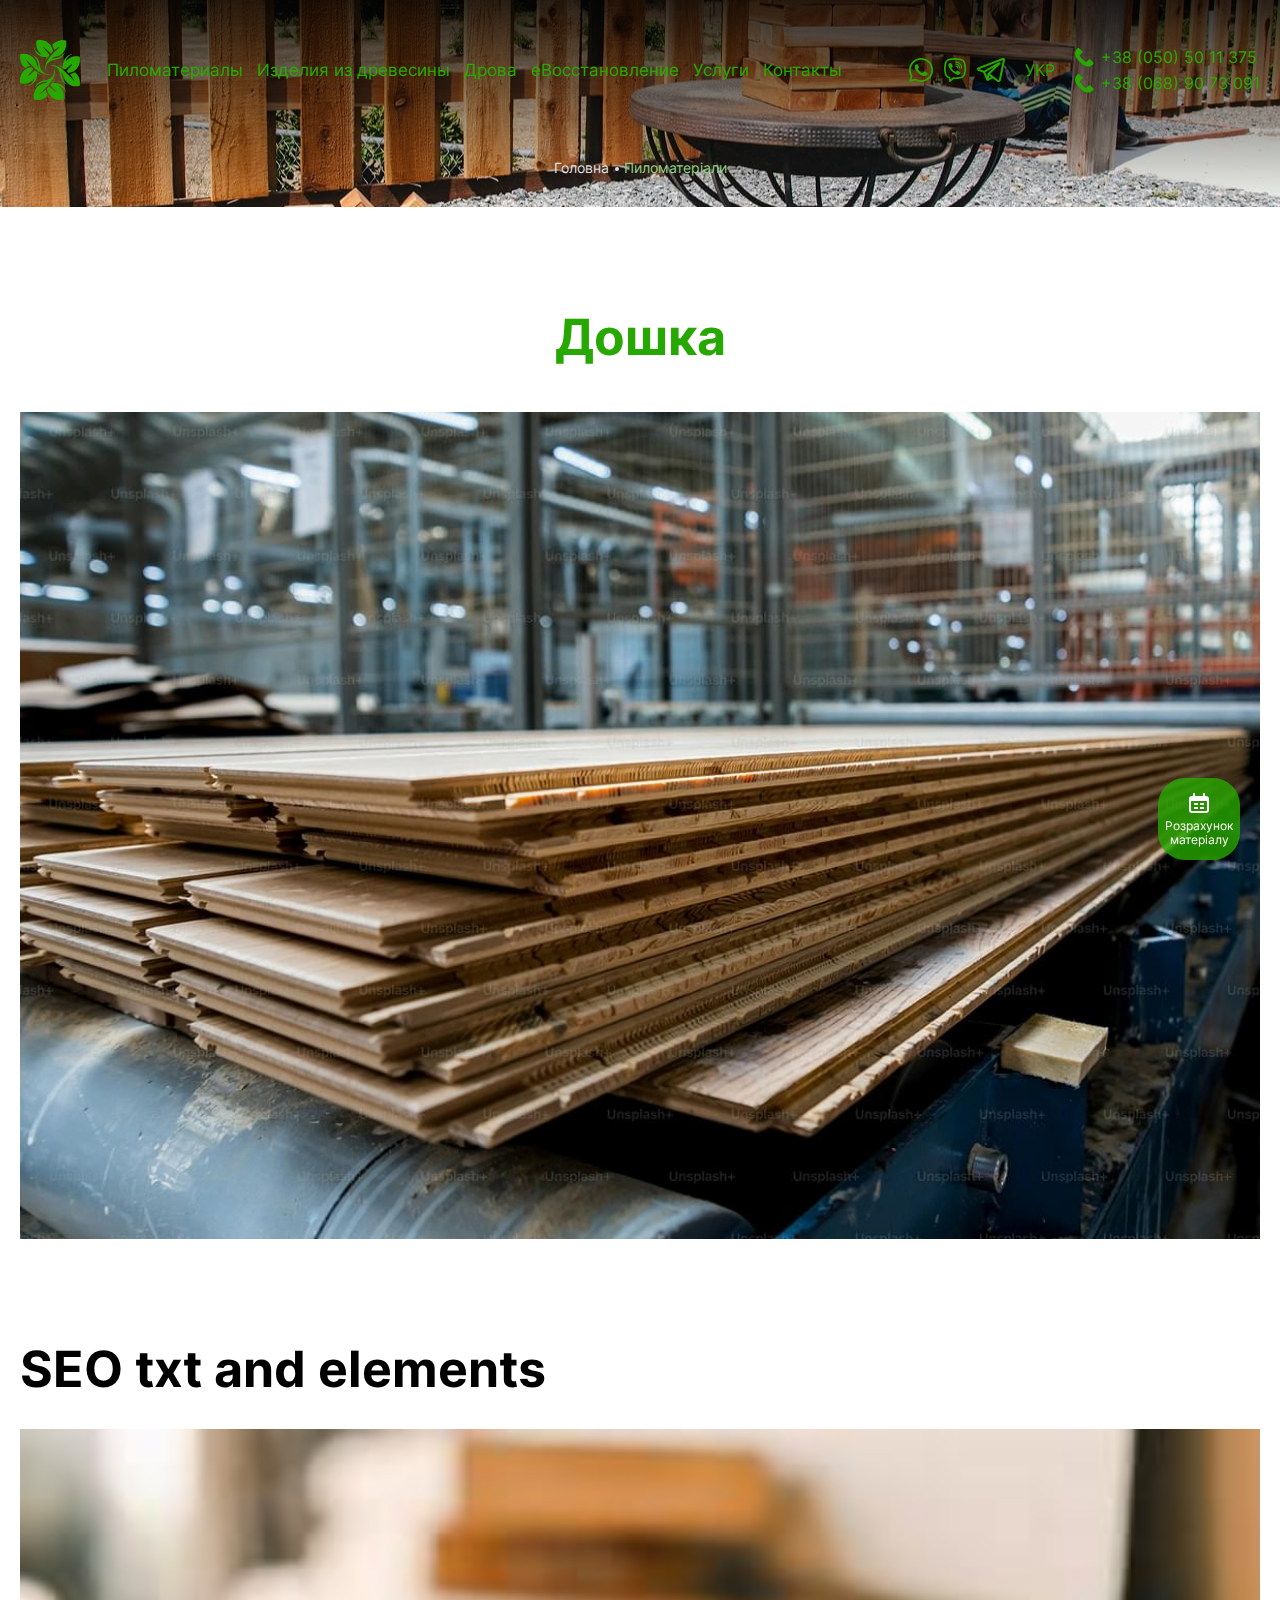
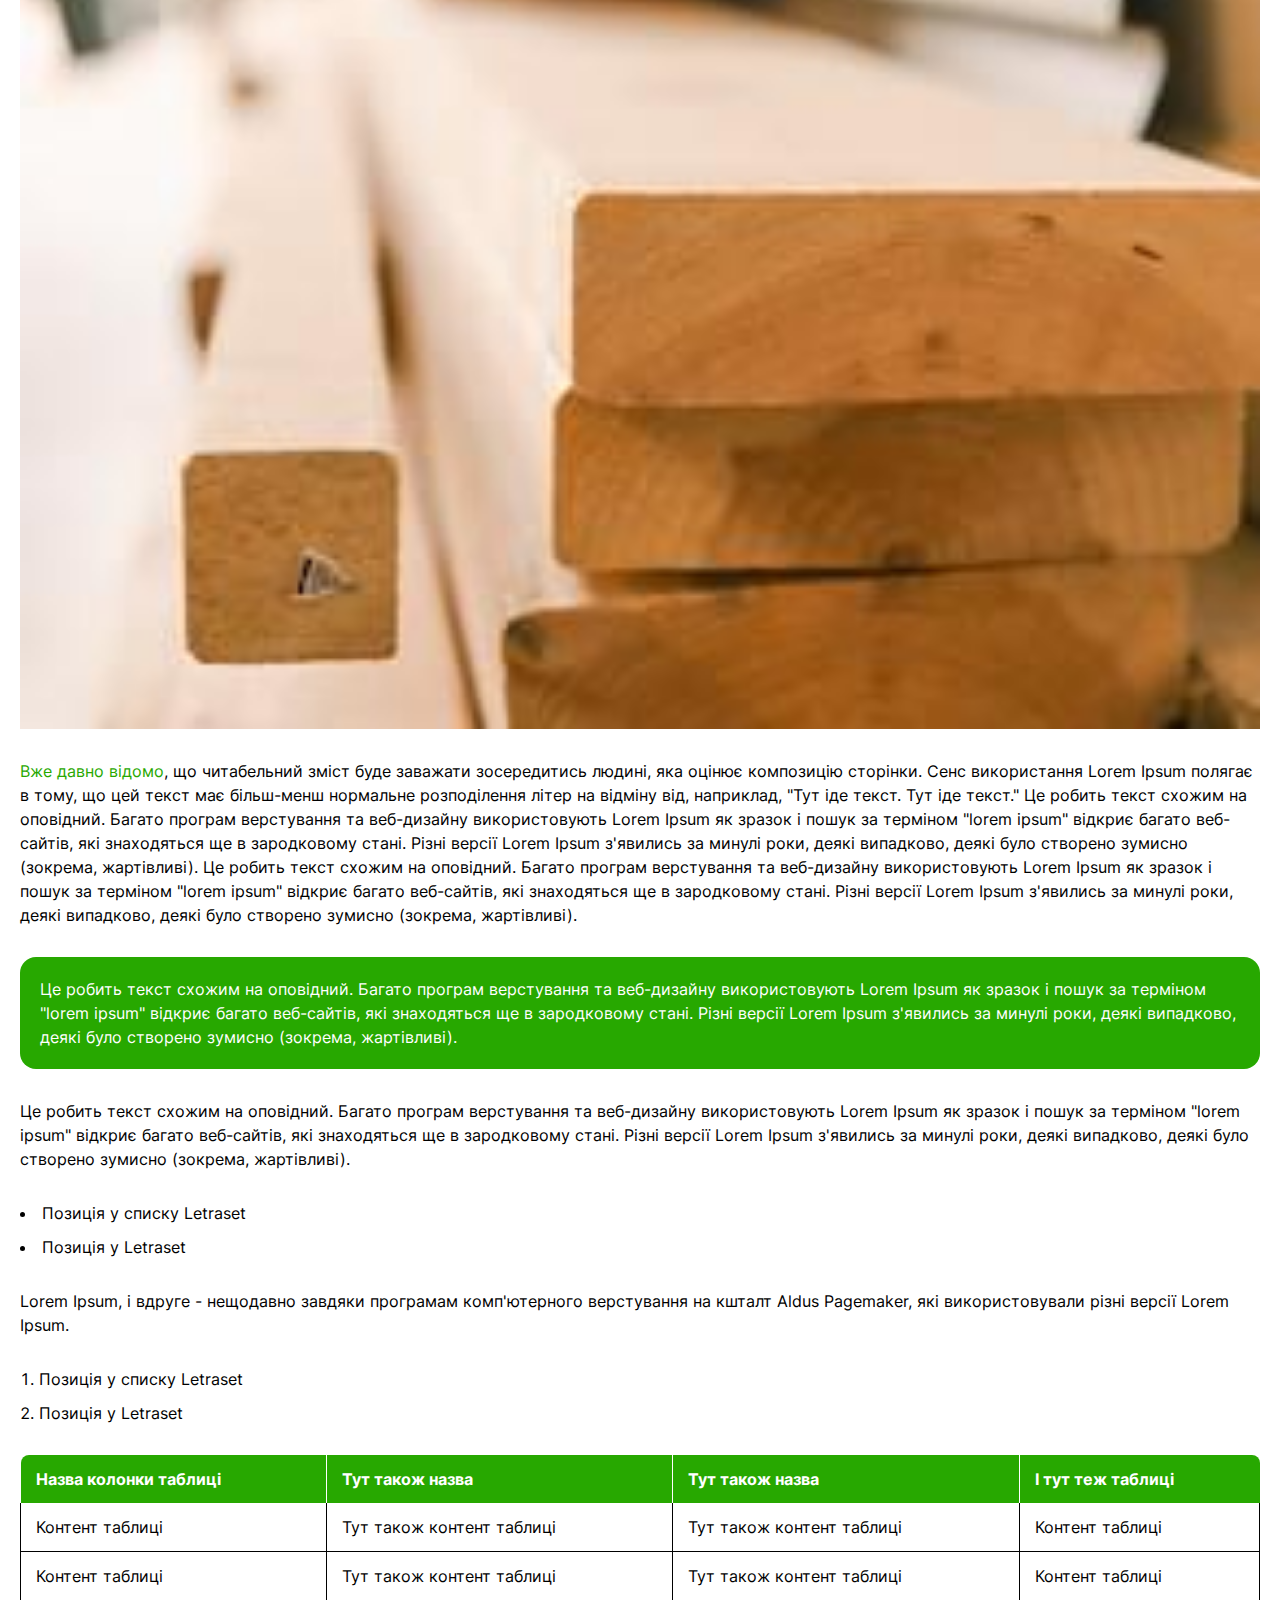
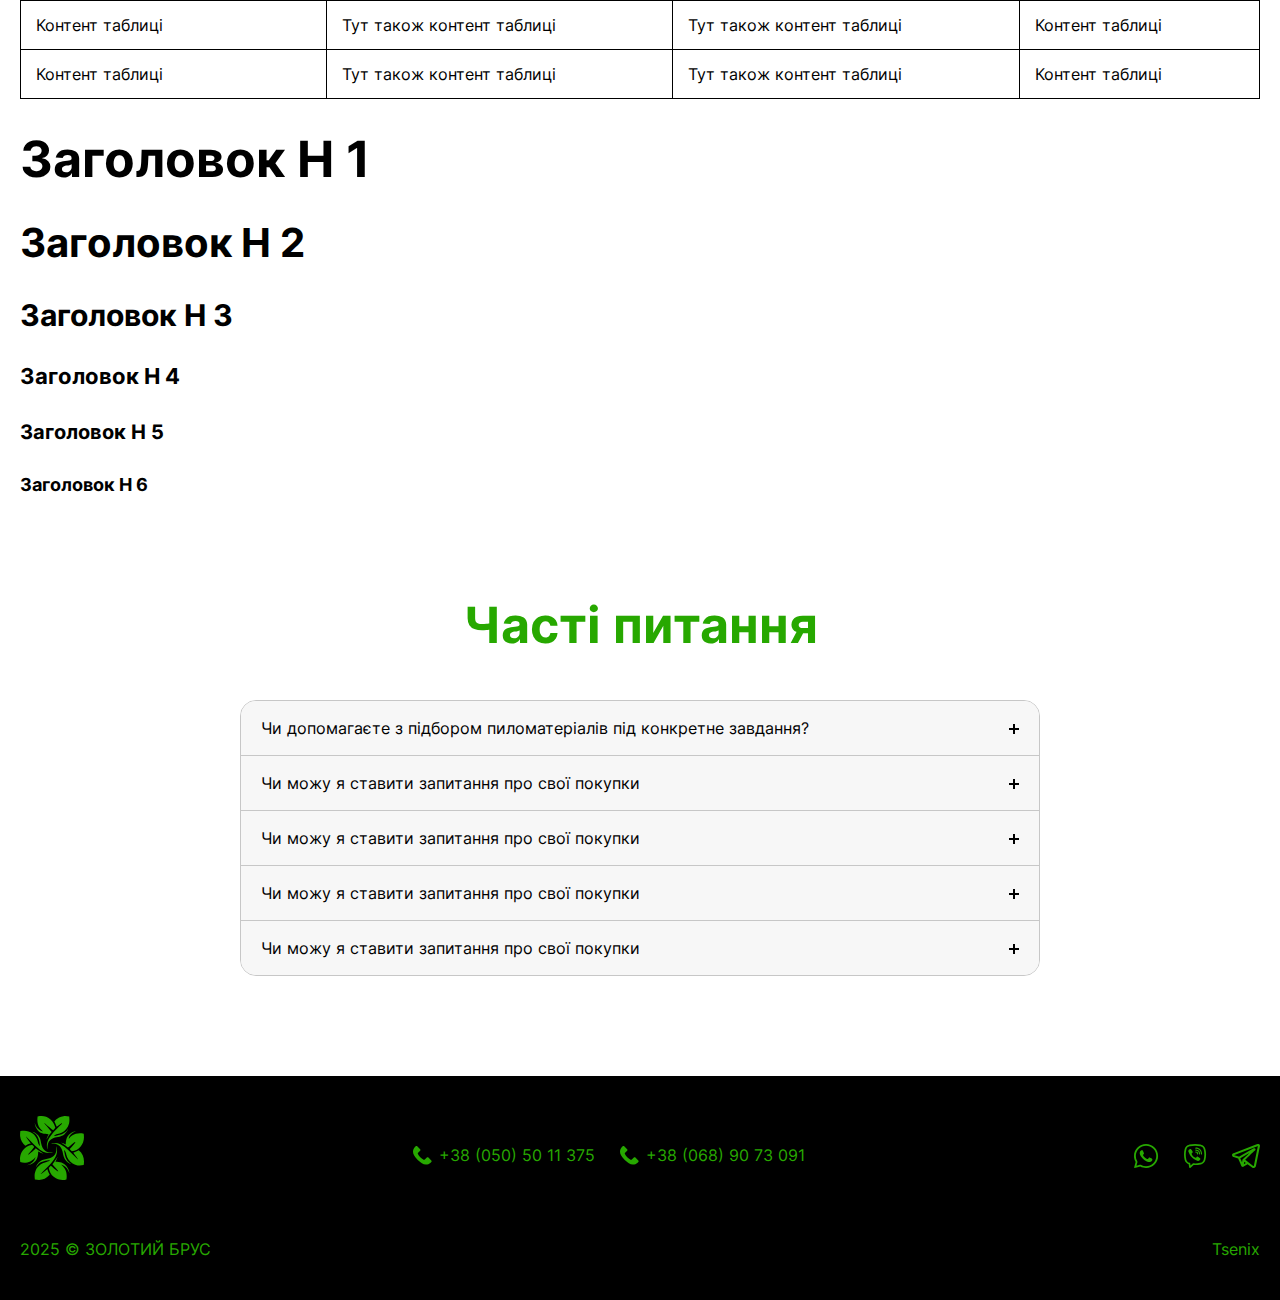
<file: product.html>
<!DOCTYPE html>
<html lang="en">

<head>
	<title>Пиломатеріали</title>
	<meta charset="UTF-8">
	<meta name="format-detection" content="telephone=no">
	<!-- <style>body{opacity: 0;}</style> -->
	<link rel="stylesheet" href="css/style.min.css?_v=20251130135140">
	<link rel="shortcut icon" href="favicon.ico">
	<!-- <meta name="robots" content="noindex, nofollow"> -->
	<meta name="viewport" content="width=device-width, initial-scale=1.0">
</head>

<body class="main">
	<div class="wrapper">
		<div class="header-main">
			<header id="header" class="header">
				<div class="_container">
					<div class="header__body">
						<div class="header__top">
							<div class="header__column-left">
								<div class="header__burger">
									<span></span>
									<span></span>
									<span></span>
								</div>

								<a href="index.html" class="header__logo">
									<svg width="60" height="60" viewBox="0 0 60 60" fill="none" xmlns="http://www.w3.org/2000/svg">
										<path fill-rule="evenodd" clip-rule="evenodd" d="M15.57 16.8682C19.1654 19.6728 19.2043 22.4389 20.0466 26.4294C20.6863 29.458 22.6992 32.856 25.8042 33.6652C28.119 34.3906 29.0947 34.0402 31.1733 34.2536C21.1044 37.2975 13.7554 26.8047 7.28838 20.7953C6.66853 20.2192 6.08991 19.5109 5.44246 18.9699C6.77962 21.5619 8.53933 23.5174 10.2036 25.8953C8.1035 26.0892 6.77212 26.9956 4.97424 27.9043C2.27197 25.717 0.536794 22.5558 0.142187 19.1012C-0.00809077 17.7698 0.0747164 15.3841 0.357893 14.0687C4.74116 13.4016 8.10247 13.6361 11.8366 16.3763C13.8311 17.84 15.5288 20.2315 16.2481 22.5926C17.0684 25.2851 16.7487 26.0371 18.7957 28.2517L18.7637 28.1399C18.517 27.256 18.3394 25.6584 18.1745 24.7111C17.6258 21.5632 16.9995 20.271 15.3277 17.6702C15.1188 17.5019 14.6445 16.9715 14.3698 16.7288C13.444 15.9104 12.633 15.4556 11.5575 14.8537C12.8074 15.1352 14.6908 15.9032 15.57 16.8682ZM34.6178 30.3319C35.3164 36.4368 32.9402 39.404 29.3325 44.0537C28.6234 44.9683 27.5581 45.9551 26.728 46.7977L21.347 52.1905C20.7418 52.8064 19.7587 53.7581 19.2343 54.4095C19.5048 54.3062 20.2552 54.0141 20.4597 53.875C21.761 52.9912 24.7059 50.8642 25.6383 49.7431C26.4258 52.3374 26.6885 52.8269 27.8822 55.1301C23.6659 59.4475 19.8882 60.8184 13.9272 59.5432C13.6103 56.3009 13.3625 54.189 14.7171 51.0905C15.264 49.8399 15.5482 49.2335 16.4478 48.1046C18.2518 45.8419 20.5408 44.3039 23.3238 43.5162C25.9136 42.783 26.0952 43.1065 28.2891 41.2832C25.0269 41.8262 19.7277 42.4149 17.3618 45.045C16.3769 46.0553 15.4961 47.1614 14.7317 48.3472C15.157 47.1559 15.9142 45.3381 16.8448 44.4771C16.9211 44.3189 17.6129 43.5308 17.7833 43.3458C21.5021 39.3113 27.916 41.2992 31.8221 37.2709C33.6193 35.4173 34.1526 33.2555 34.1693 30.7768C34.0947 30.0831 34.1758 29.0789 34.2539 28.386C34.4345 29.0585 34.5582 29.6366 34.6178 30.3319ZM25.3336 29.5701C25.2597 28.8983 25.1571 27.6136 25.2024 26.9455C25.5943 21.1839 30.5692 16.0109 34.3997 12.1091C36.1257 10.3512 37.6199 8.88245 39.3814 7.23369C39.4597 6.76875 39.3875 6.81511 38.9956 6.68422C37.8108 7.50093 35.4152 9.16434 34.4202 10.1164C33.7182 8.21947 33.1661 6.8342 32.183 5.05489C34.2815 2.23561 37.2989 0.747403 40.7298 0.142371C43.0436 -0.265983 44.2264 0.327801 46.1503 0.388134C46.2989 2.6409 46.5521 4.69801 45.9929 6.92555C45.0486 10.686 42.4056 14.0056 38.9537 15.7645C36.9623 16.7792 33.2421 16.7847 31.9755 18.6553L32.0344 18.7477C32.3026 18.7378 33.4885 18.4955 33.8964 18.4331C37.6281 17.8608 39.6683 17.2697 42.6704 15.0582C44.3521 13.4333 44.04 13.4067 45.2722 11.8459C45.0111 12.4509 44.0182 14.7173 43.5189 15.0292C40.7747 18.8241 38.4841 19.1363 34.2044 19.9574C30.4884 20.6709 26.9093 22.6881 26.1027 26.6476C25.8737 27.5917 25.8591 28.4197 25.811 29.383C25.8179 30.2096 25.78 30.5855 25.6577 31.4074C25.4819 30.6943 25.4123 30.3094 25.3336 29.5701ZM43.6167 42.4776C41.2409 40.6199 40.4026 36.4446 39.9596 33.6226C39.7296 32.8226 39.5218 32.1208 39.2437 31.3371C38.0963 29.0166 36.9926 27.3664 34.4287 26.3738C32.778 25.7351 30.3218 26.1806 29.3042 25.8036L29.3087 25.7075C30.0338 25.4276 30.5903 25.4607 31.327 25.3768C33.5495 25.1239 35.7502 25.4845 37.805 26.4676C43.1979 29.0479 47.5274 34.1759 51.7464 38.2833C52.6191 39.1327 53.699 40.4532 54.6146 41.0773C54.1144 39.8274 50.8897 35.5032 49.9062 34.4066C51.3944 33.8923 52.7993 33.3302 54.2043 32.6164C54.4684 32.4824 54.7782 32.3332 55.0532 32.2251C59.3121 35.5277 60.6571 40.7262 59.7135 45.8917C55.6683 46.7912 52.4783 46.4435 48.9708 44.203C46.1704 42.4162 44.1879 39.5963 43.4535 36.356C43.0381 34.4465 42.8544 33.3544 41.2528 31.9585C42.0758 35.4033 42.0032 38.3923 44.0972 41.5965C44.7655 42.5662 45.2493 43.1276 46.2389 43.7902C46.7893 44.1891 47.5475 44.6901 47.9864 45.1857C47.1597 44.8016 46.4795 44.4911 45.6992 44.0254C44.9979 43.5816 44.179 43.0826 43.6167 42.4776ZM41.9204 27.2332C40.7274 26.4403 39.5292 25.655 38.326 24.8778C40.298 25.4753 40.8903 25.7865 42.7018 26.7495C42.9342 26.6755 42.8953 26.1209 42.911 25.8111C43.0436 23.2001 43.3172 20.888 44.8799 18.6806C46.6632 16.1854 49.3661 14.5033 52.3914 14.0053C50.9858 14.9416 49.7093 15.3462 48.2995 16.6538C47.0793 17.7855 45.9963 19.3534 45.6487 21.0673C45.6347 21.1372 45.6739 21.1433 45.7475 21.2173C45.8528 21.1839 45.9414 21.1545 46.0161 21.068C46.8867 20.0563 47.6633 19.1216 48.8165 18.3918C52.2286 16.2325 55.8724 15.8425 59.7687 16.6654C59.8293 17.752 59.9667 18.8118 59.9834 19.9145C60.0099 23.2249 58.8295 26.6288 56.5024 29.0183C54.0925 31.4922 51.9992 32.4426 48.6628 33.0909C47.8589 32.4814 47.252 31.7615 46.6397 30.9741C47.6971 29.8053 48.7449 28.5284 49.7805 27.3313C50.2824 26.7512 51.3777 25.5445 51.7372 24.9951C51.7716 24.6498 51.9379 24.5301 51.8629 24.2942C51.5303 24.4875 51.3289 24.6092 50.9558 24.7135C49.3085 26.063 46.5681 28.6004 44.9546 29.6216C43.9217 28.9259 42.9113 28.0032 41.9204 27.2332ZM45.187 50.9869C43.5322 48.0616 41.781 46.4745 38.5236 45.4649C39.7524 46.6637 41.1298 47.9682 42.0035 49.4564C43.8055 52.5249 44.0877 56.0508 43.5142 59.5109C40.3491 60.3538 36.5809 60.1268 33.7253 58.4647C30.6915 56.6991 28.2775 54.0519 27.4133 50.5891C27.2525 49.9459 27.1053 49.3047 26.9587 48.6571C27.6134 47.9212 28.2697 47.2766 28.9406 46.5673C30.6653 48.1642 33.0053 49.9653 34.8594 51.5889C35.2029 51.702 35.5713 52.1162 35.8824 52.0599C35.8398 51.7266 35.5815 51.3537 35.4026 51.0472C35.2165 50.7418 33.803 49.1803 33.4718 48.8009C32.4318 47.5929 31.4037 46.375 30.3872 45.1469C30.8704 44.3581 31.7233 43.4749 32.3159 42.616C32.8373 41.9523 33.2765 41.3251 33.7587 40.6315C34.2709 39.7197 34.7722 38.8021 35.2625 37.8787C35.0894 38.5239 34.7994 39.4006 34.5456 40.007C34.185 40.9243 33.5168 42.2052 33.2356 42.9899L33.3096 42.9977C34.23 43.085 35.2963 43.0785 36.2443 43.1048C39.64 43.1985 43.72 45.8784 44.9399 49.1793C45.6889 50.3563 46.1916 52.2133 46.3013 53.5952C45.9149 52.5746 45.6225 51.9597 45.187 50.9869ZM10.4735 44.2545C12.8176 42.7871 13.8645 40.8963 14.5992 38.3392C13.0572 40.2054 11.8509 41.4611 9.6274 42.5614C6.81608 43.9522 3.2118 44.2252 0.227378 43.238C-0.266391 39.5083 -0.0421664 36.8387 1.76389 33.4358C3.03631 31.0382 5.66327 28.9177 8.13416 27.8225C8.61771 27.6084 10.5884 27.1009 11.2184 26.9192C12.1777 27.6793 12.5634 28.0482 13.3281 28.9995C11.5636 31.2809 9.54902 33.6066 7.64823 35.7748L7.81146 36.0683C8.03466 36.1256 8.02512 36.1205 8.23912 36.0881C9.98214 34.514 13.4787 31.9108 14.7522 30.2137C15.5618 30.8548 16.3746 31.4916 17.1907 32.1242C18.0419 32.6737 19.1975 33.4648 20.0088 34.0756C20.6597 34.395 21.3678 34.9636 22.0405 35.3372C21.2312 35.0914 20.0749 34.7212 19.3045 34.3671C18.7821 34.0889 17.5526 33.4157 17.0408 33.2279C17.0977 38.4806 15.9074 42.617 10.7584 45.0583C9.2989 45.8429 8.33453 46.0376 6.72544 46.1494C8.3836 45.4693 8.97381 45.2928 10.4735 44.2545ZM14.8524 10.4637C14.331 9.4084 13.9255 7.5057 13.6951 6.32461C14.2928 7.91371 14.8674 9.3542 15.8113 10.7701C17.2728 12.4445 19.3876 14.1682 21.6121 14.6141C20.6154 13.6569 19.6923 12.8242 18.8359 11.7317C16.2464 8.43012 15.9827 4.48599 16.4839 0.45733C21.0427 -0.264959 24.6201 -0.120774 28.3617 2.98585C31.2357 5.37258 32.0317 7.64307 33.1556 11.0964C32.5378 11.969 31.8494 12.667 31.0864 13.4088C30.0335 12.6585 28.8462 11.6073 27.8516 10.7579C26.2915 9.42953 24.7393 8.09232 23.1946 6.74591C23.0171 6.80522 22.9674 6.79943 22.8539 6.946C24.2885 8.44682 25.7463 10.3355 27.1203 11.9274C27.7411 12.6463 29.2214 14.3277 29.645 15.0306C28.2646 16.7022 27.5834 17.5595 26.3566 19.3579C25.9671 19.9908 25.1598 21.4323 24.7986 21.9355C25.074 20.9262 25.5384 19.8927 25.9566 18.9342C26.2305 18.3942 26.5386 17.6559 26.7924 17.0908C24.6208 17.0417 22.8365 17.0652 20.7875 16.273C17.971 15.1843 16.0662 13.1841 14.8524 10.4637Z" />
									</svg>
								</a>

								<nav class="header__nav">
									<div class="header__nav-item">
										<span>Пиломатериалы</span>

										<div class="header__submenu">
											<a href="product.html" class="header__submenu-item">Дошка</a>
											<a href="#" class="header__submenu-item active">Брус</a>
											<a href="#" class="header__submenu-item">Рейка</a>
											<a href="#" class="header__submenu-item">Необрізна шалівк</a>
										</div>
									</div>

									<div class="header__nav-item">
										<span>Изделия из древесины</span>

										<div class="header__submenu">
											<a href="#" class="header__submenu-item">Дошка</a>
											<a href="#" class="header__submenu-item">Брус</a>
											<a href="#" class="header__submenu-item">Рейка</a>
											<a href="#" class="header__submenu-item">Необрізна шалівк</a>
										</div>
									</div>

									<div class="header__nav-item">
										<span>Дрова</span>

										<div class="header__submenu">
											<a href="#" class="header__submenu-item">Дошка</a>
											<a href="#" class="header__submenu-item">Брус</a>
											<a href="#" class="header__submenu-item">Рейка</a>
											<a href="#" class="header__submenu-item">Необрізна шалівк</a>
										</div>
									</div>

									<a href="#" class="header__nav-item">
										<span>еВосстановление</span>
									</a>

									<div class="header__nav-item">
										<span>Услуги</span>

										<div class="header__submenu">
											<a href="#" class="header__submenu-item">Дошка</a>
											<a href="#" class="header__submenu-item">Брус</a>
											<a href="#" class="header__submenu-item">Рейка</a>
											<a href="#" class="header__submenu-item">Необрізна шалівк</a>
										</div>
									</div>

									<a href="contacts.html" class="header__nav-item">
										<span>Контакты</span>
									</a>
								</nav>
							</div>

							<div class="header__column-right">
								<div class="header__socials">
									<a href="#" class="header__social">
										<svg width="25" height="24" viewBox="0 0 25 24" fill="none" xmlns="http://www.w3.org/2000/svg">
											<path d="M8.23034 6.25601C8.45178 6.25601 8.69717 6.26804 8.93071 6.78835C9.08559 7.13926 9.34648 7.76847 9.55896 8.28878C9.72437 8.68809 9.86038 9.02694 9.89438 9.08744C9.97218 9.24475 10.0201 9.42619 9.91834 9.6319C9.90636 9.6561 9.89511 9.68037 9.88409 9.70457C9.80254 9.87398 9.74445 9.99497 9.60711 10.1523C9.55073 10.2128 9.49192 10.2854 9.43335 10.358C9.33026 10.479 9.22802 10.612 9.14017 10.6967C8.98456 10.854 8.8229 11.0114 9.00247 11.326C9.18216 11.6406 9.81065 12.657 10.7385 13.4799C11.7359 14.3632 12.6033 14.7382 13.0418 14.9318C13.1269 14.9681 13.1958 14.9924 13.2464 15.0166C13.5578 15.1739 13.7433 15.1497 13.9228 14.944C14.1025 14.7383 14.701 14.0364 14.9106 13.7218C15.1141 13.4193 15.3235 13.4677 15.6109 13.5766C15.8982 13.6734 17.4303 14.4358 17.7413 14.581C17.803 14.6173 17.8611 14.6415 17.9144 14.6657C18.1309 14.7746 18.2774 14.8472 18.3403 14.944C18.4177 15.0771 18.4177 15.6941 18.1612 16.4202C17.8974 17.1583 16.6285 17.8481 16.0538 17.9086C15.9994 17.9086 15.9453 17.9207 15.8895 17.9207C15.3629 17.9812 14.6945 18.0659 12.3126 17.1342C9.37781 15.9726 7.44055 13.1168 7.04887 12.536C7.01801 12.4876 6.99672 12.4514 6.98534 12.4393L6.97869 12.4271C6.80045 12.1972 5.71033 10.7331 5.71033 9.23264C5.71033 7.7927 6.41965 7.04251 6.74321 6.6916C6.76366 6.6795 6.78266 6.65524 6.79984 6.63104C7.0871 6.32853 7.42228 6.2439 7.63186 6.2439C7.84131 6.2439 8.0509 6.24391 8.23034 6.25601Z" />
											<path fill-rule="evenodd" clip-rule="evenodd" d="M0.121122 23.3899C0.0221415 23.7529 0.349458 24.0796 0.710047 23.9828L6.28503 22.5308C8.0449 23.4867 10.0262 23.9949 12.0435 23.9949H12.0495C18.6876 23.9949 24.0989 18.6104 24.0989 12.0036C24.0989 8.79699 22.8477 5.78398 20.5728 3.50912C18.2992 1.24636 15.2758 0 12.0494 0C5.41127 0 7.11018e-07 5.38469 7.11018e-07 11.9915C-0.000725308 14.0969 0.554563 16.166 1.6102 17.9811L0.121122 23.3899ZM3.36002 18.4651C3.48925 18.0053 3.42476 17.497 3.18081 17.0735C2.28527 15.5247 1.81444 13.7823 1.81505 11.9915C1.81505 6.38901 6.40507 1.81505 12.0494 1.81505C14.796 1.81505 17.359 2.87984 19.2926 4.80379C21.2251 6.72774 22.2838 9.281 22.2838 12.0036C22.2838 17.606 17.6942 22.1798 12.0495 22.1798H12.0435C10.3294 22.1798 8.64508 21.7443 7.1496 20.9336C6.74472 20.7158 6.27184 20.6553 5.82643 20.7763L2.48384 21.6475L3.36002 18.4651Z" />
										</svg>
									</a>

									<a href="#" class="header__social">
										<svg width="23" height="24" viewBox="0 0 23 24" fill="none" xmlns="http://www.w3.org/2000/svg">
											<path d="M6.53888 4.97988C6.32607 4.94556 6.10983 4.99145 5.92447 5.10586H5.90845C5.47939 5.35758 5.09266 5.67789 4.76314 6.04402C4.48854 6.36439 4.3398 6.68471 4.3009 6.99363C4.27801 7.1767 4.29403 7.35987 4.34781 7.5315L4.3684 7.54281C4.67618 8.45815 5.08008 9.32775 5.57207 10.1516C6.20708 11.3072 6.9874 12.3713 7.89588 13.3209L7.92219 13.3667L7.96567 13.3896L7.99199 13.4239L8.02402 13.4582C8.98169 14.3621 10.0515 15.1516 11.2071 15.7924C12.5286 16.5018 13.3307 16.8449 13.8124 16.9822V16.9937C13.9531 17.0394 14.0813 17.0624 14.2105 17.0624C14.6213 17.0281 15.0092 16.8564 15.3135 16.5818C15.6854 16.25 15.9989 15.861 16.2449 15.4376V15.4262C16.476 14.9914 16.3971 14.5795 16.0652 14.3049C15.3982 13.7214 14.6785 13.2065 13.9131 12.7603C13.4016 12.4857 12.881 12.6459 12.6705 12.9319L12.2208 13.504C11.9897 13.7786 11.571 13.7443 11.571 13.7443H11.5584C8.43478 12.9548 7.60068 9.78548 7.60068 9.78548C7.60068 9.78548 7.56178 9.36206 7.85125 9.13322L8.41418 8.68698C8.6842 8.46959 8.87185 7.9433 8.58238 7.42842C8.14073 6.66183 7.62471 5.941 7.04118 5.27738C6.91418 5.12864 6.73568 5.01421 6.5366 4.97988H6.53888Z" />
											<path d="M11.8181 3.60693C11.5023 3.60693 11.246 3.85865 11.246 4.17902C11.246 4.49939 11.5023 4.7511 11.8181 4.7511C13.2655 4.7511 14.4669 5.22016 15.4165 6.12405C15.9062 6.62749 16.2861 7.21102 16.5367 7.85176C16.7873 8.50393 16.9017 9.19046 16.8719 9.87696C16.8582 10.1859 17.1042 10.4605 17.4188 10.472C17.7346 10.4834 18.0012 10.2431 18.0149 9.92277C18.0516 9.07609 17.9108 8.22935 17.603 7.43987C17.2953 6.6504 16.8262 5.9296 16.2255 5.32319L16.214 5.31174C15.0355 4.17901 13.5412 3.60693 11.8181 3.60693Z" />
											<path d="M11.7793 5.4834C11.4635 5.4834 11.2072 5.74656 11.2072 6.05548C11.2072 6.37585 11.4635 6.62757 11.7793 6.62757H11.7987C12.8422 6.70766 13.6019 7.05091 14.134 7.62299C14.6797 8.21796 14.9624 8.93873 14.9406 9.85406C14.9338 10.163 15.1843 10.4262 15.5001 10.4376C15.8159 10.4376 16.0779 10.1859 16.0848 9.87697C16.1122 8.68703 15.7312 7.6687 14.9727 6.84489H14.9715C14.1981 6.00965 13.1363 5.57494 11.8559 5.49485L11.8365 5.4834H11.7793Z" />
											<path d="M11.7574 7.4055C11.4427 7.38262 11.1727 7.63444 11.1567 7.94336C11.1395 8.26373 11.3821 8.52678 11.6979 8.54967C12.1761 8.57255 12.4816 8.70992 12.6739 8.90443C12.8672 9.09894 13.0114 9.4193 13.0377 9.89985C13.0537 10.2202 13.3238 10.4605 13.6395 10.449C13.9542 10.4261 14.1968 10.163 14.1796 9.84259C14.143 9.15608 13.9279 8.54979 13.4874 8.10356C13.0446 7.65734 12.4416 7.43982 11.7574 7.4055Z" />
											<path fill-rule="evenodd" clip-rule="evenodd" d="M5.51146 0.60927C9.15221 -0.20309 12.928 -0.20309 16.5687 0.60927L16.9566 0.700754C19.1271 1.1813 20.8399 2.8518 21.3868 5.00284C22.3102 8.6413 22.3102 12.4629 21.3868 16.1014C20.8399 18.2639 19.1271 19.9229 16.9566 20.4035L16.5687 20.4949C14.2815 21.0098 11.9417 21.1929 9.61445 21.067L6.57897 23.7787C6.34556 23.9961 6.01833 24.0533 5.72313 23.9504C5.42794 23.8474 5.21169 23.5956 5.1602 23.2866L4.65791 20.2889C2.71053 19.6825 1.20023 18.1037 0.693367 16.1014C-0.231122 12.4629 -0.231122 8.6413 0.693367 5.00284C1.24028 2.8518 2.95309 1.1813 5.12358 0.700754L5.51146 0.60927ZM16.1946 2.29117C12.7998 1.52457 9.28035 1.52457 5.8856 2.29117L5.49773 2.37134C3.95882 2.71459 2.74486 3.90443 2.35698 5.42618C1.50229 8.79004 1.50229 12.3142 2.35698 15.678C2.74486 17.2112 3.95882 18.3896 5.49773 18.7329L5.59956 18.7558C5.94052 18.8359 6.2014 19.1105 6.25975 19.4537L6.59613 21.4675L8.73802 19.5453C8.91079 19.3966 9.13963 19.3164 9.37075 19.3279C11.6522 19.4881 13.9509 19.3165 16.1946 18.8245L16.5824 18.7329C18.1202 18.3896 19.3353 17.2112 19.7232 15.678C20.5768 12.3142 20.5768 8.79004 19.7232 5.42618C19.3353 3.90443 18.1202 2.71459 16.5824 2.37134L16.1946 2.29117Z" />
										</svg>
									</a>

									<a href="#" class="header__social">
										<svg width="28" height="24" viewBox="0 0 28 24" fill="none" xmlns="http://www.w3.org/2000/svg">
											<path fill-rule="evenodd" clip-rule="evenodd" d="M6.02925 14.5386C6.08953 14.5521 6.15037 14.5656 6.21107 14.5791C6.27741 14.7276 6.36302 14.9301 6.46281 15.1596C6.70657 15.7267 7.03498 16.483 7.37398 17.2797C8.0652 18.9135 8.76248 20.5742 8.9165 21.0603C9.10713 21.6545 9.30864 22.0461 9.52872 22.3297C9.64241 22.4647 9.77399 22.5998 9.92787 22.6808C10.0054 22.7348 10.0873 22.7753 10.1727 22.8023C10.1764 22.8023 10.1802 22.8023 10.184 22.8023C10.6245 22.9643 11.0261 22.8968 11.2774 22.8158C11.412 22.7753 11.5209 22.7213 11.598 22.6808C11.6373 22.6538 11.6705 22.6402 11.6971 22.6132H11.7033L15.5932 20.2367L20.0866 23.6124C20.1528 23.6664 20.2252 23.7069 20.3017 23.7339C20.8415 23.9634 21.3643 24.0445 21.8559 23.977C22.3469 23.9095 22.7366 23.7205 23.0267 23.4909C23.3108 23.2614 23.5035 23.0183 23.6234 22.8293C23.6846 22.7348 23.7306 22.6537 23.7631 22.5862C23.7793 22.5592 23.7924 22.5187 23.8026 22.5052L23.8155 22.4782L23.8205 22.4647L23.8225 22.4512H23.8243C23.8478 22.3972 23.866 22.3296 23.8784 22.2756L27.9803 1.98089C27.9934 1.91338 28 1.85935 28 1.79183C28 1.19771 27.7718 0.630599 27.2353 0.279526C26.7767 -0.00403267 26.2658 -0.0174696 25.943 0.00953604C25.5946 0.0365416 25.273 0.117565 25.0571 0.185079C24.9448 0.212084 24.8505 0.25252 24.7827 0.279526C24.7486 0.293029 24.7206 0.306558 24.6997 0.306558L24.6841 0.320074L1.67958 9.16447H1.67655C1.66183 9.17797 1.64311 9.178 1.62067 9.1915C1.57608 9.205 1.51648 9.23191 1.4467 9.25892C1.31071 9.32643 1.12008 9.4209 0.924361 9.54242C0.611646 9.75847 -0.107519 10.3391 0.013603 11.2843C0.110226 12.0405 0.639169 12.5132 0.961519 12.7292C1.13852 12.8508 1.30672 12.9452 1.42908 12.9992C1.48593 13.0262 1.60388 13.0667 1.65509 13.0937H1.66802L6.02925 14.5386ZM25.4892 2.18347H25.486C25.4745 2.18347 25.463 2.19698 25.4513 2.19698L2.41884 11.0547C2.40687 11.0682 2.39476 11.0682 2.38251 11.0682L2.36971 11.0818C2.35498 11.0818 2.3302 11.0953 2.29896 11.1088C2.28134 11.1088 2.2629 11.1223 2.24418 11.1358C2.26992 11.1493 2.29469 11.1629 2.31658 11.1764C2.33763 11.1764 2.35374 11.1899 2.36255 11.1899L6.68799 12.6211C6.76713 12.6481 6.84104 12.6752 6.90876 12.7157L21.1913 4.51942L21.2046 4.50591C21.215 4.50591 21.2287 4.49239 21.2451 4.49239C21.2776 4.46538 21.3222 4.45198 21.3753 4.42498C21.4744 4.37096 21.6331 4.28993 21.8117 4.23592C21.936 4.20891 22.3029 4.10088 22.6994 4.2224C22.9441 4.30342 23.1975 4.46547 23.3624 4.74903C23.4442 4.88406 23.4878 5.01899 23.509 5.15401C23.5651 5.35656 23.5562 5.55916 23.5123 5.72119C23.4176 6.09927 23.1522 6.38287 22.9107 6.61242C22.7037 6.80146 20.026 9.32646 17.3846 11.8245C16.0673 13.0802 14.7635 14.309 13.7889 15.2407L13.1489 15.8348L21.2309 21.9245C21.4163 21.9786 21.5259 21.9786 21.5765 21.9786C21.637 21.9651 21.6864 21.938 21.7369 21.911C21.7933 21.857 21.8427 21.803 21.8796 21.749L21.8811 21.7355L25.8596 2.06199C25.8005 2.07549 25.7408 2.08888 25.6833 2.11589C25.6182 2.12939 25.5643 2.15645 25.5288 2.16995C25.5111 2.16995 25.4984 2.18347 25.4915 2.18347H25.4892ZM13.8431 18.9134L12.2307 17.6982L11.8401 20.1422L13.8431 18.9134ZM10.7516 15.2946L12.355 13.7823C13.3296 12.8506 14.6336 11.6218 15.9511 10.3796L17.2896 9.1104L8.31543 14.255L8.36361 14.3765C8.60819 14.9436 8.93811 15.6997 9.27877 16.5099C9.53367 17.104 9.80014 17.7251 10.0428 18.3192L10.4323 15.8888C10.4699 15.6458 10.5866 15.4432 10.7516 15.2946Z" />
										</svg>
									</a>
								</div>

								<div class="header__lang" data-da=".header__column-left,991.98,2">УКР</div>

								<div class="header__phones" data-da=".header__bottom,991.98,0">
									<a href="tel:380505011375" class="header__phone">
										<svg width="17" height="17" viewBox="0 0 17 17" fill="none" xmlns="http://www.w3.org/2000/svg">
											<path d="M1.75738 0.906164L2.37065 0.292892C2.76118 -0.0976326 3.39434 -0.0976332 3.78486 0.292891L6.37065 2.87868C6.76118 3.2692 6.76118 3.90237 6.37065 4.29289L4.57824 6.0853C4.27936 6.38419 4.20526 6.84079 4.39429 7.21885C5.48705 9.40436 7.25918 11.1765 9.44469 12.2693C9.82275 12.4583 10.2794 12.3842 10.5782 12.0853L12.3707 10.2929C12.7612 9.90237 13.3943 9.90237 13.7849 10.2929L16.3707 12.8787C16.7612 13.2692 16.7612 13.9024 16.3707 14.2929L15.7574 14.9062C13.646 17.0175 10.3035 17.2551 7.91474 15.4635L6.70633 14.5572C4.9628 13.2496 3.41398 11.7007 2.10633 9.95721L1.20002 8.7488C-0.591519 6.36008 -0.353973 3.01752 1.75738 0.906164Z" />
										</svg>
										<span>+38 (050) 50 11 375</span>
									</a>

									<a href="tel:380689073091" class="header__phone">
										<svg width="17" height="17" viewBox="0 0 17 17" fill="none" xmlns="http://www.w3.org/2000/svg">
											<path d="M1.75738 0.906164L2.37065 0.292892C2.76118 -0.0976326 3.39434 -0.0976332 3.78486 0.292891L6.37065 2.87868C6.76118 3.2692 6.76118 3.90237 6.37065 4.29289L4.57824 6.0853C4.27936 6.38419 4.20526 6.84079 4.39429 7.21885C5.48705 9.40436 7.25918 11.1765 9.44469 12.2693C9.82275 12.4583 10.2794 12.3842 10.5782 12.0853L12.3707 10.2929C12.7612 9.90237 13.3943 9.90237 13.7849 10.2929L16.3707 12.8787C16.7612 13.2692 16.7612 13.9024 16.3707 14.2929L15.7574 14.9062C13.646 17.0175 10.3035 17.2551 7.91474 15.4635L6.70633 14.5572C4.9628 13.2496 3.41398 11.7007 2.10633 9.95721L1.20002 8.7488C-0.591519 6.36008 -0.353973 3.01752 1.75738 0.906164Z" />
										</svg>
										<span>+38 (068) 90 73 091</span>
									</a>
								</div>
							</div>
						</div>

						<div class="header__bottom"></div>
					</div>
				</div>
			</header>

			<div class="menu" data-spollers data-one-spoller>
				<details class="menu__item">
					<summary class="menu__title" data-spoller-close>Пиломатеріали</summary>

					<div class="menu__body">
						<a href="category.html" class="menu__body-item">Дошка</a>
						<a href="#" class="menu__body-item active">Брус</a>
						<a href="#" class="menu__body-item">Рейка</a>
						<a href="#" class="menu__body-item">Необрізна шалівк</a>
					</div>
				</details>

				<details class="menu__item">
					<summary class="menu__title" data-spoller-close>Вироби з деревини</summary>

					<div class="menu__body">
						<a href="#" class="menu__body-item">Дошка</a>
						<a href="#" class="menu__body-item">Брус</a>
						<a href="#" class="menu__body-item">Рейка</a>
						<a href="#" class="menu__body-item">Необрізна шалівк</a>
					</div>
				</details>

				<details class="menu__item">
					<summary class="menu__title" data-spoller-close>Дрова</summary>

					<div class="menu__body">
						<a href="#" class="menu__body-item">Дошка</a>
						<a href="#" class="menu__body-item">Брус</a>
						<a href="#" class="menu__body-item">Рейка</a>
						<a href="#" class="menu__body-item">Необрізна шалівк</a>
					</div>
				</details>

				<a href="#" class="menu__item">єВідновлення</a>

				<details class="menu__item">
					<summary class="menu__title" data-spoller-close>Послуги</summary>

					<div class="menu__body">
						<a href="#" class="menu__body-item">Дошка</a>
						<a href="#" class="menu__body-item">Брус</a>
						<a href="#" class="menu__body-item">Рейка</a>
						<a href="#" class="menu__body-item">Необрізна шалівк</a>
					</div>
				</details>

				<a href="contacts.html" class="menu__item">Контакти</a>
			</div>


			<div class="breadcrumbs">
				<div class="_container">
					<ul class="breadcrumbs__list">
						<li><a href="index.html" class="breadcrumbs__item link">Головна</a></li>
						<li class="breadcrumbs__item">Пиломатеріали</li>
					</ul>
				</div>
			</div>
		</div>

		<main class="page">
			<div class="product">
				<div class="_container">
					<div class="product__title">Дошка</div>

					<div class="product__body">
						<img src="img/section.jpg" alt="" class="product__image">
					</div>
				</div>
			</div>

			<div class="info">
				<div class="_container">
					<div class="info__body">
						<h1>SEO txt and elements</h1>

						<p><img src="img/category/image10.jpg" alt="Image"> <a href="#">Вже давно відомо</a>, що читабельний зміст буде заважати зосередитись людині, яка оцінює композицію сторінки. Сенс використання Lorem Ipsum полягає в тому, що цей текст має більш-менш нормальне розподілення літер на відміну від, наприклад, "Тут іде текст. Тут іде текст." Це робить текст схожим на оповідний. Багато програм верстування та веб-дизайну використовують Lorem Ipsum як зразок і пошук за терміном "lorem ipsum" відкриє багато веб-сайтів, які знаходяться ще в зародковому стані. Різні версії Lorem Ipsum з'явились за минулі роки, деякі випадково, деякі було створено зумисно (зокрема, жартівливі). Це робить текст схожим на оповідний. Багато програм верстування та веб-дизайну використовують Lorem Ipsum як зразок і пошук за терміном "lorem ipsum" відкриє багато веб-сайтів, які знаходяться ще в зародковому стані. Різні версії Lorem Ipsum з'явились за минулі роки, деякі випадково, деякі було створено зумисно (зокрема, жартівливі).</p>

						<blockquote>Це робить текст схожим на оповідний. Багато програм верстування та веб-дизайну використовують Lorem Ipsum як зразок і пошук за терміном "lorem ipsum" відкриє багато веб-сайтів, які знаходяться ще в зародковому стані. Різні версії Lorem Ipsum з'явились за минулі роки, деякі випадково, деякі було створено зумисно (зокрема, жартівливі).</blockquote>

						<p>Це робить текст схожим на оповідний. Багато програм верстування та веб-дизайну використовують Lorem Ipsum як зразок і пошук за терміном "lorem ipsum" відкриє багато веб-сайтів, які знаходяться ще в зародковому стані. Різні версії Lorem Ipsum з'явились за минулі роки, деякі випадково, деякі було створено зумисно (зокрема, жартівливі).</p>

						<ul>
							<li>Позиція у списку Letraset</li>
							<li>Позиція у Letraset</li>
						</ul>

						<p>Lorem Ipsum, і вдруге - нещодавно завдяки програмам комп'ютерного верстування на кшталт Aldus Pagemaker, які використовували різні версії Lorem Ipsum.</p>

						<ol>
							<li>Позиція у списку Letraset</li>
							<li>Позиція у Letraset</li>
						</ol>

						<table>
							<tr>
								<th>Назва колонки таблиці</th>
								<th>Тут також назва</th>
								<th>Тут також назва</th>
								<th>І тут теж таблиці</th>
							</tr>
							<tr>
								<td>Контент таблиці</td>
								<td>Тут також контент таблиці</td>
								<td>Тут також контент таблиці</td>
								<td>Контент таблиці</td>
							</tr>
							<tr>
								<td>Контент таблиці</td>
								<td>Тут також контент таблиці</td>
								<td>Тут також контент таблиці</td>
								<td>Контент таблиці</td>
							</tr>
							<tr>
								<td>Контент таблиці</td>
								<td>Тут також контент таблиці</td>
								<td>Тут також контент таблиці</td>
								<td>Контент таблиці</td>
							</tr>
							<tr>
								<td>Контент таблиці</td>
								<td>Тут також контент таблиці</td>
								<td>Тут також контент таблиці</td>
								<td>Контент таблиці</td>
							</tr>
						</table>

						<h1>Заголовок H 1</h1>
						<h2>Заголовок H 2</h2>
						<h3>Заголовок H 3</h3>
						<h4>Заголовок H 4</h4>
						<h5>Заголовок H 5</h5>
						<h6>Заголовок H 6</h6>
					</div>
				</div>
			</div>

			<div class="question">
				<div class="_container">
					<div class="question__title">Часті питання</div>

					<div class="question__body" data-spollers data-one-spoller>
						<details class="question__item">
							<summary class="question__item-title">Чи допомагаєте з підбором пиломатеріалів під конкретне завдання?</summary>

							<div class="question__item-body">Так, надаємо консультацію, щодо оптимального варіанту матеріалу, та породи деревини для вашого проекту, враховуючи умови використання</div>
						</details>

						<details class="question__item">
							<summary class="question__item-title">Чи можу я ставити запитання про свої покупки</summary>

							<div class="question__item-body">Так, надаємо консультацію, щодо оптимального варіанту матеріалу, та породи деревини для вашого проекту, враховуючи умови використання</div>
						</details>

						<details class="question__item">
							<summary class="question__item-title">Чи можу я ставити запитання про свої покупки</summary>

							<div class="question__item-body">Так, надаємо консультацію, щодо оптимального варіанту матеріалу, та породи деревини для вашого проекту, враховуючи умови використання</div>
						</details>

						<details class="question__item">
							<summary class="question__item-title">Чи можу я ставити запитання про свої покупки</summary>

							<div class="question__item-body">Так, надаємо консультацію, щодо оптимального варіанту матеріалу, та породи деревини для вашого проекту, враховуючи умови використання</div>
						</details>

						<details class="question__item">
							<summary class="question__item-title">Чи можу я ставити запитання про свої покупки</summary>

							<div class="question__item-body">Так, надаємо консультацію, щодо оптимального варіанту матеріалу, та породи деревини для вашого проекту, враховуючи умови використання</div>
						</details>
					</div>
				</div>
			</div>
		</main>

		<a href="#" class="calculator">
			<img src="img/icon/date.svg" alt="Image">
			<span>Розрахунок матеріалу</span>
		</a>

		<footer class="footer">
			<div class="_container">
				<div class="footer__top">
					<a href="index.html" class="footer__logo">
						<svg width="60" height="60" viewBox="0 0 60 60" fill="none" xmlns="http://www.w3.org/2000/svg">
							<path fill-rule="evenodd" clip-rule="evenodd" d="M15.57 16.8682C19.1654 19.6728 19.2043 22.4389 20.0466 26.4294C20.6863 29.458 22.6992 32.856 25.8042 33.6652C28.119 34.3906 29.0947 34.0402 31.1733 34.2536C21.1044 37.2975 13.7554 26.8047 7.28838 20.7953C6.66853 20.2192 6.08991 19.5109 5.44246 18.9699C6.77962 21.5619 8.53933 23.5174 10.2036 25.8953C8.1035 26.0892 6.77212 26.9956 4.97424 27.9043C2.27197 25.717 0.536794 22.5558 0.142187 19.1012C-0.00809077 17.7698 0.0747164 15.3841 0.357893 14.0687C4.74116 13.4016 8.10247 13.6361 11.8366 16.3763C13.8311 17.84 15.5288 20.2315 16.2481 22.5926C17.0684 25.2851 16.7487 26.0371 18.7957 28.2517L18.7637 28.1399C18.517 27.256 18.3394 25.6584 18.1745 24.7111C17.6258 21.5632 16.9995 20.271 15.3277 17.6702C15.1188 17.5019 14.6445 16.9715 14.3698 16.7288C13.444 15.9104 12.633 15.4556 11.5575 14.8537C12.8074 15.1352 14.6908 15.9032 15.57 16.8682ZM34.6178 30.3319C35.3164 36.4368 32.9402 39.404 29.3325 44.0537C28.6234 44.9683 27.5581 45.9551 26.728 46.7977L21.347 52.1905C20.7418 52.8064 19.7587 53.7581 19.2343 54.4095C19.5048 54.3062 20.2552 54.0141 20.4597 53.875C21.761 52.9912 24.7059 50.8642 25.6383 49.7431C26.4258 52.3374 26.6885 52.8269 27.8822 55.1301C23.6659 59.4475 19.8882 60.8184 13.9272 59.5432C13.6103 56.3009 13.3625 54.189 14.7171 51.0905C15.264 49.8399 15.5482 49.2335 16.4478 48.1046C18.2518 45.8419 20.5408 44.3039 23.3238 43.5162C25.9136 42.783 26.0952 43.1065 28.2891 41.2832C25.0269 41.8262 19.7277 42.4149 17.3618 45.045C16.3769 46.0553 15.4961 47.1614 14.7317 48.3472C15.157 47.1559 15.9142 45.3381 16.8448 44.4771C16.9211 44.3189 17.6129 43.5308 17.7833 43.3458C21.5021 39.3113 27.916 41.2992 31.8221 37.2709C33.6193 35.4173 34.1526 33.2555 34.1693 30.7768C34.0947 30.0831 34.1758 29.0789 34.2539 28.386C34.4345 29.0585 34.5582 29.6366 34.6178 30.3319ZM25.3336 29.5701C25.2597 28.8983 25.1571 27.6136 25.2024 26.9455C25.5943 21.1839 30.5692 16.0109 34.3997 12.1091C36.1257 10.3512 37.6199 8.88245 39.3814 7.23369C39.4597 6.76875 39.3875 6.81511 38.9956 6.68422C37.8108 7.50093 35.4152 9.16434 34.4202 10.1164C33.7182 8.21947 33.1661 6.8342 32.183 5.05489C34.2815 2.23561 37.2989 0.747403 40.7298 0.142371C43.0436 -0.265983 44.2264 0.327801 46.1503 0.388134C46.2989 2.6409 46.5521 4.69801 45.9929 6.92555C45.0486 10.686 42.4056 14.0056 38.9537 15.7645C36.9623 16.7792 33.2421 16.7847 31.9755 18.6553L32.0344 18.7477C32.3026 18.7378 33.4885 18.4955 33.8964 18.4331C37.6281 17.8608 39.6683 17.2697 42.6704 15.0582C44.3521 13.4333 44.04 13.4067 45.2722 11.8459C45.0111 12.4509 44.0182 14.7173 43.5189 15.0292C40.7747 18.8241 38.4841 19.1363 34.2044 19.9574C30.4884 20.6709 26.9093 22.6881 26.1027 26.6476C25.8737 27.5917 25.8591 28.4197 25.811 29.383C25.8179 30.2096 25.78 30.5855 25.6577 31.4074C25.4819 30.6943 25.4123 30.3094 25.3336 29.5701ZM43.6167 42.4776C41.2409 40.6199 40.4026 36.4446 39.9596 33.6226C39.7296 32.8226 39.5218 32.1208 39.2437 31.3371C38.0963 29.0166 36.9926 27.3664 34.4287 26.3738C32.778 25.7351 30.3218 26.1806 29.3042 25.8036L29.3087 25.7075C30.0338 25.4276 30.5903 25.4607 31.327 25.3768C33.5495 25.1239 35.7502 25.4845 37.805 26.4676C43.1979 29.0479 47.5274 34.1759 51.7464 38.2833C52.6191 39.1327 53.699 40.4532 54.6146 41.0773C54.1144 39.8274 50.8897 35.5032 49.9062 34.4066C51.3944 33.8923 52.7993 33.3302 54.2043 32.6164C54.4684 32.4824 54.7782 32.3332 55.0532 32.2251C59.3121 35.5277 60.6571 40.7262 59.7135 45.8917C55.6683 46.7912 52.4783 46.4435 48.9708 44.203C46.1704 42.4162 44.1879 39.5963 43.4535 36.356C43.0381 34.4465 42.8544 33.3544 41.2528 31.9585C42.0758 35.4033 42.0032 38.3923 44.0972 41.5965C44.7655 42.5662 45.2493 43.1276 46.2389 43.7902C46.7893 44.1891 47.5475 44.6901 47.9864 45.1857C47.1597 44.8016 46.4795 44.4911 45.6992 44.0254C44.9979 43.5816 44.179 43.0826 43.6167 42.4776ZM41.9204 27.2332C40.7274 26.4403 39.5292 25.655 38.326 24.8778C40.298 25.4753 40.8903 25.7865 42.7018 26.7495C42.9342 26.6755 42.8953 26.1209 42.911 25.8111C43.0436 23.2001 43.3172 20.888 44.8799 18.6806C46.6632 16.1854 49.3661 14.5033 52.3914 14.0053C50.9858 14.9416 49.7093 15.3462 48.2995 16.6538C47.0793 17.7855 45.9963 19.3534 45.6487 21.0673C45.6347 21.1372 45.6739 21.1433 45.7475 21.2173C45.8528 21.1839 45.9414 21.1545 46.0161 21.068C46.8867 20.0563 47.6633 19.1216 48.8165 18.3918C52.2286 16.2325 55.8724 15.8425 59.7687 16.6654C59.8293 17.752 59.9667 18.8118 59.9834 19.9145C60.0099 23.2249 58.8295 26.6288 56.5024 29.0183C54.0925 31.4922 51.9992 32.4426 48.6628 33.0909C47.8589 32.4814 47.252 31.7615 46.6397 30.9741C47.6971 29.8053 48.7449 28.5284 49.7805 27.3313C50.2824 26.7512 51.3777 25.5445 51.7372 24.9951C51.7716 24.6498 51.9379 24.5301 51.8629 24.2942C51.5303 24.4875 51.3289 24.6092 50.9558 24.7135C49.3085 26.063 46.5681 28.6004 44.9546 29.6216C43.9217 28.9259 42.9113 28.0032 41.9204 27.2332ZM45.187 50.9869C43.5322 48.0616 41.781 46.4745 38.5236 45.4649C39.7524 46.6637 41.1298 47.9682 42.0035 49.4564C43.8055 52.5249 44.0877 56.0508 43.5142 59.5109C40.3491 60.3538 36.5809 60.1268 33.7253 58.4647C30.6915 56.6991 28.2775 54.0519 27.4133 50.5891C27.2525 49.9459 27.1053 49.3047 26.9587 48.6571C27.6134 47.9212 28.2697 47.2766 28.9406 46.5673C30.6653 48.1642 33.0053 49.9653 34.8594 51.5889C35.2029 51.702 35.5713 52.1162 35.8824 52.0599C35.8398 51.7266 35.5815 51.3537 35.4026 51.0472C35.2165 50.7418 33.803 49.1803 33.4718 48.8009C32.4318 47.5929 31.4037 46.375 30.3872 45.1469C30.8704 44.3581 31.7233 43.4749 32.3159 42.616C32.8373 41.9523 33.2765 41.3251 33.7587 40.6315C34.2709 39.7197 34.7722 38.8021 35.2625 37.8787C35.0894 38.5239 34.7994 39.4006 34.5456 40.007C34.185 40.9243 33.5168 42.2052 33.2356 42.9899L33.3096 42.9977C34.23 43.085 35.2963 43.0785 36.2443 43.1048C39.64 43.1985 43.72 45.8784 44.9399 49.1793C45.6889 50.3563 46.1916 52.2133 46.3013 53.5952C45.9149 52.5746 45.6225 51.9597 45.187 50.9869ZM10.4735 44.2545C12.8176 42.7871 13.8645 40.8963 14.5992 38.3392C13.0572 40.2054 11.8509 41.4611 9.6274 42.5614C6.81608 43.9522 3.2118 44.2252 0.227378 43.238C-0.266391 39.5083 -0.0421664 36.8387 1.76389 33.4358C3.03631 31.0382 5.66327 28.9177 8.13416 27.8225C8.61771 27.6084 10.5884 27.1009 11.2184 26.9192C12.1777 27.6793 12.5634 28.0482 13.3281 28.9995C11.5636 31.2809 9.54902 33.6066 7.64823 35.7748L7.81146 36.0683C8.03466 36.1256 8.02512 36.1205 8.23912 36.0881C9.98214 34.514 13.4787 31.9108 14.7522 30.2137C15.5618 30.8548 16.3746 31.4916 17.1907 32.1242C18.0419 32.6737 19.1975 33.4648 20.0088 34.0756C20.6597 34.395 21.3678 34.9636 22.0405 35.3372C21.2312 35.0914 20.0749 34.7212 19.3045 34.3671C18.7821 34.0889 17.5526 33.4157 17.0408 33.2279C17.0977 38.4806 15.9074 42.617 10.7584 45.0583C9.2989 45.8429 8.33453 46.0376 6.72544 46.1494C8.3836 45.4693 8.97381 45.2928 10.4735 44.2545ZM14.8524 10.4637C14.331 9.4084 13.9255 7.5057 13.6951 6.32461C14.2928 7.91371 14.8674 9.3542 15.8113 10.7701C17.2728 12.4445 19.3876 14.1682 21.6121 14.6141C20.6154 13.6569 19.6923 12.8242 18.8359 11.7317C16.2464 8.43012 15.9827 4.48599 16.4839 0.45733C21.0427 -0.264959 24.6201 -0.120774 28.3617 2.98585C31.2357 5.37258 32.0317 7.64307 33.1556 11.0964C32.5378 11.969 31.8494 12.667 31.0864 13.4088C30.0335 12.6585 28.8462 11.6073 27.8516 10.7579C26.2915 9.42953 24.7393 8.09232 23.1946 6.74591C23.0171 6.80522 22.9674 6.79943 22.8539 6.946C24.2885 8.44682 25.7463 10.3355 27.1203 11.9274C27.7411 12.6463 29.2214 14.3277 29.645 15.0306C28.2646 16.7022 27.5834 17.5595 26.3566 19.3579C25.9671 19.9908 25.1598 21.4323 24.7986 21.9355C25.074 20.9262 25.5384 19.8927 25.9566 18.9342C26.2305 18.3942 26.5386 17.6559 26.7924 17.0908C24.6208 17.0417 22.8365 17.0652 20.7875 16.273C17.971 15.1843 16.0662 13.1841 14.8524 10.4637Z" />
						</svg>
					</a>

					<div class="footer__phones">
						<a href="tel:380505011375" class="footer__phone">
							<svg width="17" height="17" viewBox="0 0 17 17" fill="none" xmlns="http://www.w3.org/2000/svg">
								<path d="M1.75738 0.906164L2.37065 0.292892C2.76118 -0.0976326 3.39434 -0.0976332 3.78486 0.292891L6.37065 2.87868C6.76118 3.2692 6.76118 3.90237 6.37065 4.29289L4.57824 6.0853C4.27936 6.38419 4.20526 6.84079 4.39429 7.21885C5.48705 9.40436 7.25918 11.1765 9.44469 12.2693C9.82275 12.4583 10.2794 12.3842 10.5782 12.0853L12.3707 10.2929C12.7612 9.90237 13.3943 9.90237 13.7849 10.2929L16.3707 12.8787C16.7612 13.2692 16.7612 13.9024 16.3707 14.2929L15.7574 14.9062C13.646 17.0175 10.3035 17.2551 7.91474 15.4635L6.70633 14.5572C4.9628 13.2496 3.41398 11.7007 2.10633 9.95721L1.20002 8.7488C-0.591519 6.36008 -0.353973 3.01752 1.75738 0.906164Z" />
							</svg>
							<span>+38 (050) 50 11 375</span>
						</a>

						<a href="tel:380689073091" class="footer__phone">
							<svg width="17" height="17" viewBox="0 0 17 17" fill="none" xmlns="http://www.w3.org/2000/svg">
								<path d="M1.75738 0.906164L2.37065 0.292892C2.76118 -0.0976326 3.39434 -0.0976332 3.78486 0.292891L6.37065 2.87868C6.76118 3.2692 6.76118 3.90237 6.37065 4.29289L4.57824 6.0853C4.27936 6.38419 4.20526 6.84079 4.39429 7.21885C5.48705 9.40436 7.25918 11.1765 9.44469 12.2693C9.82275 12.4583 10.2794 12.3842 10.5782 12.0853L12.3707 10.2929C12.7612 9.90237 13.3943 9.90237 13.7849 10.2929L16.3707 12.8787C16.7612 13.2692 16.7612 13.9024 16.3707 14.2929L15.7574 14.9062C13.646 17.0175 10.3035 17.2551 7.91474 15.4635L6.70633 14.5572C4.9628 13.2496 3.41398 11.7007 2.10633 9.95721L1.20002 8.7488C-0.591519 6.36008 -0.353973 3.01752 1.75738 0.906164Z" />
							</svg>
							<span>+38 (068) 90 73 091</span>
						</a>
					</div>

					<div class="footer__socials">
						<a href="#" class="footer__social">
							<svg width="25" height="24" viewBox="0 0 25 24" fill="none" xmlns="http://www.w3.org/2000/svg">
								<path d="M8.23034 6.25601C8.45178 6.25601 8.69717 6.26804 8.93071 6.78835C9.08559 7.13926 9.34648 7.76847 9.55896 8.28878C9.72437 8.68809 9.86038 9.02694 9.89438 9.08744C9.97218 9.24475 10.0201 9.42619 9.91834 9.6319C9.90636 9.6561 9.89511 9.68037 9.88409 9.70457C9.80254 9.87398 9.74445 9.99497 9.60711 10.1523C9.55073 10.2128 9.49192 10.2854 9.43335 10.358C9.33026 10.479 9.22802 10.612 9.14017 10.6967C8.98456 10.854 8.8229 11.0114 9.00247 11.326C9.18216 11.6406 9.81065 12.657 10.7385 13.4799C11.7359 14.3632 12.6033 14.7382 13.0418 14.9318C13.1269 14.9681 13.1958 14.9924 13.2464 15.0166C13.5578 15.1739 13.7433 15.1497 13.9228 14.944C14.1025 14.7383 14.701 14.0364 14.9106 13.7218C15.1141 13.4193 15.3235 13.4677 15.6109 13.5766C15.8982 13.6734 17.4303 14.4358 17.7413 14.581C17.803 14.6173 17.8611 14.6415 17.9144 14.6657C18.1309 14.7746 18.2774 14.8472 18.3403 14.944C18.4177 15.0771 18.4177 15.6941 18.1612 16.4202C17.8974 17.1583 16.6285 17.8481 16.0538 17.9086C15.9994 17.9086 15.9453 17.9207 15.8895 17.9207C15.3629 17.9812 14.6945 18.0659 12.3126 17.1342C9.37781 15.9726 7.44055 13.1168 7.04887 12.536C7.01801 12.4876 6.99672 12.4514 6.98534 12.4393L6.97869 12.4271C6.80045 12.1972 5.71033 10.7331 5.71033 9.23264C5.71033 7.7927 6.41965 7.04251 6.74321 6.6916C6.76366 6.6795 6.78266 6.65524 6.79984 6.63104C7.0871 6.32853 7.42228 6.2439 7.63186 6.2439C7.84131 6.2439 8.0509 6.24391 8.23034 6.25601Z" />
								<path fill-rule="evenodd" clip-rule="evenodd" d="M0.121122 23.3899C0.0221415 23.7529 0.349458 24.0796 0.710047 23.9828L6.28503 22.5308C8.0449 23.4867 10.0262 23.9949 12.0435 23.9949H12.0495C18.6876 23.9949 24.0989 18.6104 24.0989 12.0036C24.0989 8.79699 22.8477 5.78398 20.5728 3.50912C18.2992 1.24636 15.2758 0 12.0494 0C5.41127 0 7.11018e-07 5.38469 7.11018e-07 11.9915C-0.000725308 14.0969 0.554563 16.166 1.6102 17.9811L0.121122 23.3899ZM3.36002 18.4651C3.48925 18.0053 3.42476 17.497 3.18081 17.0735C2.28527 15.5247 1.81444 13.7823 1.81505 11.9915C1.81505 6.38901 6.40507 1.81505 12.0494 1.81505C14.796 1.81505 17.359 2.87984 19.2926 4.80379C21.2251 6.72774 22.2838 9.281 22.2838 12.0036C22.2838 17.606 17.6942 22.1798 12.0495 22.1798H12.0435C10.3294 22.1798 8.64508 21.7443 7.1496 20.9336C6.74472 20.7158 6.27184 20.6553 5.82643 20.7763L2.48384 21.6475L3.36002 18.4651Z" />
							</svg>
						</a>

						<a href="#" class="footer__social">
							<svg width="23" height="24" viewBox="0 0 23 24" fill="none" xmlns="http://www.w3.org/2000/svg">
								<path d="M6.53888 4.97988C6.32607 4.94556 6.10983 4.99145 5.92447 5.10586H5.90845C5.47939 5.35758 5.09266 5.67789 4.76314 6.04402C4.48854 6.36439 4.3398 6.68471 4.3009 6.99363C4.27801 7.1767 4.29403 7.35987 4.34781 7.5315L4.3684 7.54281C4.67618 8.45815 5.08008 9.32775 5.57207 10.1516C6.20708 11.3072 6.9874 12.3713 7.89588 13.3209L7.92219 13.3667L7.96567 13.3896L7.99199 13.4239L8.02402 13.4582C8.98169 14.3621 10.0515 15.1516 11.2071 15.7924C12.5286 16.5018 13.3307 16.8449 13.8124 16.9822V16.9937C13.9531 17.0394 14.0813 17.0624 14.2105 17.0624C14.6213 17.0281 15.0092 16.8564 15.3135 16.5818C15.6854 16.25 15.9989 15.861 16.2449 15.4376V15.4262C16.476 14.9914 16.3971 14.5795 16.0652 14.3049C15.3982 13.7214 14.6785 13.2065 13.9131 12.7603C13.4016 12.4857 12.881 12.6459 12.6705 12.9319L12.2208 13.504C11.9897 13.7786 11.571 13.7443 11.571 13.7443H11.5584C8.43478 12.9548 7.60068 9.78548 7.60068 9.78548C7.60068 9.78548 7.56178 9.36206 7.85125 9.13322L8.41418 8.68698C8.6842 8.46959 8.87185 7.9433 8.58238 7.42842C8.14073 6.66183 7.62471 5.941 7.04118 5.27738C6.91418 5.12864 6.73568 5.01421 6.5366 4.97988H6.53888Z" />
								<path d="M11.8181 3.60693C11.5023 3.60693 11.246 3.85865 11.246 4.17902C11.246 4.49939 11.5023 4.7511 11.8181 4.7511C13.2655 4.7511 14.4669 5.22016 15.4165 6.12405C15.9062 6.62749 16.2861 7.21102 16.5367 7.85176C16.7873 8.50393 16.9017 9.19046 16.8719 9.87696C16.8582 10.1859 17.1042 10.4605 17.4188 10.472C17.7346 10.4834 18.0012 10.2431 18.0149 9.92277C18.0516 9.07609 17.9108 8.22935 17.603 7.43987C17.2953 6.6504 16.8262 5.9296 16.2255 5.32319L16.214 5.31174C15.0355 4.17901 13.5412 3.60693 11.8181 3.60693Z" />
								<path d="M11.7793 5.4834C11.4635 5.4834 11.2072 5.74656 11.2072 6.05548C11.2072 6.37585 11.4635 6.62757 11.7793 6.62757H11.7987C12.8422 6.70766 13.6019 7.05091 14.134 7.62299C14.6797 8.21796 14.9624 8.93873 14.9406 9.85406C14.9338 10.163 15.1843 10.4262 15.5001 10.4376C15.8159 10.4376 16.0779 10.1859 16.0848 9.87697C16.1122 8.68703 15.7312 7.6687 14.9727 6.84489H14.9715C14.1981 6.00965 13.1363 5.57494 11.8559 5.49485L11.8365 5.4834H11.7793Z" />
								<path d="M11.7574 7.4055C11.4427 7.38262 11.1727 7.63444 11.1567 7.94336C11.1395 8.26373 11.3821 8.52678 11.6979 8.54967C12.1761 8.57255 12.4816 8.70992 12.6739 8.90443C12.8672 9.09894 13.0114 9.4193 13.0377 9.89985C13.0537 10.2202 13.3238 10.4605 13.6395 10.449C13.9542 10.4261 14.1968 10.163 14.1796 9.84259C14.143 9.15608 13.9279 8.54979 13.4874 8.10356C13.0446 7.65734 12.4416 7.43982 11.7574 7.4055Z" />
								<path fill-rule="evenodd" clip-rule="evenodd" d="M5.51146 0.60927C9.15221 -0.20309 12.928 -0.20309 16.5687 0.60927L16.9566 0.700754C19.1271 1.1813 20.8399 2.8518 21.3868 5.00284C22.3102 8.6413 22.3102 12.4629 21.3868 16.1014C20.8399 18.2639 19.1271 19.9229 16.9566 20.4035L16.5687 20.4949C14.2815 21.0098 11.9417 21.1929 9.61445 21.067L6.57897 23.7787C6.34556 23.9961 6.01833 24.0533 5.72313 23.9504C5.42794 23.8474 5.21169 23.5956 5.1602 23.2866L4.65791 20.2889C2.71053 19.6825 1.20023 18.1037 0.693367 16.1014C-0.231122 12.4629 -0.231122 8.6413 0.693367 5.00284C1.24028 2.8518 2.95309 1.1813 5.12358 0.700754L5.51146 0.60927ZM16.1946 2.29117C12.7998 1.52457 9.28035 1.52457 5.8856 2.29117L5.49773 2.37134C3.95882 2.71459 2.74486 3.90443 2.35698 5.42618C1.50229 8.79004 1.50229 12.3142 2.35698 15.678C2.74486 17.2112 3.95882 18.3896 5.49773 18.7329L5.59956 18.7558C5.94052 18.8359 6.2014 19.1105 6.25975 19.4537L6.59613 21.4675L8.73802 19.5453C8.91079 19.3966 9.13963 19.3164 9.37075 19.3279C11.6522 19.4881 13.9509 19.3165 16.1946 18.8245L16.5824 18.7329C18.1202 18.3896 19.3353 17.2112 19.7232 15.678C20.5768 12.3142 20.5768 8.79004 19.7232 5.42618C19.3353 3.90443 18.1202 2.71459 16.5824 2.37134L16.1946 2.29117Z" />
							</svg>
						</a>

						<a href="#" class="footer__social">
							<svg width="28" height="24" viewBox="0 0 28 24" fill="none" xmlns="http://www.w3.org/2000/svg">
								<path fill-rule="evenodd" clip-rule="evenodd" d="M6.02925 14.5386C6.08953 14.5521 6.15037 14.5656 6.21107 14.5791C6.27741 14.7276 6.36302 14.9301 6.46281 15.1596C6.70657 15.7267 7.03498 16.483 7.37398 17.2797C8.0652 18.9135 8.76248 20.5742 8.9165 21.0603C9.10713 21.6545 9.30864 22.0461 9.52872 22.3297C9.64241 22.4647 9.77399 22.5998 9.92787 22.6808C10.0054 22.7348 10.0873 22.7753 10.1727 22.8023C10.1764 22.8023 10.1802 22.8023 10.184 22.8023C10.6245 22.9643 11.0261 22.8968 11.2774 22.8158C11.412 22.7753 11.5209 22.7213 11.598 22.6808C11.6373 22.6538 11.6705 22.6402 11.6971 22.6132H11.7033L15.5932 20.2367L20.0866 23.6124C20.1528 23.6664 20.2252 23.7069 20.3017 23.7339C20.8415 23.9634 21.3643 24.0445 21.8559 23.977C22.3469 23.9095 22.7366 23.7205 23.0267 23.4909C23.3108 23.2614 23.5035 23.0183 23.6234 22.8293C23.6846 22.7348 23.7306 22.6537 23.7631 22.5862C23.7793 22.5592 23.7924 22.5187 23.8026 22.5052L23.8155 22.4782L23.8205 22.4647L23.8225 22.4512H23.8243C23.8478 22.3972 23.866 22.3296 23.8784 22.2756L27.9803 1.98089C27.9934 1.91338 28 1.85935 28 1.79183C28 1.19771 27.7718 0.630599 27.2353 0.279526C26.7767 -0.00403267 26.2658 -0.0174696 25.943 0.00953604C25.5946 0.0365416 25.273 0.117565 25.0571 0.185079C24.9448 0.212084 24.8505 0.25252 24.7827 0.279526C24.7486 0.293029 24.7206 0.306558 24.6997 0.306558L24.6841 0.320074L1.67958 9.16447H1.67655C1.66183 9.17797 1.64311 9.178 1.62067 9.1915C1.57608 9.205 1.51648 9.23191 1.4467 9.25892C1.31071 9.32643 1.12008 9.4209 0.924361 9.54242C0.611646 9.75847 -0.107519 10.3391 0.013603 11.2843C0.110226 12.0405 0.639169 12.5132 0.961519 12.7292C1.13852 12.8508 1.30672 12.9452 1.42908 12.9992C1.48593 13.0262 1.60388 13.0667 1.65509 13.0937H1.66802L6.02925 14.5386ZM25.4892 2.18347H25.486C25.4745 2.18347 25.463 2.19698 25.4513 2.19698L2.41884 11.0547C2.40687 11.0682 2.39476 11.0682 2.38251 11.0682L2.36971 11.0818C2.35498 11.0818 2.3302 11.0953 2.29896 11.1088C2.28134 11.1088 2.2629 11.1223 2.24418 11.1358C2.26992 11.1493 2.29469 11.1629 2.31658 11.1764C2.33763 11.1764 2.35374 11.1899 2.36255 11.1899L6.68799 12.6211C6.76713 12.6481 6.84104 12.6752 6.90876 12.7157L21.1913 4.51942L21.2046 4.50591C21.215 4.50591 21.2287 4.49239 21.2451 4.49239C21.2776 4.46538 21.3222 4.45198 21.3753 4.42498C21.4744 4.37096 21.6331 4.28993 21.8117 4.23592C21.936 4.20891 22.3029 4.10088 22.6994 4.2224C22.9441 4.30342 23.1975 4.46547 23.3624 4.74903C23.4442 4.88406 23.4878 5.01899 23.509 5.15401C23.5651 5.35656 23.5562 5.55916 23.5123 5.72119C23.4176 6.09927 23.1522 6.38287 22.9107 6.61242C22.7037 6.80146 20.026 9.32646 17.3846 11.8245C16.0673 13.0802 14.7635 14.309 13.7889 15.2407L13.1489 15.8348L21.2309 21.9245C21.4163 21.9786 21.5259 21.9786 21.5765 21.9786C21.637 21.9651 21.6864 21.938 21.7369 21.911C21.7933 21.857 21.8427 21.803 21.8796 21.749L21.8811 21.7355L25.8596 2.06199C25.8005 2.07549 25.7408 2.08888 25.6833 2.11589C25.6182 2.12939 25.5643 2.15645 25.5288 2.16995C25.5111 2.16995 25.4984 2.18347 25.4915 2.18347H25.4892ZM13.8431 18.9134L12.2307 17.6982L11.8401 20.1422L13.8431 18.9134ZM10.7516 15.2946L12.355 13.7823C13.3296 12.8506 14.6336 11.6218 15.9511 10.3796L17.2896 9.1104L8.31543 14.255L8.36361 14.3765C8.60819 14.9436 8.93811 15.6997 9.27877 16.5099C9.53367 17.104 9.80014 17.7251 10.0428 18.3192L10.4323 15.8888C10.4699 15.6458 10.5866 15.4432 10.7516 15.2946Z" />
							</svg>
						</a>
					</div>
				</div>

				<div class="footer__bottom">
					<div class="footer__copyright">2025 © ЗОЛОТИЙ БРУС</div>

					<a href="#" class="footer__author">Tsenix</a>
				</div>
			</div>
		</footer>

	</div>
	<script src="js/app.min.js?_v=20251130135140"></script>
</body>

</html>
</file>
<file: css/style.min.css>
@font-face{font-family:Inter;font-display:swap;src:url(../fonts/Inter-Bold.woff2) format("woff2");font-weight:700;font-style:normal}@font-face{font-family:Inter;font-display:swap;src:url(../fonts/Inter-Black.woff2) format("woff2");font-weight:900;font-style:normal}@font-face{font-family:Inter;font-display:swap;src:url(../fonts/Inter-Regular.woff2) format("woff2");font-weight:400;font-style:normal}*{padding:0;margin:0;border:0}*,*::after,*::before{box-sizing:border-box}*::after,*::before{display:inline-block}body,html{height:100%;min-width:320px}body{color:#000;font-family:Inter,sans-serif;font-size:1rem;line-height:1.2;-ms-text-size-adjust:100%;-moz-text-size-adjust:100%;-webkit-text-size-adjust:100%;-webkit-font-smoothing:antialiased;-moz-osx-font-smoothing:grayscale}button,input,textarea{font-family:Inter,sans-serif;font-size:inherit;line-height:inherit;color:inherit;background-color:rgba(0,0,0,0)}input,textarea{width:100%}label{display:inline-block}button,option,select{cursor:pointer}a{display:inline-block;color:inherit;text-decoration:none}ul li{list-style:none}img{vertical-align:top}h1,h2,h3,h4,h5,h6{font-weight:inherit;font-size:inherit}html{scroll-behavior:smooth}.lock body{overflow:hidden;touch-action:none;-ms-scroll-chaining:none;overscroll-behavior:none}.wrapper{min-height:100%;display:flex;flex-direction:column;overflow:hidden}@supports (overflow:clip){.wrapper{overflow:clip}}.wrapper>main{flex:1 1 auto}.wrapper>*{min-width:0}.page{background-color:#fff}._container{padding:0 20px}.header-main{margin-bottom:30px;position:relative;background:url(../img/header.jpg) center/cover no-repeat}.header-main::after{content:"";position:absolute;z-index:1;top:0;left:0;width:100%;height:100%;background:linear-gradient(to bottom,rgba(0,0,0,.82) 0,rgba(0,0,0,0) 100%)}.header-title{position:relative;z-index:3;padding:10px 0 30px;display:flex;flex-direction:column;gap:10px;color:#fff}.header-title span{font-size:30px}.header-title div{font-size:56px;font-weight:700;text-transform:uppercase}.header{position:relative;z-index:30;padding:25px 0;transition:all .5s ease}.header.active{background-color:#000}.header__body{display:flex;flex-direction:column;gap:20px}.header__top{position:relative;height:60px;display:flex;align-items:center;justify-content:space-between}.header__column-left{display:flex;align-items:center;gap:30px}.header__burger{position:relative;flex:0 0 40px;width:40px;height:24px}.active .header__burger span:nth-child(2){opacity:0;visibility:hidden}.active .header__burger span:first-child{top:calc(50% - 1.5px);-webkit-transform:rotate(-45deg);transform:rotate(-45deg)}.active .header__burger span:last-child{bottom:calc(50% - 1.5px);width:100%;-webkit-transform:rotate(45deg);transform:rotate(45deg)}.header__burger span{position:absolute;left:0;display:block;height:3px;background-color:#27a800;border-radius:25px;transition:all .5s ease}.header__burger span:first-child{top:0;width:100%}.header__burger span:nth-child(2){top:calc(50% - 1.5px);width:27px}.header__burger span:last-child{bottom:0;width:15px}.header__logo{position:absolute;top:0;left:calc(50% - 30px);height:60px;width:60px}.header__logo svg{width:100%;height:100%;fill:#27a800;transition:fill .5s ease}.header__nav{display:none}.header__column-right{display:flex;align-items:center;gap:20px}.header__socials{display:flex;gap:10px}.header__social{height:24px}.header__social svg{height:100%;fill:#27a800;transition:all .5s ease}.header__lang{font-size:16px;text-transform:uppercase;color:#27a800;cursor:pointer;transition:color .5s ease}.header__phones{display:flex;align-items:center;justify-content:center;flex-wrap:wrap;gap:10px 25px}.header__phone{display:flex;align-items:center;gap:7px}.header__phone svg{width:19px;height:19px;fill:#27a800;transition:fill .5s ease}.header__phone span{font-size:14px;white-space:nowrap;color:#27a800;transition:color .5s ease}.menu{position:fixed;z-index:25;top:0;left:0;width:100%;padding:25px 0 50px;display:flex;flex-direction:column;align-items:center;gap:30px;background-color:#000;overflow-y:auto;-webkit-transform:scale(0);transform:scale(0);transition:all .5s ease}.menu.active{-webkit-transform:scale(1);transform:scale(1)}.menu__item{width:100%;font-size:26px;text-align:center;color:#27a800}.menu__item summary{list-style:none}.menu__item summary::-webkit-details-marker{display:none}.menu__title{width:100%;font-size:26px;text-align:center;color:#27a800}.menu__title._spoller-active{font-weight:700;color:#caffbb}.menu__body{display:flex;flex-direction:column;align-items:center;gap:30px;padding:30px 0 0}.menu__body-item{width:100%;font-size:22px;text-align:center;color:#fff}.menu__body-item.active{font-weight:700}.footer{margin-top:30px;padding:45px 0;background-color:#000}.footer__top{margin-bottom:30px;display:flex;flex-direction:column;align-items:center;gap:30px}.footer__logo{margin-bottom:15px;width:64px;height:64px}.footer__logo svg{width:100%;height:100%;fill:#27a800;transition:fill .5s ease}.footer__phones{display:flex;align-items:center;justify-content:center;flex-wrap:wrap;gap:10px 25px}.footer__phone{display:flex;align-items:center;gap:7px}.footer__phone svg{width:19px;height:19px;fill:#27a800;transition:fill .5s ease}.footer__phone span{font-size:14px;white-space:nowrap;color:#27a800;transition:color .5s ease}.footer__socials{display:flex;gap:25px}.footer__social{height:24px}.footer__social svg{height:100%;fill:#27a800;transition:all .5s ease}.footer__bottom{display:flex;flex-direction:column;align-items:center;gap:30px}.footer__copyright{color:#27a800}.footer__author{color:#27a800;transition:color .5s ease}.category{padding:30px 0}.category__title{margin-bottom:45px;font-size:40px;font-weight:700;text-align:center;color:#27a800}.category__body{display:flex;flex-wrap:wrap;gap:10px}.category__item{flex:0 0 calc(50% - 5px);width:calc(50% - 5px);display:flex;flex-direction:column;background-color:#efffeb;box-shadow:0 0 18px rgba(0,0,0,.1);border-radius:8px}.category__item-title{flex:1 1 auto;padding:30px 10px;font-size:16px;font-weight:900;text-transform:uppercase;text-align:center;word-wrap:break-word;overflow-wrap:break-word;color:#0f0f0f;transition:color .5s ease}.category__item-image{position:relative;padding-top:80%;border-radius:8px;overflow:hidden}.category__item-image img{position:absolute;width:100%;height:100%;top:50%;left:50%;-webkit-transform:translate(-50%,-50%);transform:translate(-50%,-50%);-o-object-fit:cover;object-fit:cover;transition:all .5s ease}.info{padding:30px 0 10px}.info__title{margin-bottom:45px;font-size:40px;font-weight:700;text-align:center;color:#27a800}.info__body{line-height:150%}.info__body h1,.info__body h2,.info__body h3,.info__body h4,.info__body h5,.info__body h6{margin-bottom:30px;font-weight:700;line-height:120%}.info__body h1{font-size:40px}.info__body h2{font-size:35px}.info__body h3{font-size:30px}.info__body h4{font-size:22px}.info__body h5{font-size:20px}.info__body h6{font-size:18px}.info__table{margin-bottom:30px;overflow-x:hidden}.info img{margin-bottom:30px;display:inline-block;width:100%}.info p{margin-bottom:30px}.info a{color:#27a800;transition:color .5s ease}.info blockquote{margin-bottom:30px;padding:20px;color:#fff;background-color:#27a800;border-radius:16px}.info ol,.info ul{margin-bottom:30px;display:flex;flex-direction:column;gap:10px}.info ol li,.info ul li{list-style-position:inside}.info ul li{list-style-type:disc}.info table{width:100%;border-collapse:collapse}.info table td,.info table th{padding:8px 5px;font-size:12px;word-break:break-all}.info table th{text-align:left;color:#fff;background-color:#27a800;border-left:1px solid #fff}.info table th:first-child{border-radius:8px 0 0 0}.info table th:last-child{border-radius:0 8px 0 0}.info table td{border:1px solid #000}.info table tr:nth-child(2) td{border-top:none}.question{padding:30px 0}.question__title{margin-bottom:45px;font-size:40px;font-weight:700;text-align:center;color:#27a800}.question__body{margin:0 auto;max-width:800px;border:1px solid #c7c7c7;border-radius:16px;overflow:hidden}.question__item{border-bottom:1px solid #c7c7c7}.question__item:last-child{border-bottom:none}.question__item-title{position:relative;padding:15px 30px 15px 20px;list-style:none;background-color:#f7f7f7;line-height:150%;cursor:pointer;transition:all .5s ease}.question__item-title._spoller-active{background-color:rgba(0,0,0,0)}.question__item-title._spoller-active::after{background-color:rgba(0,0,0,0)}.question__item-title::-webkit-details-marker{display:none}.question__item-title::after,.question__item-title::before{content:"";position:absolute;right:20px;top:27px;width:10px;height:2px;background-color:#000;transition:all .5s ease}.question__item-title::after{-webkit-transform:rotate(90deg);transform:rotate(90deg)}.question__item-body{padding:0 20px 15px;font-size:14px;line-height:150%;color:#959595}.breadcrumbs{position:relative;z-index:3;padding:5px 0 25px}.breadcrumbs__list{display:flex;justify-content:center;gap:15px}.breadcrumbs__item{display:flex;align-items:center;font-size:14px;line-height:120%;color:#92d082}.breadcrumbs__item.link{position:relative;color:#e0e0e0;transition:color .5s ease}.breadcrumbs__item.link::after{content:"";position:absolute;top:calc(50% - 2px);right:-10px;width:4px;height:4px;background-color:#e0e0e0;border-radius:4px}.product{padding:30px 0}.product__title{margin-bottom:45px;font-size:40px;font-weight:700;text-align:center;color:#27a800}.product__image{width:100%}.contacts{padding:30px 0}.contacts__title{margin-bottom:45px;font-size:40px;font-weight:700;text-align:center;color:#27a800}.contacts__form{margin:0 auto 60px;max-width:800px;display:flex;flex-direction:column;align-items:center;gap:15px}.contacts__form textarea{min-height:120px}.contacts__input{padding:15px 20px;width:100%;background-color:#f7f7f7;border:1px solid #c7c7c7;border-radius:8px;outline:0;transition:all .5s ease}.contacts__input::-webkit-input-placeholder{color:#000}.contacts__input:-ms-input-placeholder{color:#000}.contacts__input::-ms-input-placeholder{color:#000}.contacts__input::placeholder{color:#000}.contacts__button{position:relative;margin-top:25px;padding:25px 30px;display:flex;align-items:center;gap:25px;background-color:#27a800;border:1px solid #27a800;border-radius:8px;transition:all .5s ease}.contacts__button input{position:absolute;z-index:3;top:0;left:0;width:100%;height:100%;opacity:0;cursor:pointer}.contacts__button span{font-size:16px;color:#fff;transition:color .5s ease}.contacts__button svg{width:24px;height:24px;stroke:#fff;transition:stroke .5s ease}.contacts__phones{margin-bottom:45px;display:flex;align-items:center;justify-content:center;flex-wrap:wrap;gap:10px 25px}.contacts__phone{display:flex;align-items:center;gap:7px}.contacts__phone svg{width:19px;height:19px;fill:#27a800;transition:fill .5s ease}.contacts__phone span{font-size:14px;white-space:nowrap;color:#27a800;transition:color .5s ease}.contacts__map{position:relative;height:230px;overflow:hidden}.contacts__map iframe{position:absolute;top:50%;left:50%;-webkit-transform:translate(-50%,-50%);transform:translate(-50%,-50%);width:100%;height:100%;-o-object-fit:cover;object-fit:cover}.calculator{position:fixed;z-index:20;right:20px;bottom:20px;width:82px;height:82px;display:flex;flex-direction:column;align-items:center;justify-content:center;gap:4px;background-color:rgba(39,168,0,.8);border-radius:27px;transition:all .5s ease}.calculator img{width:24px;height:24px}.calculator span{font-size:12px;text-align:center;color:#fff}@media (min-width:29.99875em){.info table td,.info table th{padding:12px 15px;font-size:16px;word-break:normal}}@media (min-width:61.99875em){._container{padding:0;margin:0 auto;width:950px}.header-main{margin-bottom:50px}.header-title{padding:40px 0 180px}.header{padding:40px 0}.header__top{height:auto;gap:20px}.header__column-left{gap:20px}.header__burger{display:none}.header__logo{position:static}.header__logo:hover svg{fill:#caffbb}.header__nav{display:flex;flex-wrap:wrap;justify-content:center}.header__nav-item{margin:-10px 0;padding:20px 7px;position:relative;cursor:pointer}.header__nav-item:hover span{display:inline-block;color:#caffbb}.header__nav-item:hover .header__submenu{opacity:1;visibility:visible}.header__nav-item span{font-size:17px;white-space:nowrap;color:#27a800;transition:all .5s ease}.header__submenu{position:absolute;z-index:10;left:0;top:100%;padding:15px 0;display:flex;flex-direction:column;background-color:#27a800;border-radius:8px;opacity:0;visibility:hidden;transition:all .5s ease}.header__submenu::before{content:"";position:absolute;left:20px;top:-12px;width:24px;height:24px;-webkit-transform:rotate(45deg);transform:rotate(45deg);background-color:#27a800}.header__submenu-item{padding:5px 20px;font-size:16px;color:#fff;white-space:nowrap;transition:color .5s ease}.header__submenu-item.active{font-weight:700;cursor:default}.header__submenu-item:hover:not(.active){background-color:#caffbb;color:#27a800}.header__social:hover svg{fill:#caffbb}.header__lang:hover{color:#caffbb}.header__phones{flex-direction:column;align-items:flex-start;gap:7px}.header__phone:hover svg{fill:#caffbb}.header__phone:hover span{color:#caffbb}.header__phone span{font-size:16px}.footer{margin-top:50px;padding:40px 0}.footer__top{margin-bottom:45px;flex-direction:row;justify-content:space-between}.footer__logo:hover svg{fill:#caffbb}.footer__phone:hover svg{fill:#caffbb}.footer__phone:hover span{color:#caffbb}.footer__phone span{font-size:16px}.footer__social:hover svg{fill:#caffbb}.footer__bottom{flex-direction:row;justify-content:space-between}.footer__author:hover{color:#caffbb}.category{padding:50px 0}.category__title{font-size:50px}.category__body{gap:20px}.category__item{flex:0 0 calc(25% - 15px);width:calc(25% - 15px)}.category__item-title:hover{color:#27a800}.category__item-title{padding:45px 15px}.category__item-image{padding-top:72%}.category__item-image:hover img{-webkit-transform:translate(-50%,-50%) scale(1.05);transform:translate(-50%,-50%) scale(1.05)}.info{padding:50px 0 20px}.info__title{font-size:50px}.info__body h1{font-size:50px}.info__body h2{font-size:40px}.info p{clear:both}.info a:hover{color:#caffbb}.info blockquote{float:inline-start}.question{padding:50px 0}.question__title{font-size:50px}.question__item-title:hover{color:#27a800}.question__item-title:hover::before{background-color:#27a800}.question__item-title:hover:not(._spoller-active)::after{background-color:#27a800}.question__item-body{padding:0 50px 15px}.breadcrumbs{padding:0 0 30px}.breadcrumbs__item.link:hover{color:#caffbb}.product{padding:50px 0}.product__title{font-size:50px}.contacts{padding:50px 0}.contacts__title{font-size:50px}.contacts__input:focus,.contacts__input:hover{border-color:#27a800}.contacts__button{margin-top:15px}.contacts__button:hover{background-color:rgba(0,0,0,0)}.contacts__button:hover span{color:#27a800}.contacts__button:hover svg{stroke:#27a800}.contacts__phones{gap:10px 55px}.contacts__phone{gap:10px}.contacts__phone:hover svg{fill:#0f0f0f}.contacts__phone:hover span{color:#0f0f0f}.contacts__phone span{font-size:22px;font-weight:700}.contacts__map{height:320px}.calculator{right:40px;bottom:40px}.calculator:hover{background-color:#27a800}}@media (min-width:79.99875em){._container{width:1240px}.header__nav-item{margin:0}}
</file>
